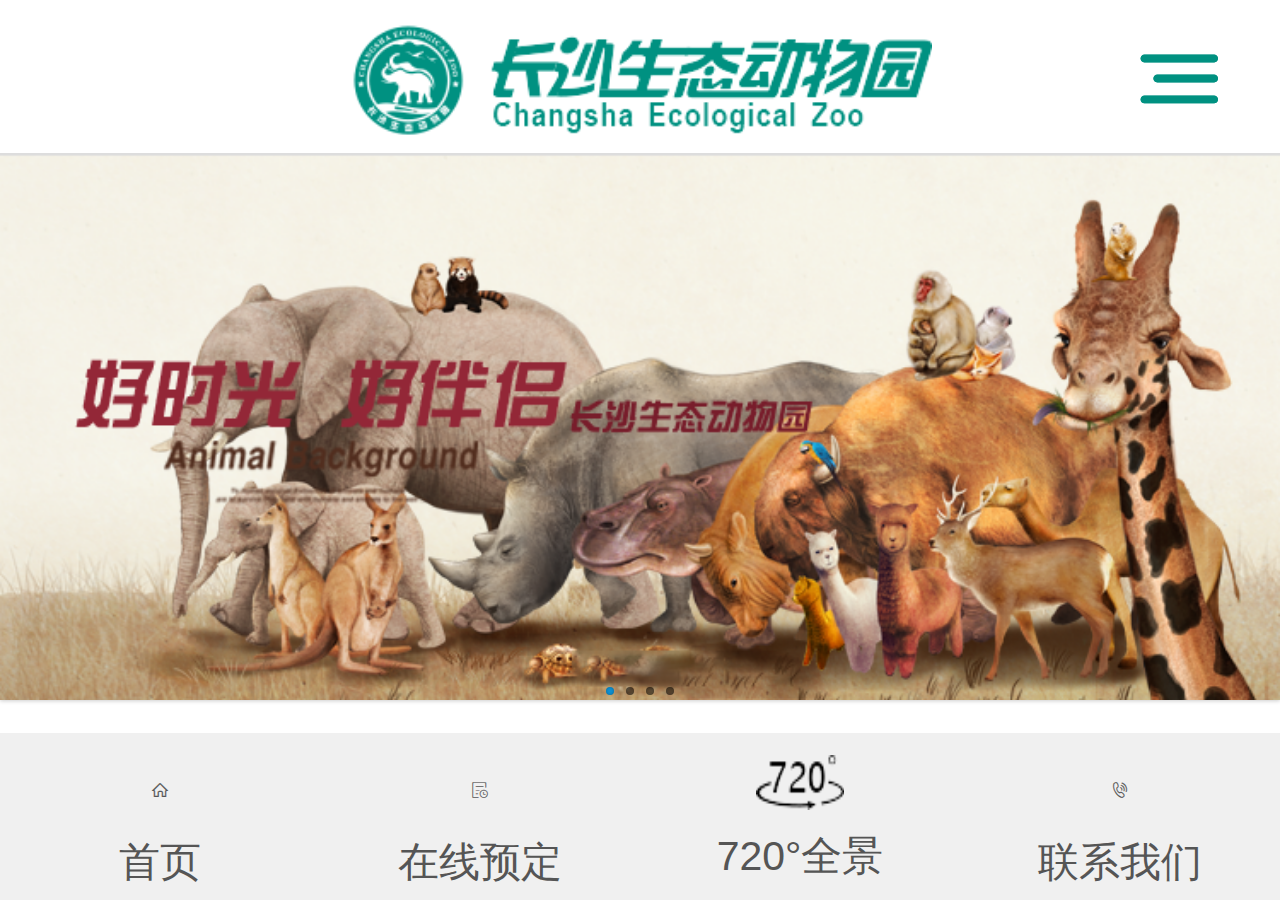
<file: zoo/index.html>
<!DOCTYPE html>
<html lang="en">
    <head>
        <meta charset="utf-8"/>
        <meta content="width=device-width, initial-scale=1.0, maximum-scale=1.0,user-scalable=no" name="viewport"/>
        <meta content="portrait" name="x5-orientation"/>
        <meta content="true" name="x5-fullscreen"/>
        <meta content="portrait" name="screen-orientation"/>
        <meta content="yes" name="full-screen"/>
        <meta content="telephone=no,email=no" name="format-detection"/>
        <meta content="YES" name="apple-touch-fullscreen"/>
        <meta content="yes" name="apple-mobile-web-app-capable"/>
        <meta content="black" name="apple-mobile-web-app-status-bar-style"/>
        <meta content="-1" http-equiv="Expires"/>
        <meta content="no-cache" http-equiv="pragram"/>
        <!-- amazeUi -->
        <meta content="IE=edge" http-equiv="X-UA-Compatible">
        <!-- Set render engine for 360 browser -->
        <meta content="webkit" name="renderer">
        <!-- No Baidu Siteapp-->
        <meta content="no-siteapp" http-equiv="Cache-Control"/>
        <!-- Add to homescreen for Chrome on Android -->
        <meta content="yes" name="mobile-web-app-capable">
        <!-- Add to homescreen for Safari on iOS -->
        <meta content="yes" name="apple-mobile-web-app-capable">
        <meta content="black" name="apple-mobile-web-app-status-bar-style">
        <meta content="Amaze UI" name="apple-mobile-web-app-title"/>
        <meta content="#0e90d2" name="msapplication-TileColor"/>
        <meta name="x5-fullscreen" content="true"/>
        <meta name="screen-orientation" content="portrait"/>
        <meta name="full-screen" content="yes"/>
        <link href="css/amazeui.min.css" rel="stylesheet">
        <title>长沙生态动物园</title>
        <link href="css/index.css" rel="stylesheet"/>
        <script src="js/rem.js"></script>
        <script src="js/jquery-1.12.4.min.js"></script>
        <script>
            window.onload = function () {
                var oBtn = document.getElementById("btn");
                var oDiv = document.getElementById("nav_wrap");
                var flag = 1;

                /*document.addEventListener('touchstart', function (ev) {
                    ev.preventDefault();
                } );*/

                oBtn.addEventListener('touchend', function () {
                    if(flag) {
                        oDiv.style.display = "block";
                        oDiv.addEventListener('touchmove', function () {
                            this.style.display = "none";
                        } )

                    }else {
                        oDiv.style.display = "none";
                    }
                } );
            }
        </script>
                                
    </head>
    <body>
        <!-- header -->
        <div class="header">
            <img class="logo" src="img/logo.png"/>
            <a class="iconfont menu" href="#" id="btn">&#xe696;</a>
        </div>
        <!-- end header -->

        <!-- nav -->
        <div class="nav_wrap" id="nav_wrap" style="display:none;">
            <ul class="nav">
                <li>
                    <a href="javascript:;">
                        <i class="iconfont">&#xe696;</i>
                        <span>
                            导航
                        </span>
                    </a>
                </li>
                <li>
                    <a href="about.html">
                        <i class="iconfont">&#xe60b;</i>
                        <span>
                            园区概况
                        </span>
                    </a>
                </li>
                <li>
                    <a href="tszq.html">
                        <i class="iconfont">&#xe64b;</i>
                        <span>
                            特色展区
                        </span>
                    </a>
                </li>
                <li>
                    <a href="ykfw.html">
                        <i class="iconfont">&#xe88f;</i>
                        <span>
                            游园服务
                        </span>
                    </a>
                </li>
                <!-- <li>
                    <a href="#">
                        <i class="iconfont">&#xe645;</i>
                        <span>
                            餐饮服务
                        </span>
                    </a>
                </li> -->
                <li>
                    <a href="kpjy.html">
                        <i class="iconfont">&#xe71c;</i>
                        <span>
                            科普教育
                        </span>
                    </a>
                </li>
                <li>
                    <a href="yqdt.html">
                        <i class="iconfont">&#xe662;</i>
                        <span>
                            园区动态
                        </span>
                    </a>
                </li>
                <li>
                    <a href="contact.html">
                        <i class="iconfont">&#xe60c;</i>
                        <span>
                            联系我们
                        </span>
                    </a>
                </li>
            </ul>
        </div>
        <!-- end nav -->
        
        <!-- content -->
        <div class="content">

            <!--轮播图 -->
            <div class="am-slider am-slider-a1 show_pic" data-am-slider='{"directionNav":false}' data-am-widget="slider">
                <ul class="am-slides">
                    <li>
                        <img src="img/01.png"/>
                    </li>
                    <li>
                        <img src="img/02.png"/>
                    </li>
                    <li>
                        <img src="img/03.png"/>
                    </li>
                    <li>
                        <img src="img/04.png"/>
                    </li>
                </ul>
            </div>
            <!-- end 轮播图-->
            
            <!-- bar -->
            <ul class="bar clear">
                <li>
                    <a href="ykfw.html">
                        <img alt="01" src="img/bar01.png"/>
                        <span>
                            游园服务
                        </span>
                    </a>
                </li>
                <li>
                    <a href="mpyd.html">
                        <img alt="02" src="img/bar02.png"/>
                        <span>
                            门票预订
                        </span>
                    </a>
                </li>
                <li>
                    <a href="tszq.html">
                        <img alt="03" src="img/bar03.png"/>
                        <span>
                            特色展区
                        </span>
                    </a>
                </li>
                <li>
                    <a href="kpjy.html">
                        <img alt="04" src="img/bar04.png"/>
                        <span>
                            科普教育
                        </span>
                    </a>
                </li>
            </ul>
            <!-- end bar -->

            <!-- 园区动态 -->
            <div class="trends">
                <div class="tre_txt">
                    <p class="tre_main_title">
                        园区动态
                    </p>
                    <p class="tre_sub_title">——<span>ACTIVITY</span>——</p>
                </div>
                <!--园区动态-轮播图 -->
                <div class="am-slider am-slider-default tre_pics" data-am-slider='{"animation":"slide","slideshow":false}' data-am-widget="slider">
                    <ul class="am-slides">
                        <li>
                            <img src="img/trends01.png"/>
                                <div class="am-slider-desc">
                                    一场来自长沙生态动物园的维密秀
                                </div>
                            </img>
                        </li>
                        <li>
                            <img src="img/trends01.png"/>
                                <div class="am-slider-desc">
                                    一场来自长沙生态动物园的维密秀
                                </div>
                            </img>
                        </li>
                        <li>
                            <img src="img/trends01.png"/>
                                <div class="am-slider-desc">
                                    一场来自长沙生态动物园的维密秀
                                </div>
                            </img>
                        </li>
                        <li>
                            <img src="img/trends01.png"/>
                                <div class="am-slider-desc">
                                    一场来自长沙生态动物园的维密秀
                                </div>
                            </img>
                        </li>
                        <li>
                            <img src="img/trends01.png"/>
                                <div class="am-slider-desc">
                                    一场来自长沙生态动物园的维密秀
                                </div>
                            </img>
                        </li>
                    </ul>
                </div>
                <!-- end 园区动态-轮播图 --> 
            </div>
            <!-- end 园区动态 -->

            <!--动物明星 -->
            <div class="animal">
                <p class="animal_title">动物明星</p>
                <ul class="animal_list clear">
                    <li>
                        <a class="al" href="#">
                            <img src="img/animal01.png" alt="白虎">
                            <div class="ani_intro">
                                <p>名   称：白虎</p>
                                <p>英文名：BaiHu</p>
                            </div>
                        </a>
                    </li>
                    <li>
                        <a class="al" href="#">
                            <img src="img/animal02.png" alt="白虎">
                            <div class="ani_intro">
                                <p>名   称：白虎</p>
                                <p>英文名：BaiHu</p>
                            </div>
                        </a>
                    </li>
                    <li>
                        <a class="al" href="#">
                            <img src="img/animal03.png" alt="白虎">
                            <div class="ani_intro">
                                <p>名   称：白虎</p>
                                <p>英文名：BaiHu</p>
                            </div>
                        </a>
                    </li>
                    <li>
                        <a class="al" href="#">
                            <img src="img/animal04.png" alt="白虎">
                            <div class="ani_intro">
                                <p>名   称：白虎</p>
                                <p>英文名：BaiHu</p>
                            </div>
                        </a>
                    </li>
                    <li>
                        <a class="al" href="#">
                            <img src="img/animal05.png" alt="白虎">
                            <div class="ani_intro">
                                <p>名   称：白虎</p>
                                <p>英文名：BaiHu</p>
                            </div>
                        </a>
                    </li>
                    <li>
                        <a class="al" href="#">
                            <img src="img/animal06.png" alt="白虎">
                            <div class="ani_intro">
                                <p>名   称：白虎</p>
                                <p>英文名：BaiHu</p>
                            </div>
                        </a>
                    </li>
                </ul>
                <div class="more_wrap">
                    <a href="#" class="more">更多+</a>
                </div>

            </div>
            <!--end 动物明星 -->
            <!-- 科普教育 -->
            <div class="news">
                <div class="tre_txt">
                    <p class="tre_main_title">科普教育</p>
                    <p class="tre_sub_title">——<span>NEWS</span>——</p>
                </div>
                <ul class="news_list">
                    <li>
                        <img src="img/news01.png" alt="pic01" class="news_pic">
                        <div class="news_list_right">
                            <p class="n_title">一场来自长沙生态动物园的维密秀</p>
                            <p class="n_date">2017-02-17</p>
                            <a class="n_more" href="#">MORE ></a>
                        </div>
                    </li>
                    <li>
                        <img src="img/news02.png" alt="pic02" class="news_pic">
                        <div class="news_list_right">
                            <p class="n_title">大熊猫的家里新添了好多玩具~</p>
                            <p class="n_date">2017-11-17</p>
                            <a class="n_more" href="#">MORE ></a>
                        </div>
                    </li>
                    <li>
                        <img src="img/news03.png" alt="pic03" class="news_pic">
                        <div class="news_list_right">
                            <p class="n_title">感恩节活动入选留言公布~快看...</p>
                            <p class="n_date">2017-11-20</p>
                            <a class="n_more" href="#">MORE ></a>
                        </div>
                    </li>
                    <li>
                        <img src="img/news04.png" alt="pic04" class="news_pic">
                        <div class="news_list_right">
                            <p class="n_title">如果可以，你想变成哪种动物？</p>
                            <p class="n_date">2017-11-20</p>
                            <a class="n_more" href="#">MORE ></a>
                        </div>
                    </li>
                </ul>

                <div class="more_wrap">
                    <a href="kpjy.html" class="more"  style="background:#dd6b0f;">更多+</a>
                </div>
            </div>
            <!-- end 科普教育 -->

            <!-- 特色展区 -->
            <div class="special">
                <div class="tre_txt special_txt">
                    <p class="tre_main_title special_main_title">特色展区</p>
                    <p class="tre_sub_title special_sub_title">——<span>PAVILIONS</span>——</p>
                </div>
                <div class="special_top">
                    <img src="img/special01.png" alt="special01" class="spe_pic">
                    <div class="spe_txt_wrap">
                        <p class="spe_title">车行猛兽区</p>
                        <p class="spe_txt">长沙生态动物园车行放养区位于园区东北部，占地500亩，分为车行猛兽区和车行食草区... </p>
                        <span class="spe_more">more ></span>
                    </div>
                </div>
                <!-- 轮播图-->
                <div class="special_center" id="spe">
                    <ul>
                        <li>
                            <a href="#">
                                <img src="img/index_spe01.jpg" class="spe_left"/>
                                <span class="spe_tit">爬行馆</span>
                                <span class="spe_txt">爬行动物馆占地1510平方米，引进国内一流...</span>
                            </a>
                        </li>
                        <li>
                            <a href="#">
                                <img src="img/index_spe02.jpg" class="spe_left"/>
                                <span class="spe_tit">猴子馆</span>
                                <span class="spe_txt">爬行动物馆占地1510平方米，引进国内一流...</span>
                            </a>
                        </li>
                        <li>
                            <a href="#">
                                <img src="img/index_spe03.jpg" class="spe_left"/>
                                <span class="spe_tit">飞行馆</span>
                                <span class="spe_txt">爬行动物馆占地1510平方米，引进国内一流...</span>
                            </a>
                        </li>
                        <li>
                            <a href="#">
                                <img src="img/index_spe04.jpg" class="spe_left"/>
                                <span class="spe_tit">爬行馆</span>
                                <span class="spe_txt">爬行动物馆占地1510平方米，引进国内一流...</span>
                            </a>
                        </li>
                        <li>
                            <a href="#">
                                <img src="img/index_spe01.jpg" class="spe_left"/>
                                <span class="spe_tit">爬行馆</span>
                                <span class="spe_txt">爬行动物馆占地1510平方米，引进国内一流...</span>
                            </a>
                        </li>
                        
                    </ul>
                </div>
                <!--end  轮播图-->
                <div class="more_wrap">
                    <a href="#" class="more">更多+</a>
                </div>
            </div>
            <!-- end  特色展区 -->

            <!-- 园区概况 -->
            <div class="about">
                <div class="tre_txt">
                    <p class="tre_main_title">园区概况</p>
                    <p class="tre_sub_title">——<span>ABOUT US</span>——</p>
                </div>
                <p class="about_txt">
                    长沙生态动物园位于长沙县暮云镇，地处长沙、株洲、湘潭三市融城的中心地带（全国资源节约型和环境友好型社会建设综合配套改革实验区）,毗邻芙蓉南路和长沙市绕城高速，傍依即将建成的长株潭城际铁路动物园车站，从“三市中心”出发自驾车至生态动物园约需车程30分钟左右，交通十分便利...
                </p>
                <img src="img/about01.png" alt="about" class="about_pic"/>
            </div>
            <!-- end 园区概况 -->
            <!-- footer -->
            <div class="footer">2017-2018©湖南畅旅信息科技有限公司  湘ICP备 08009156号-6</div>
            <!-- end footer -->

        </div>
        <!-- 底部菜单 -->
        <ul class="caidan clear">
            <li>
                <a href="index.html">
                    <p class="c_pic"><i class="iconfont">&#xe636;</i></p>
                    <p class="c_txt">首页</p>
                </a>
            </li>
            <li>
                <a href="mpyd.html">
                    <p class="c_pic"><i class="iconfont">&#xe616;</i></p>
                    <p class="c_txt">在线预定</p>
                </a>
            </li>
            <li>
                <a href="#">
                    <p class="c_pic"><!-- <i class="iconfont">&#xe60f;</i> --> <img src="img/c_03.png" alt=""></p>
                    <p class="c_txt">720°全景</p>
                </a>
            </li>
            <li>
                <a href="contact.html">
                    <p class="c_pic"><i class="iconfont">&#xe60c;</i></p>
                    <p class="c_txt">联系我们</p>
                </a>
            </li>
        </ul>
        <!-- end 底部菜单 -->
        <script src="js/amazeui.min.js"></script>
        <script src="js/jquery.scrollbox.js"></script>
        <script>
            $(function () {
                 $('#spe').scrollbox({

                    direction: 'h',

                    switchItems: 5,

                    distance: 500

                  });
            })
        </script>
    </body>
</html>
</file>
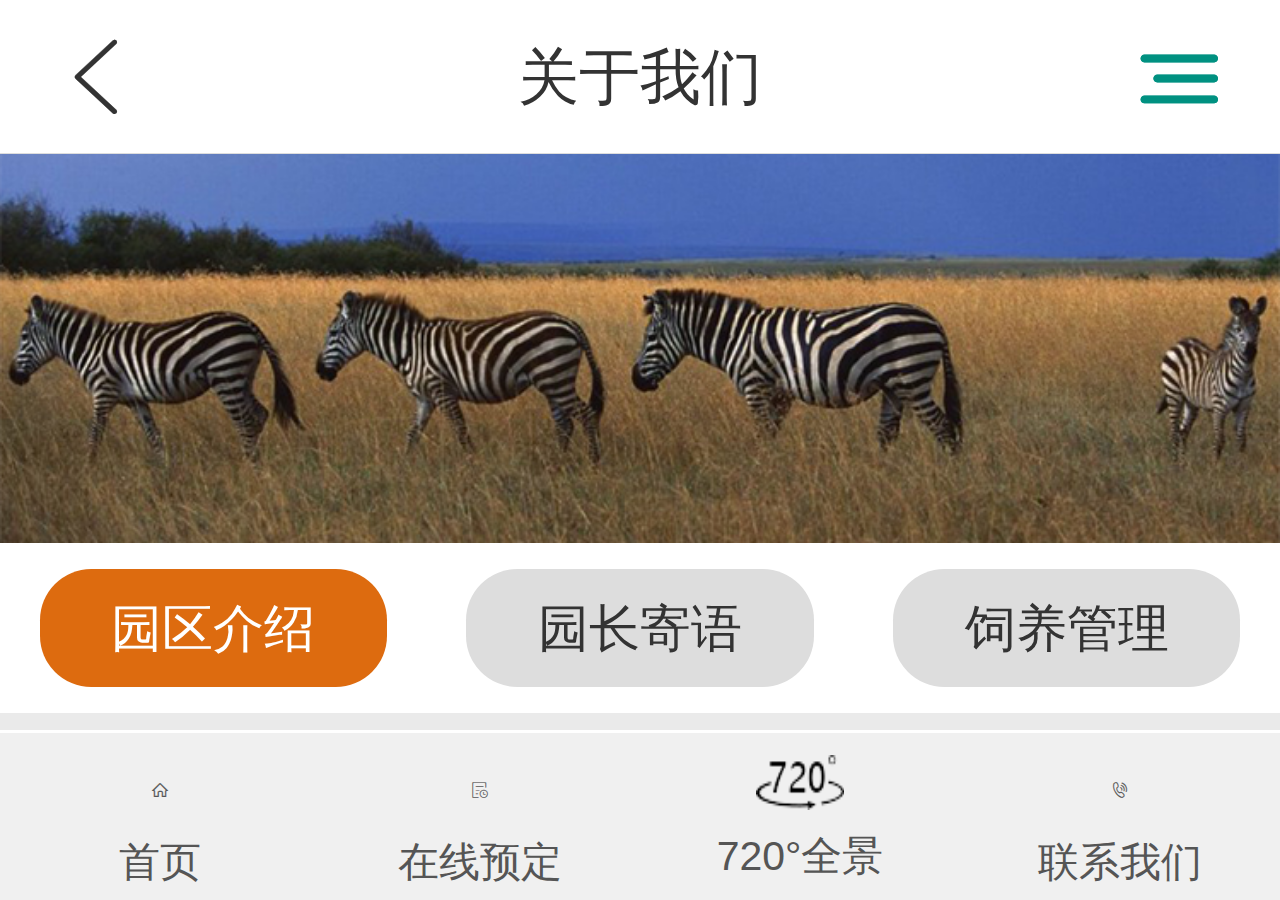
<file: zoo/about.html>
<!DOCTYPE html>
<html lang="en">
    <head>
        <meta charset="utf-8"/>
        <meta content="width=device-width, initial-scale=1.0, maximum-scale=1.0,user-scalable=no" name="viewport"/>
        <meta content="portrait" name="x5-orientation"/>
        <meta content="true" name="x5-fullscreen"/>
        <meta content="portrait" name="screen-orientation"/>
        <meta content="yes" name="full-screen"/>
        <meta content="telephone=no,email=no" name="format-detection"/>
        <meta content="YES" name="apple-touch-fullscreen"/>
        <meta content="yes" name="apple-mobile-web-app-capable"/>
        <meta content="black" name="apple-mobile-web-app-status-bar-style"/>
        <meta content="-1" http-equiv="Expires"/>
        <meta content="no-cache" http-equiv="pragram"/>
        <!-- amazeUi -->
        <meta content="IE=edge" http-equiv="X-UA-Compatible">
        <!-- Set render engine for 360 browser -->
        <meta content="webkit" name="renderer">
        <!-- No Baidu Siteapp-->
        <meta content="no-siteapp" http-equiv="Cache-Control"/>
        <!-- Add to homescreen for Chrome on Android -->
        <meta content="yes" name="mobile-web-app-capable">
        <!-- Add to homescreen for Safari on iOS -->
        <meta content="yes" name="apple-mobile-web-app-capable">
        <meta content="black" name="apple-mobile-web-app-status-bar-style">
        <meta content="Amaze UI" name="apple-mobile-web-app-title"/>
        <meta content="#0e90d2" name="msapplication-TileColor"/>
        <meta name="x5-fullscreen" content="true"/>
        <meta name="screen-orientation" content="portrait"/>
        <meta name="full-screen" content="yes"/>
        <link href="css/amazeui.min.css" rel="stylesheet">
        <title>关于我们</title>
        <link href="css/frame.css" rel="stylesheet"/>
        <script src="js/rem.js"></script>
        <script src="js/jquery-1.12.4.min.js"></script>
        <script>
            window.onload = function () {
				var oBtn = document.getElementById("btn");
				var oDiv = document.getElementById("nav_wrap");
				var flag = 1;

				/*document.addEventListener('touchstart', function (ev) {
					ev.preventDefault();
				} );*/

				oBtn.addEventListener('touchend', function () {
					if(flag) {
						oDiv.style.display = "block";
						oDiv.addEventListener('touchmove', function () {
							this.style.display = "none";
						} )

					}else {
						oDiv.style.display = "none";
					}
				} );
			}
        </script>
                                
    </head>
    <body>
        <!-- header -->
        <div class="header">
            <a href="index.html" class="back"><i class="iconfont">&#xe62b;</i></a>
            <p class="h_title">关于我们</p>
            <a class="iconfont menu" href="#" id="btn">&#xe696;</a>
        </div>
        <!-- end header -->

        <!-- nav -->
        <div class="nav_wrap" id="nav_wrap" style="display:none;">
            <ul class="nav">
                <li>
                    <a href="javascript:;">
                        <i class="iconfont">&#xe696;</i>
                        <span>
                            导航
                        </span>
                    </a>
                </li>
                <li>
                    <a href="about.html">
                        <i class="iconfont">&#xe60b;</i>
                        <span>
                            园区概况
                        </span>
                    </a>
                </li>
                <li>
                    <a href="tszq.html">
                        <i class="iconfont">&#xe64b;</i>
                        <span>
                            特色展区
                        </span>
                    </a>
                </li>
                <li>
                    <a href="ykfw.html">
                        <i class="iconfont">&#xe88f;</i>
                        <span>
                            游园服务
                        </span>
                    </a>
                </li>
                <!-- <li>
                    <a href="#">
                        <i class="iconfont">&#xe645;</i>
                        <span>
                            餐饮服务
                        </span>
                    </a>
                </li> -->
                <li>
                    <a href="kpjy.html">
                        <i class="iconfont">&#xe71c;</i>
                        <span>
                            科普教育
                        </span>
                    </a>
                </li>
                <li>
                    <a href="yqdt.html">
                        <i class="iconfont">&#xe662;</i>
                        <span>
                            园区动态
                        </span>
                    </a>
                </li>
                <li>
                    <a href="contact.html">
                        <i class="iconfont">&#xe60c;</i>
                        <span>
                            联系我们
                        </span>
                    </a>
                </li>
            </ul>
        </div>
        <!-- end nav -->
        
        <!-- content -->
        <div class="content">
            <!-- banner -->
            <img src="img/a01.png" alt="banner" class="a_banner"/>  
            <!-- end banner -->
           
            <!-- 选项卡 -->
            <ul class="a_tab clear">
                <li>
                    <a class="active" href="javascript:;">
                        园区介绍
                    </a>
                </li>
                <li>
                    <a href="about01.html">
                        园长寄语
                    </a>
                </li>
                <li>
                    <a href="about02.html">
                        饲养管理
                    </a>
                </li>
            </ul>
            <!-- end 选项卡 -->
            
            <!-- a_intro -->
            <div class="a_intro">
                <img src="img/a_intro01.png" alt="pic" class="a_intro_pic"/>
                <div class="a_intro_txt">
                    <p class="a_intro_tit">长沙生态动物园简介</p>
                    <p class="a_intro_tit">生态世界 动物乐园</p>
                    <p class="a_intro_p">
                        长沙生态动物园位于长沙县暮云镇，地处长沙、株洲、湘潭三市融城的中心地带（全国资源节约型和环境友好型社会建设综合配套改革实验区）,毗邻芙蓉南路和长沙市绕城高速，傍依即将建成的长株潭城际铁路动物园车站，从“三市中心”出发自驾车至生态动物园约需车程30分钟左右，交通十分便利。
                    </p>
                    <p class="a_intro_p">
                        长沙生态动物园于2010年10月建成开放，其前身为连续开放54年的长沙动物园，现园区面积1500亩，由中日著名设计师参照世界知名动物园标准联合设计，共分为步行圈养区、车行放养区、科普教育区、生态景观区、休闲娱乐区、后勤服务区、建有动物笼舍区和动物行为驯化展示区37个，饲养动物300余种类、约5000余只（羽）。
                    </p>
                    <p class="a_intro_p">
                        长沙生态动物园是湖南省唯一一家经国家林业总局和农业部批准发证，能引进饲养一、二类水陆野生动物的公益性、事业性的专业野生动物饲养和展示单位。建造过程中得到了长沙市委、市政府的高度重视和大力支持，其设计建造理念、动物饲养种类和运营管理方法均处于全国一流动物园领先地位，是市民百姓旅游最佳目的地，全省最大的中小学科普教育基地。
                    </p>
                </div>
            </div>

            <!-- footer -->
            <div class="footer">2017-2018©湖南畅旅信息科技有限公司  湘ICP备 08009156号-6</div>
            <!-- end footer -->

        </div>
        <!-- 底部菜单 -->
        <ul class="caidan clear">
            <li>
                <a href="index.html">
                    <p class="c_pic"><i class="iconfont">&#xe636;</i></p>
                    <p class="c_txt">首页</p>
                </a>
            </li>
            <li>
                <a href="mpyd.html">
                    <p class="c_pic"><i class="iconfont">&#xe616;</i></p>
                    <p class="c_txt">在线预定</p>
                </a>
            </li>
            <li>
                <a href="#">
                    <p class="c_pic"><img src="img/c_03.png" alt=""></p>
                    <p class="c_txt">720°全景</p>
                </a>
            </li>
            <li>
                <a href="contact.html">
                    <p class="c_pic"><i class="iconfont">&#xe60c;</i></p>
                    <p class="c_txt">联系我们</p>
                </a>
            </li>
        </ul>
        <!-- end 底部菜单 -->
    </body>
</html>
</file>
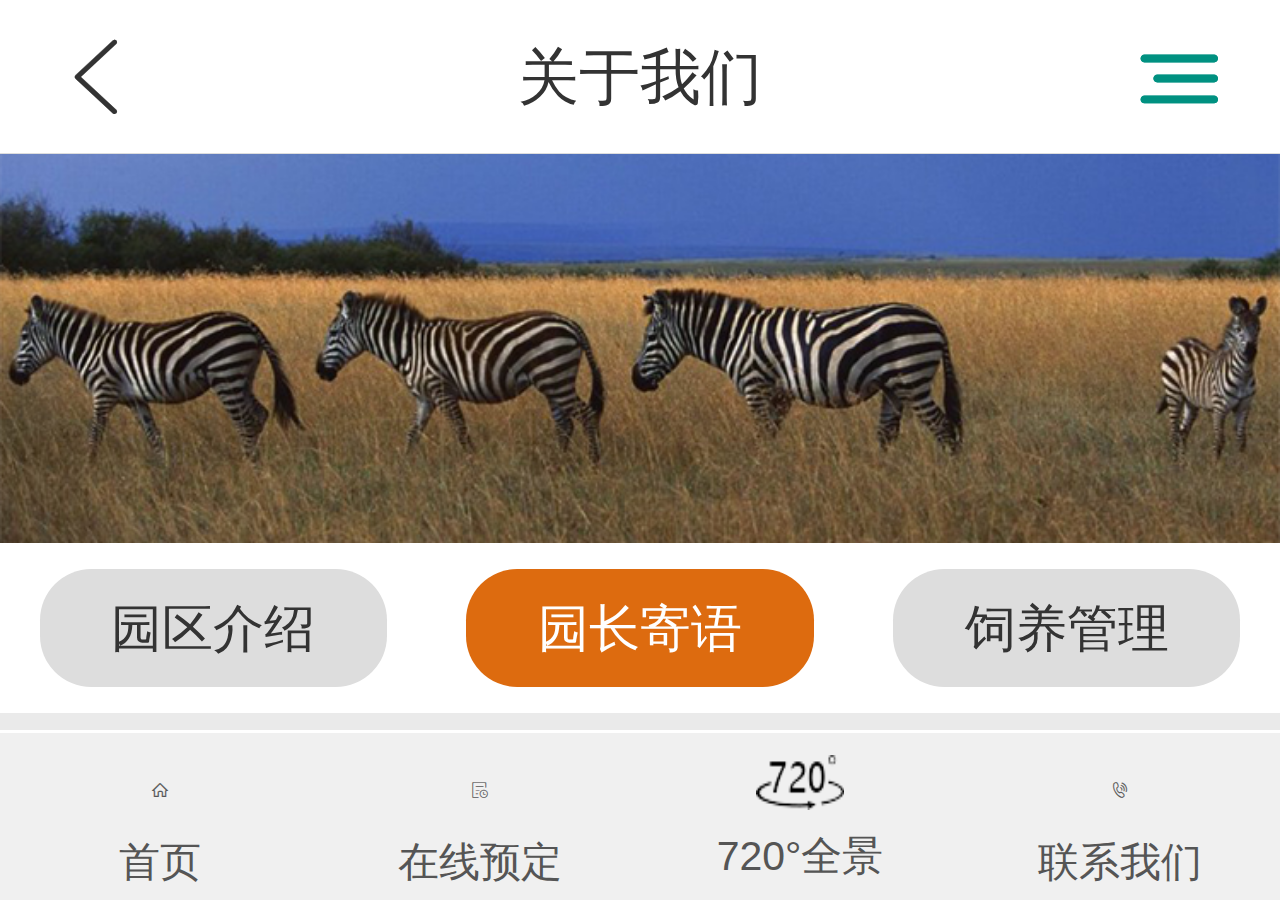
<file: zoo/about01.html>
<!DOCTYPE html>
<html lang="en">
    <head>
        <meta charset="utf-8"/>
        <meta content="width=device-width, initial-scale=1.0, maximum-scale=1.0,user-scalable=no" name="viewport"/>
        <meta content="portrait" name="x5-orientation"/>
        <meta content="true" name="x5-fullscreen"/>
        <meta content="portrait" name="screen-orientation"/>
        <meta content="yes" name="full-screen"/>
        <meta content="telephone=no,email=no" name="format-detection"/>
        <meta content="YES" name="apple-touch-fullscreen"/>
        <meta content="yes" name="apple-mobile-web-app-capable"/>
        <meta content="black" name="apple-mobile-web-app-status-bar-style"/>
        <meta content="-1" http-equiv="Expires"/>
        <meta content="no-cache" http-equiv="pragram"/>
        <!-- amazeUi -->
        <meta content="IE=edge" http-equiv="X-UA-Compatible">
        <!-- Set render engine for 360 browser -->
        <meta content="webkit" name="renderer">
        <!-- No Baidu Siteapp-->
        <meta content="no-siteapp" http-equiv="Cache-Control"/>
        <!-- Add to homescreen for Chrome on Android -->
        <meta content="yes" name="mobile-web-app-capable">
        <!-- Add to homescreen for Safari on iOS -->
        <meta content="yes" name="apple-mobile-web-app-capable">
        <meta content="black" name="apple-mobile-web-app-status-bar-style">
        <meta content="Amaze UI" name="apple-mobile-web-app-title"/>
        <meta content="#0e90d2" name="msapplication-TileColor"/>
        <meta name="x5-fullscreen" content="true"/>
        <meta name="screen-orientation" content="portrait"/>
        <meta name="full-screen" content="yes"/>
        <link href="css/amazeui.min.css" rel="stylesheet">
        <title>关于我们</title>
        <link href="css/frame.css" rel="stylesheet"/>
        <script src="js/rem.js"></script>
        <script src="js/jquery-1.12.4.min.js"></script>
        <script>
            window.onload = function () {
				var oBtn = document.getElementById("btn");
				var oDiv = document.getElementById("nav_wrap");
				var flag = 1;

				/*document.addEventListener('touchstart', function (ev) {
					ev.preventDefault();
				} );*/

				oBtn.addEventListener('touchend', function () {
					if(flag) {
						oDiv.style.display = "block";
						oDiv.addEventListener('touchmove', function () {
							this.style.display = "none";
						} )

					}else {
						oDiv.style.display = "none";
					}
				} );
			}
        </script>
                                
    </head>
    <body>
        <!-- header -->
        <div class="header">
            <a href="index.html" class="back"><i class="iconfont">&#xe62b;</i></a>
            <p class="h_title">关于我们</p>
            <a class="iconfont menu" href="#" id="btn">&#xe696;</a>
        </div>
        <!-- end header -->

        <!-- nav -->
       <div class="nav_wrap" id="nav_wrap" style="display:none;">
            <ul class="nav">
                <li>
                    <a href="javascript:;">
                        <i class="iconfont">&#xe696;</i>
                        <span>
                            导航
                        </span>
                    </a>
                </li>
                <li>
                    <a href="about.html">
                        <i class="iconfont">&#xe60b;</i>
                        <span>
                            园区概况
                        </span>
                    </a>
                </li>
                <li>
                    <a href="tszq.html">
                        <i class="iconfont">&#xe64b;</i>
                        <span>
                            特色展区
                        </span>
                    </a>
                </li>
                <li>
                    <a href="ykfw.html">
                        <i class="iconfont">&#xe88f;</i>
                        <span>
                            游园服务
                        </span>
                    </a>
                </li>
                <!-- <li>
                    <a href="#">
                        <i class="iconfont">&#xe645;</i>
                        <span>
                            餐饮服务
                        </span>
                    </a>
                </li> -->
                <li>
                    <a href="kpjy.html">
                        <i class="iconfont">&#xe71c;</i>
                        <span>
                            科普教育
                        </span>
                    </a>
                </li>
                <li>
                    <a href="yqdt.html">
                        <i class="iconfont">&#xe662;</i>
                        <span>
                            园区动态
                        </span>
                    </a>
                </li>
                <li>
                    <a href="contact.html">
                        <i class="iconfont">&#xe60c;</i>
                        <span>
                            联系我们
                        </span>
                    </a>
                </li>
            </ul>
        </div>
        <!-- end nav -->
        
        <!-- content -->
        <div class="content">
            <!-- banner -->
            <img src="img/a01.png" alt="banner" class="a_banner"/>  
            <!-- end banner -->
           
            <!-- 选项卡 -->
            <ul class="a_tab clear">
                <li>
                    <a href="about.html">
                        园区介绍
                    </a>
                </li>
                <li>
                    <a class="active" href="javascript:;">
                        园长寄语
                    </a>
                </li>
                <li>
                    <a href="about02.html">
                        饲养管理
                    </a>
                </li>
            </ul>
            <!-- end 选项卡 -->
            
            <!-- a_intro -->
            <div class="a_intro">
                <img src="img/a_intro01.png" alt="pic" class="a_intro_pic"/>
                <div class="a_intro_txt">
                    <p class="a_intro_tit">长沙生态动物园简介</p>
                    <p class="a_intro_tit">生态世界 动物乐园</p>
                    <p class="a_intro_p">
                        长沙生态动物园位于长沙县暮云镇，地处长沙、株洲、湘潭三市融城的中心地带（全国资源节约型和环境友好型社会建设综合配套改革实验区）,毗邻芙蓉南路和长沙市绕城高速，傍依即将建成的长株潭城际铁路动物园车站，从“三市中心”出发自驾车至生态动物园约需车程30分钟左右，交通十分便利。
                    </p>
                    <p class="a_intro_p">
                        长沙生态动物园于2010年10月建成开放，其前身为连续开放54年的长沙动物园，现园区面积1500亩，由中日著名设计师参照世界知名动物园标准联合设计，共分为步行圈养区、车行放养区、科普教育区、生态景观区、休闲娱乐区、后勤服务区、建有动物笼舍区和动物行为驯化展示区37个，饲养动物300余种类、约5000余只（羽）。
                    </p>
                    <p class="a_intro_p">
                        长沙生态动物园是湖南省唯一一家经国家林业总局和农业部批准发证，能引进饲养一、二类水陆野生动物的公益性、事业性的专业野生动物饲养和展示单位。建造过程中得到了长沙市委、市政府的高度重视和大力支持，其设计建造理念、动物饲养种类和运营管理方法均处于全国一流动物园领先地位，是市民百姓旅游最佳目的地，全省最大的中小学科普教育基地。
                    </p>
                </div>
            </div>

            <!-- footer -->
            <div class="footer">2017-2018©湖南畅旅信息科技有限公司  湘ICP备 08009156号-6</div>
            <!-- end footer -->

        </div>
        <!-- 底部菜单 -->
        <ul class="caidan clear">
            <li>
                <a href="index.html">
                    <p class="c_pic"><i class="iconfont">&#xe636;</i></p>
                    <p class="c_txt">首页</p>
                </a>
            </li>
            <li>
                <a href="mpyd.html">
                    <p class="c_pic"><i class="iconfont">&#xe616;</i></p>
                    <p class="c_txt">在线预定</p>
                </a>
            </li>
            <li>
                <a href="#">
                    <p class="c_pic"><img src="img/c_03.png" alt=""></p>
                    <p class="c_txt">720°全景</p>
                </a>
            </li>
            <li>
                <a href="contact.html">
                    <p class="c_pic"><i class="iconfont">&#xe60c;</i></p>
                    <p class="c_txt">联系我们</p>
                </a>
            </li>
        </ul>
        <!-- end 底部菜单 -->
    </body>
</html>
</file>
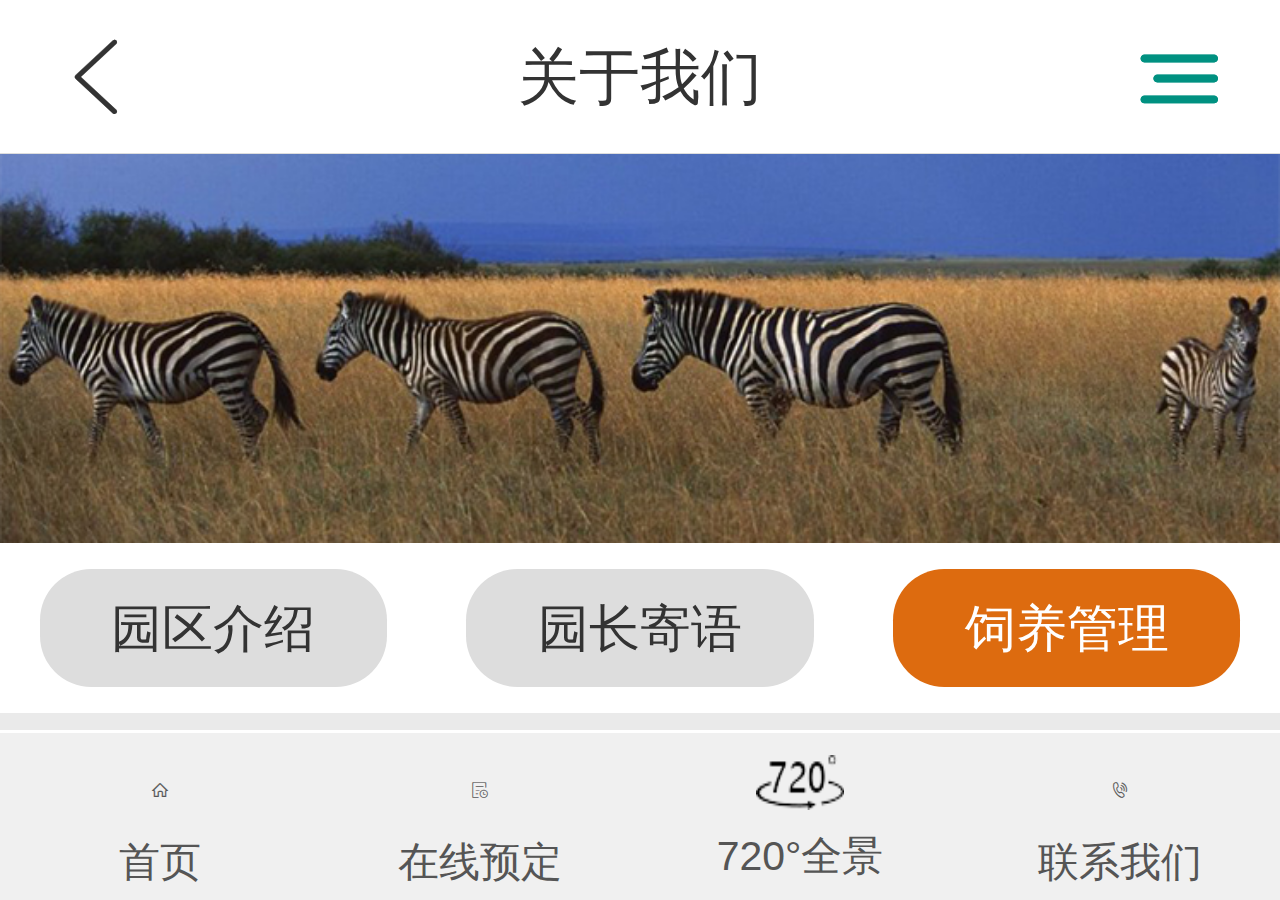
<file: zoo/about02.html>
<!DOCTYPE html>
<html lang="en">
    <head>
        <meta charset="utf-8"/>
        <meta content="width=device-width, initial-scale=1.0, maximum-scale=1.0,user-scalable=no" name="viewport"/>
        <meta content="portrait" name="x5-orientation"/>
        <meta content="true" name="x5-fullscreen"/>
        <meta content="portrait" name="screen-orientation"/>
        <meta content="yes" name="full-screen"/>
        <meta content="telephone=no,email=no" name="format-detection"/>
        <meta content="YES" name="apple-touch-fullscreen"/>
        <meta content="yes" name="apple-mobile-web-app-capable"/>
        <meta content="black" name="apple-mobile-web-app-status-bar-style"/>
        <meta content="-1" http-equiv="Expires"/>
        <meta content="no-cache" http-equiv="pragram"/>
        <!-- amazeUi -->
        <meta content="IE=edge" http-equiv="X-UA-Compatible">
        <!-- Set render engine for 360 browser -->
        <meta content="webkit" name="renderer">
        <!-- No Baidu Siteapp-->
        <meta content="no-siteapp" http-equiv="Cache-Control"/>
        <!-- Add to homescreen for Chrome on Android -->
        <meta content="yes" name="mobile-web-app-capable">
        <!-- Add to homescreen for Safari on iOS -->
        <meta content="yes" name="apple-mobile-web-app-capable">
        <meta content="black" name="apple-mobile-web-app-status-bar-style">
        <meta content="Amaze UI" name="apple-mobile-web-app-title"/>
        <meta content="#0e90d2" name="msapplication-TileColor"/>
        <meta name="x5-fullscreen" content="true"/>
        <meta name="screen-orientation" content="portrait"/>
        <meta name="full-screen" content="yes"/>
        <link href="css/amazeui.min.css" rel="stylesheet">
        <title>关于我们</title>
        <link href="css/frame.css" rel="stylesheet"/>
        <script src="js/rem.js"></script>
        <script src="js/jquery-1.12.4.min.js"></script>
        <script>
            window.onload = function () {
				var oBtn = document.getElementById("btn");
				var oDiv = document.getElementById("nav_wrap");
				var flag = 1;

				/*document.addEventListener('touchstart', function (ev) {
					ev.preventDefault();
				} );*/

				oBtn.addEventListener('touchend', function () {
					if(flag) {
						oDiv.style.display = "block";
						oDiv.addEventListener('touchmove', function () {
							this.style.display = "none";
						} )

					}else {
						oDiv.style.display = "none";
					}
				} );
			}
        </script>
                                
    </head>
    <body>
        <!-- header -->
        <div class="header">
            <a href="index.html" class="back"><i class="iconfont">&#xe62b;</i></a>
            <p class="h_title">关于我们</p>
            <a class="iconfont menu" href="#" id="btn">&#xe696;</a>
        </div>
        <!-- end header -->

        <!-- nav -->
        <div class="nav_wrap" id="nav_wrap" style="display:none;">
            <ul class="nav">
                <li>
                    <a href="javascript:;">
                        <i class="iconfont">&#xe696;</i>
                        <span>
                            导航
                        </span>
                    </a>
                </li>
                <li>
                    <a href="about.html">
                        <i class="iconfont">&#xe60b;</i>
                        <span>
                            园区概况
                        </span>
                    </a>
                </li>
                <li>
                    <a href="tszq.html">
                        <i class="iconfont">&#xe64b;</i>
                        <span>
                            特色展区
                        </span>
                    </a>
                </li>
                <li>
                    <a href="ykfw.html">
                        <i class="iconfont">&#xe88f;</i>
                        <span>
                            游园服务
                        </span>
                    </a>
                </li>
                <!-- <li>
                    <a href="#">
                        <i class="iconfont">&#xe645;</i>
                        <span>
                            餐饮服务
                        </span>
                    </a>
                </li> -->
                <li>
                    <a href="kpjy.html">
                        <i class="iconfont">&#xe71c;</i>
                        <span>
                            科普教育
                        </span>
                    </a>
                </li>
                <li>
                    <a href="yqdt.html">
                        <i class="iconfont">&#xe662;</i>
                        <span>
                            园区动态
                        </span>
                    </a>
                </li>
                <li>
                    <a href="contact.html">
                        <i class="iconfont">&#xe60c;</i>
                        <span>
                            联系我们
                        </span>
                    </a>
                </li>
            </ul>
        </div>
        <!-- end nav -->
        
        <!-- content -->
        <div class="content">
            <!-- banner -->
            <img src="img/a01.png" alt="banner" class="a_banner"/>  
            <!-- end banner -->
           
            <!-- 选项卡 -->
            <ul class="a_tab clear">
                <li>
                    <a href="about.html">
                        园区介绍
                    </a>
                </li>
                <li>
                    <a href="about01.html">
                        园长寄语
                    </a>
                </li>
                <li>
                    <a class="active" href="javascript:;">
                        饲养管理
                    </a>
                </li>
            </ul>
            <!-- end 选项卡 -->
            
            <!-- a_intro -->
            <div class="a_intro">
                <img src="img/a_intro01.png" alt="pic" class="a_intro_pic"/>
                <div class="a_intro_txt">
                    <p class="a_intro_tit">长沙生态动物园简介</p>
                    <p class="a_intro_tit">生态世界 动物乐园</p>
                    <p class="a_intro_p">
                        长沙生态动物园位于长沙县暮云镇，地处长沙、株洲、湘潭三市融城的中心地带（全国资源节约型和环境友好型社会建设综合配套改革实验区）,毗邻芙蓉南路和长沙市绕城高速，傍依即将建成的长株潭城际铁路动物园车站，从“三市中心”出发自驾车至生态动物园约需车程30分钟左右，交通十分便利。
                    </p>
                    <p class="a_intro_p">
                        长沙生态动物园于2010年10月建成开放，其前身为连续开放54年的长沙动物园，现园区面积1500亩，由中日著名设计师参照世界知名动物园标准联合设计，共分为步行圈养区、车行放养区、科普教育区、生态景观区、休闲娱乐区、后勤服务区、建有动物笼舍区和动物行为驯化展示区37个，饲养动物300余种类、约5000余只（羽）。
                    </p>
                    <p class="a_intro_p">
                        长沙生态动物园是湖南省唯一一家经国家林业总局和农业部批准发证，能引进饲养一、二类水陆野生动物的公益性、事业性的专业野生动物饲养和展示单位。建造过程中得到了长沙市委、市政府的高度重视和大力支持，其设计建造理念、动物饲养种类和运营管理方法均处于全国一流动物园领先地位，是市民百姓旅游最佳目的地，全省最大的中小学科普教育基地。
                    </p>
                </div>
            </div>

            <!-- footer -->
            <div class="footer">2017-2018©湖南畅旅信息科技有限公司  湘ICP备 08009156号-6</div>
            <!-- end footer -->

        </div>
        <!-- 底部菜单 -->
        <ul class="caidan clear">
            <li>
                <a href="index.html">
                    <p class="c_pic"><i class="iconfont">&#xe636;</i></p>
                    <p class="c_txt">首页</p>
                </a>
            </li>
            <li>
                <a href="mpyd.html">
                    <p class="c_pic"><i class="iconfont">&#xe616;</i></p>
                    <p class="c_txt">在线预定</p>
                </a>
            </li>
            <li>
                <a href="#">
                    <p class="c_pic"><img src="img/c_03.png" alt=""></p>
                    <p class="c_txt">720°全景</p>
                </a>
            </li>
            <li>
                <a href="contact.html">
                    <p class="c_pic"><i class="iconfont">&#xe60c;</i></p>
                    <p class="c_txt">联系我们</p>
                </a>
            </li>
        </ul>
        <!-- end 底部菜单 -->
    </body>
</html>
</file>
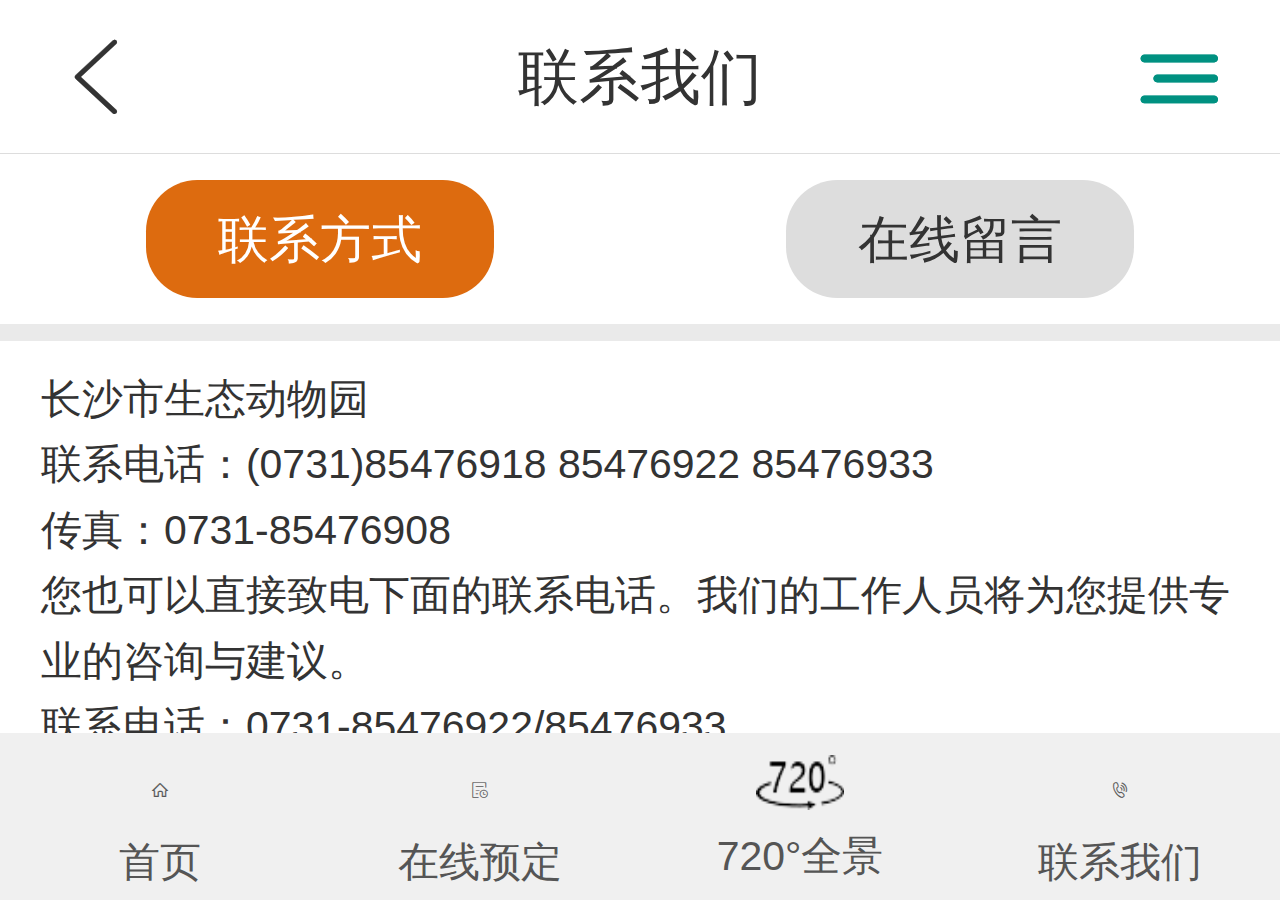
<file: zoo/contact.html>
<!DOCTYPE html>
<html lang="en">
    <head>
        <meta charset="utf-8"/>
        <meta content="width=device-width, initial-scale=1.0, maximum-scale=1.0,user-scalable=no" name="viewport"/>
        <meta content="portrait" name="x5-orientation"/>
        <meta content="true" name="x5-fullscreen"/>
        <meta content="portrait" name="screen-orientation"/>
        <meta content="yes" name="full-screen"/>
        <meta content="telephone=no,email=no" name="format-detection"/>
        <meta content="YES" name="apple-touch-fullscreen"/>
        <meta content="yes" name="apple-mobile-web-app-capable"/>
        <meta content="black" name="apple-mobile-web-app-status-bar-style"/>
        <meta content="-1" http-equiv="Expires"/>
        <meta content="no-cache" http-equiv="pragram"/>
        <!-- amazeUi -->
        <meta content="IE=edge" http-equiv="X-UA-Compatible">
        <!-- Set render engine for 360 browser -->
        <meta content="webkit" name="renderer">
        <!-- No Baidu Siteapp-->
        <meta content="no-siteapp" http-equiv="Cache-Control"/>
        <!-- Add to homescreen for Chrome on Android -->
        <meta content="yes" name="mobile-web-app-capable">
        <!-- Add to homescreen for Safari on iOS -->
        <meta content="yes" name="apple-mobile-web-app-capable">
        <meta content="black" name="apple-mobile-web-app-status-bar-style">
        <meta content="Amaze UI" name="apple-mobile-web-app-title"/>
        <meta content="#0e90d2" name="msapplication-TileColor"/>
        <meta name="x5-fullscreen" content="true"/>
        <meta name="screen-orientation" content="portrait"/>
        <meta name="full-screen" content="yes"/>
        <link href="css/amazeui.min.css" rel="stylesheet">
        <title>联系我们</title>
        <link href="css/frame.css" rel="stylesheet"/>
        <script src="js/rem.js"></script>
        <script type="text/javascript" src="http://api.map.baidu.com/api?key=&v=1.1&services=true"></script>
        <script src="js/jquery-1.12.4.min.js"></script>
        <script>
            window.onload = function () {
				var oBtn = document.getElementById("btn");
				var oDiv = document.getElementById("nav_wrap");
				var flag = 1;

				/*document.addEventListener('touchstart', function (ev) {
					ev.preventDefault();
				} );*/

				oBtn.addEventListener('touchend', function () {
					if(flag) {
						oDiv.style.display = "block";
						oDiv.addEventListener('touchmove', function () {
							this.style.display = "none";
						} )

					}else {
						oDiv.style.display = "none";
					}
				} );
			}
        </script>
                                
    </head>
    <body>
        <!-- header -->
        <div class="header">
            <a href="index.html" class="back"><i class="iconfont">&#xe62b;</i></a>
            <p class="h_title">联系我们</p>
            <a class="iconfont menu" href="#" id="btn">&#xe696;</a>
        </div>
        <!-- end header -->

        <!-- nav -->
        <div class="nav_wrap" id="nav_wrap" style="display:none;">
            <ul class="nav">
                <li>
                    <a href="javascript:;">
                        <i class="iconfont">&#xe696;</i>
                        <span>
                            导航
                        </span>
                    </a>
                </li>
                <li>
                    <a href="about.html">
                        <i class="iconfont">&#xe60b;</i>
                        <span>
                            园区概况
                        </span>
                    </a>
                </li>
                <li>
                    <a href="tszq.html">
                        <i class="iconfont">&#xe64b;</i>
                        <span>
                            特色展区
                        </span>
                    </a>
                </li>
                <li>
                    <a href="ykfw.html">
                        <i class="iconfont">&#xe88f;</i>
                        <span>
                            游园服务
                        </span>
                    </a>
                </li>
                <!-- <li>
                    <a href="#">
                        <i class="iconfont">&#xe645;</i>
                        <span>
                            餐饮服务
                        </span>
                    </a>
                </li> -->
                <li>
                    <a href="kpjy.html">
                        <i class="iconfont">&#xe71c;</i>
                        <span>
                            科普教育
                        </span>
                    </a>
                </li>
                <li>
                    <a href="yqdt.html">
                        <i class="iconfont">&#xe662;</i>
                        <span>
                            园区动态
                        </span>
                    </a>
                </li>
                <li>
                    <a href="contact.html">
                        <i class="iconfont">&#xe60c;</i>
                        <span>
                            联系我们
                        </span>
                    </a>
                </li>
            </ul>
        </div>
        <!-- end nav -->
        
        <!-- content -->
        <div class="content">
            <!-- 选项卡 -->
            <ul class="contact_tab clear">
                <li>
                    <a class="active" href="javascript:;">
                        联系方式
                    </a>
                </li>
                <li>
                    <a href="zxly.html">
                        在线留言
                    </a>
                </li>
            </ul>
            <!-- end 选项卡 -->
            <!--联系我们内容区-->
            <div class="contact_wrap">
                <div class="contact_wrap_txt">
                    <p class="contact_txt_tit">长沙市生态动物园</p>
                    <p class="contact_p">联系电话：(0731)85476918 85476922 85476933</p>
                    <p class="contact_p">传真：0731-85476908</p>
                    <p class="contact_p">您也可以直接致电下面的联系电话。我们的工作人员将为您提供专业的咨询与建议。</p>
                    <p class="contact_p">联系电话：0731-85476922/85476933</p>
                    <p class="contact_p">游客服务：0731-85476906</p>
                    <p class="contact_p">投诉电话：0731-85476906</p>
                    <p class="contact_p">园长信箱：csstdwy@126.com</p>
                    <p class="contact_p">地址：湖南省长沙市长沙县暮云镇西湖村(芙蓉南路)</p>
                </div>
                <!--百度地图容器-->
                <div class="contact_map" id="dituContent"></div>
                
            </div>
            <!--end 联系我们内容区-->

            <!-- footer -->
            <div class="footer">2017-2018©湖南畅旅信息科技有限公司  湘ICP备 08009156号-6</div>
            <!-- end footer -->

        </div>
       <!-- 底部菜单 -->
        <ul class="caidan clear">
            <li>
                <a href="index.html">
                    <p class="c_pic"><i class="iconfont">&#xe636;</i></p>
                    <p class="c_txt">首页</p>
                </a>
            </li>
            <li>
                <a href="mpyd.html">
                    <p class="c_pic"><i class="iconfont">&#xe616;</i></p>
                    <p class="c_txt">在线预定</p>
                </a>
            </li>
            <li>
                <a href="#">
                    <p class="c_pic"><img src="img/c_03.png" alt=""></p>
                    <p class="c_txt">720°全景</p>
                </a>
            </li>
            <li>
                <a href="contact.html">
                    <p class="c_pic"><i class="iconfont">&#xe60c;</i></p>
                    <p class="c_txt">联系我们</p>
                </a>
            </li>
        </ul>
        <!-- end 底部菜单 -->
       
        <script type="text/javascript">
                   //创建和初始化地图函数：
                    function initMap(){
                        createMap();//创建地图
                        setMapEvent();//设置地图事件
                        addMapControl();//向地图添加控件
                    }
                    
                    //创建地图函数：
                    function createMap(){
                        var map = new BMap.Map("dituContent");//在百度地图容器中创建一个地图
                        var point = new BMap.Point(113.010512,28.040095);//定义一个中心点坐标
                        map.centerAndZoom(point,16);//设定地图的中心点和坐标并将地图显示在地图容器中
                        window.map = map;//将map变量存储在全局
                    }
                    
                    //地图事件设置函数：
                    function setMapEvent(){
                        map.enableDragging();//启用地图拖拽事件，默认启用(可不写)
                        map.enableScrollWheelZoom();//启用地图滚轮放大缩小
                        map.enableDoubleClickZoom();//启用鼠标双击放大，默认启用(可不写)
                        map.enableKeyboard();//启用键盘上下左右键移动地图
                        map.enablePinchToZoom();
                        map.enableInertialDragging();
                    }
                    
                   /* //地图控件添加函数：
                    function addMapControl(){
                        //向地图中添加缩放控件
                    var ctrl_nav = new BMap.NavigationControl({anchor:BMAP_ANCHOR_TOP_LEFT,type:BMAP_NAVIGATION_CONTROL_LARGE});
                    map.addControl(ctrl_nav);
                        //向地图中添加缩略图控件
                    var ctrl_ove = new BMap.OverviewMapControl({anchor:BMAP_ANCHOR_BOTTOM_RIGHT,isOpen:1});
                    map.addControl(ctrl_ove);
                        //向地图中添加比例尺控件
                    var ctrl_sca = new BMap.ScaleControl({anchor:BMAP_ANCHOR_BOTTOM_LEFT});
                    map.addControl(ctrl_sca);
                    }*/
                    
                    
                   initMap();//创建和初始化地图*/

                </script>
    </body>
</html>
</file>
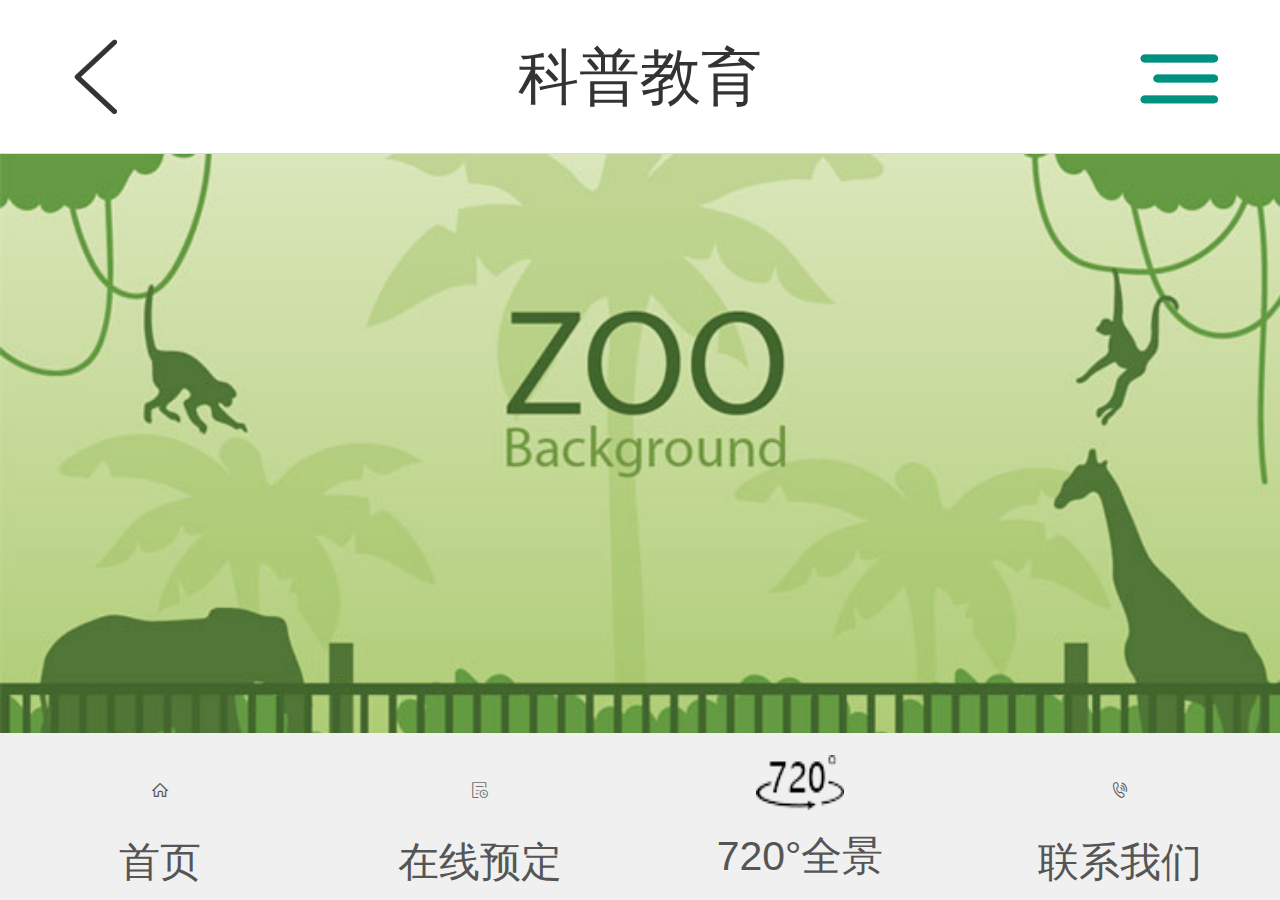
<file: zoo/kpjy.html>
<!DOCTYPE html>
<html lang="en">
    <head>
        <meta charset="utf-8"/>
        <meta content="width=device-width, initial-scale=1.0, maximum-scale=1.0,user-scalable=no" name="viewport"/>
        <meta content="portrait" name="x5-orientation"/>
        <meta content="true" name="x5-fullscreen"/>
        <meta content="portrait" name="screen-orientation"/>
        <meta content="yes" name="full-screen"/>
        <meta content="telephone=no,email=no" name="format-detection"/>
        <meta content="YES" name="apple-touch-fullscreen"/>
        <meta content="yes" name="apple-mobile-web-app-capable"/>
        <meta content="black" name="apple-mobile-web-app-status-bar-style"/>
        <meta content="-1" http-equiv="Expires"/>
        <meta content="no-cache" http-equiv="pragram"/>
        <!-- amazeUi -->
        <meta content="IE=edge" http-equiv="X-UA-Compatible">
        <!-- Set render engine for 360 browser -->
        <meta content="webkit" name="renderer">
        <!-- No Baidu Siteapp-->
        <meta content="no-siteapp" http-equiv="Cache-Control"/>
        <!-- Add to homescreen for Chrome on Android -->
        <meta content="yes" name="mobile-web-app-capable">
        <!-- Add to homescreen for Safari on iOS -->
        <meta content="yes" name="apple-mobile-web-app-capable">
        <meta content="black" name="apple-mobile-web-app-status-bar-style">
        <meta content="Amaze UI" name="apple-mobile-web-app-title"/>
        <meta content="#0e90d2" name="msapplication-TileColor"/>
        <meta name="x5-fullscreen" content="true"/>
        <meta name="screen-orientation" content="portrait"/>
        <meta name="full-screen" content="yes"/>
        <link href="css/amazeui.min.css" rel="stylesheet">
        <title>科普教育</title>
        <link href="css/frame.css" rel="stylesheet"/>
        <script src="js/rem.js"></script>
        <script src="js/jquery-1.12.4.min.js"></script>
        <script>
            window.onload = function () {
				var oBtn = document.getElementById("btn");
				var oDiv = document.getElementById("nav_wrap");
				var flag = 1;

				/*document.addEventListener('touchstart', function (ev) {
					ev.preventDefault();
				} );*/

				oBtn.addEventListener('touchend', function () {
					if(flag) {
						oDiv.style.display = "block";
						oDiv.addEventListener('touchmove', function () {
							this.style.display = "none";
						} )

					}else {
						oDiv.style.display = "none";
					}
				} );
			}
        </script>
                                
    </head>
    <body>
        <!-- header -->
        <div class="header">
            <a href="index.html" class="back"><i class="iconfont">&#xe62b;</i></a>
            <p class="h_title">科普教育</p>
            <a class="iconfont menu" href="#" id="btn">&#xe696;</a>
        </div>
        <!-- end header -->

        <!-- nav -->
        <div class="nav_wrap" id="nav_wrap" style="display:none;">
            <ul class="nav">
                <li>
                    <a href="javascript:;">
                        <i class="iconfont">&#xe696;</i>
                        <span>
                            导航
                        </span>
                    </a>
                </li>
                <li>
                    <a href="about.html">
                        <i class="iconfont">&#xe60b;</i>
                        <span>
                            园区概况
                        </span>
                    </a>
                </li>
                <li>
                    <a href="tszq.html">
                        <i class="iconfont">&#xe64b;</i>
                        <span>
                            特色展区
                        </span>
                    </a>
                </li>
                <li>
                    <a href="ykfw.html">
                        <i class="iconfont">&#xe88f;</i>
                        <span>
                            游园服务
                        </span>
                    </a>
                </li>
                <!-- <li>
                    <a href="#">
                        <i class="iconfont">&#xe645;</i>
                        <span>
                            餐饮服务
                        </span>
                    </a>
                </li> -->
                <li>
                    <a href="kpjy.html">
                        <i class="iconfont">&#xe71c;</i>
                        <span>
                            科普教育
                        </span>
                    </a>
                </li>
                <li>
                    <a href="yqdt.html">
                        <i class="iconfont">&#xe662;</i>
                        <span>
                            园区动态
                        </span>
                    </a>
                </li>
                <li>
                    <a href="contact.html">
                        <i class="iconfont">&#xe60c;</i>
                        <span>
                            联系我们
                        </span>
                    </a>
                </li>
            </ul>
        </div>
        <!-- end nav -->
        
        <!-- content -->
        <div class="content">
            <!-- banner -->
            <img src="img/kpjy01.jpg" alt="banner" class="kpjy_banner"/>  
            <!-- end banner -->
           
            <!-- 选项卡 -->
            <ul class="a_tab clear">
                <li>
                    <a class="active" href="javascript:;">
                        科普活动
                    </a>
                </li>
                <li>
                    <a href="kpjy01.html">
                        动物明星
                    </a>
                </li>
                <li>
                    <a href="kpjy02.html">
                        志愿者天地 
                    </a>
                </li>
            </ul>
            <!-- end 选项卡 -->
            
            <!-- 科普活动列表-->
            <ul class="kphd_list">
                <li>
                    <a href="kpjy_detail.html" class="kphd_list_link">
                        <img src="img/kpjy02.jpg" alt="02.jpg">
                        <div class="kphd_wrap">
                            <p class="kphd_wrap_tit">满满童心-你养过哪些蠢萌的...</p>
                            <p class="kphd_wrap_txt">看完了港囧，是时候来长沙生态动物园来看看"ZOO囧"，同样让你笑翻天，不信？有图有真相..</p>
                        </div>
                    </a>
                </li>
                <li>
                    <a href="kpjy_detail.html" class="kphd_list_link">
                        <img src="img/kpjy03.jpg" alt="03.jpg">
                        <div class="kphd_wrap">
                            <p class="kphd_wrap_tit">ZOO囧</p>
                            <p class="kphd_wrap_txt">看完了港囧，是时候来长沙生态动物园来看看"ZOO囧"，同样让你笑翻天，不信？有图有真相..</p>
                        </div>
                    </a>
                </li>
                <li>
                    <a href="kpjy_detail.html" class="kphd_list_link">
                        <img src="img/kpjy04.jpg" alt="04.jpg">
                        <div class="kphd_wrap">
                            <p class="kphd_wrap_tit">动物的特写肖像</p>
                            <p class="kphd_wrap_txt">看完了港囧，是时候来长沙生态动物园来看看"ZOO囧"，同样让你笑翻天，不信？有图有真相..</p>
                        </div>
                    </a>
                </li>
                <li>
                    <a href="kpjy_detail.html" class="kphd_list_link">
                        <img src="img/kpjy05.jpg" alt="05.jpg">
                        <div class="kphd_wrap">
                            <p class="kphd_wrap_tit">2015全球首对大熊猫双胞胎在...</p>
                            <p class="kphd_wrap_txt">看完了港囧，是时候来长沙生态动物园来看看"ZOO囧"，同样让你笑翻天，不信？有图有真相..</p>
                        </div>
                    </a>
                </li>
                <li>
                    <a href="kpjy_detail.html" class="kphd_list_link">
                        <img src="img/kpjy06.jpg" alt="06.jpg">
                        <div class="kphd_wrap">
                            <p class="kphd_wrap_tit">满满童心-你养过哪些蠢萌的...</p>
                            <p class="kphd_wrap_txt">看完了港囧，是时候来长沙生态动物园来看看"ZOO囧"，同样让你笑翻天，不信？有图有真相..</p>
                        </div>
                    </a>
                </li>
                <li>
                    <a href="kpjy_detail.html" class="kphd_list_link">
                        <img src="img/kpjy03.jpg" alt="03.jpg">
                        <div class="kphd_wrap">
                            <p class="kphd_wrap_tit">满满童心-你养过哪些蠢萌的...</p>
                            <p class="kphd_wrap_txt">看完了港囧，是时候来长沙生态动物园来看看"ZOO囧"，同样让你笑翻天，不信？有图有真相..</p>
                        </div>
                    </a>
                </li>
                <li>
                    <a href="kpjy_detail.html" class="kphd_list_link">
                        <img src="img/kpjy02.jpg" alt="02.jpg">
                        <div class="kphd_wrap">
                            <p class="kphd_wrap_tit">满满童心-你养过哪些蠢萌的...</p>
                            <p class="kphd_wrap_txt">看完了港囧，是时候来长沙生态动物园来看看"ZOO囧"，同样让你笑翻天，不信？有图有真相..</p>
                        </div>
                    </a>
                </li>
            </ul>

            <!-- footer -->
            <div class="footer">2017-2018©湖南畅旅信息科技有限公司  湘ICP备 08009156号-6</div>
            <!-- end footer -->

        </div>
        <!-- 底部菜单 -->
        <ul class="caidan clear">
            <li>
                <a href="index.html">
                    <p class="c_pic"><i class="iconfont">&#xe636;</i></p>
                    <p class="c_txt">首页</p>
                </a>
            </li>
            <li>
                <a href="mpyd.html">
                    <p class="c_pic"><i class="iconfont">&#xe616;</i></p>
                    <p class="c_txt">在线预定</p>
                </a>
            </li>
            <li>
                <a href="#">
                    <p class="c_pic"><img src="img/c_03.png" alt=""></p>
                    <p class="c_txt">720°全景</p>
                </a>
            </li>
            <li>
                <a href="contact.html">
                    <p class="c_pic"><i class="iconfont">&#xe60c;</i></p>
                    <p class="c_txt">联系我们</p>
                </a>
            </li>
        </ul>
        <!-- end 底部菜单 -->
    </body>
</html>
</file>
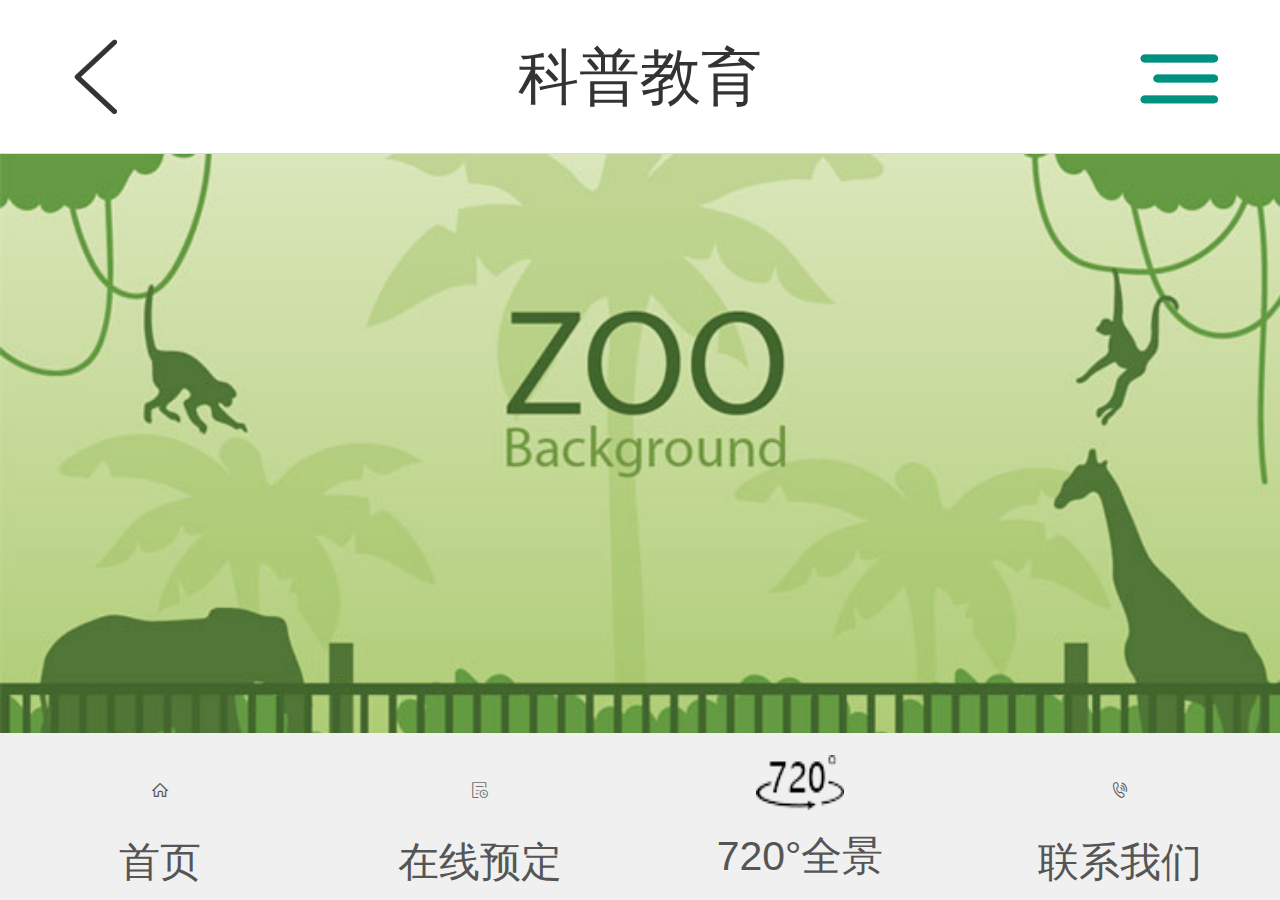
<file: zoo/kpjy01.html>
<!DOCTYPE html>
<html lang="en">
    <head>
        <meta charset="utf-8"/>
        <meta content="width=device-width, initial-scale=1.0, maximum-scale=1.0,user-scalable=no" name="viewport"/>
        <meta content="portrait" name="x5-orientation"/>
        <meta content="true" name="x5-fullscreen"/>
        <meta content="portrait" name="screen-orientation"/>
        <meta content="yes" name="full-screen"/>
        <meta content="telephone=no,email=no" name="format-detection"/>
        <meta content="YES" name="apple-touch-fullscreen"/>
        <meta content="yes" name="apple-mobile-web-app-capable"/>
        <meta content="black" name="apple-mobile-web-app-status-bar-style"/>
        <meta content="-1" http-equiv="Expires"/>
        <meta content="no-cache" http-equiv="pragram"/>
        <!-- amazeUi -->
        <meta content="IE=edge" http-equiv="X-UA-Compatible">
        <!-- Set render engine for 360 browser -->
        <meta content="webkit" name="renderer">
        <!-- No Baidu Siteapp-->
        <meta content="no-siteapp" http-equiv="Cache-Control"/>
        <!-- Add to homescreen for Chrome on Android -->
        <meta content="yes" name="mobile-web-app-capable">
        <!-- Add to homescreen for Safari on iOS -->
        <meta content="yes" name="apple-mobile-web-app-capable">
        <meta content="black" name="apple-mobile-web-app-status-bar-style">
        <meta content="Amaze UI" name="apple-mobile-web-app-title"/>
        <meta content="#0e90d2" name="msapplication-TileColor"/>
        <meta name="x5-fullscreen" content="true"/>
        <meta name="screen-orientation" content="portrait"/>
        <meta name="full-screen" content="yes"/>
        <link href="css/amazeui.min.css" rel="stylesheet">
        <title>科普教育</title>
        <link href="css/frame.css" rel="stylesheet"/>
        <script src="js/rem.js"></script>
        <script src="js/jquery-1.12.4.min.js"></script>
        <script>
            window.onload = function () {
				var oBtn = document.getElementById("btn");
				var oDiv = document.getElementById("nav_wrap");
				var flag = 1;

				/*document.addEventListener('touchstart', function (ev) {
					ev.preventDefault();
				} );*/

				oBtn.addEventListener('touchend', function () {
					if(flag) {
						oDiv.style.display = "block";
						oDiv.addEventListener('touchmove', function () {
							this.style.display = "none";
						} )

					}else {
						oDiv.style.display = "none";
					}
				} );
			}
        </script>
                                
    </head>
    <body>
        <!-- header -->
        <div class="header">
            <a href="index.html" class="back"><i class="iconfont">&#xe62b;</i></a>
            <p class="h_title">科普教育</p>
            <a class="iconfont menu" href="#" id="btn">&#xe696;</a>
        </div>
        <!-- end header -->

        <!-- nav -->
        <div class="nav_wrap" id="nav_wrap" style="display:none;">
            <ul class="nav">
                <li>
                    <a href="javascript:;">
                        <i class="iconfont">&#xe696;</i>
                        <span>
                            导航
                        </span>
                    </a>
                </li>
                <li>
                    <a href="about.html">
                        <i class="iconfont">&#xe60b;</i>
                        <span>
                            园区概况
                        </span>
                    </a>
                </li>
                <li>
                    <a href="tszq.html">
                        <i class="iconfont">&#xe64b;</i>
                        <span>
                            特色展区
                        </span>
                    </a>
                </li>
                <li>
                    <a href="ykfw.html">
                        <i class="iconfont">&#xe88f;</i>
                        <span>
                            游园服务
                        </span>
                    </a>
                </li>
                <!-- <li>
                    <a href="#">
                        <i class="iconfont">&#xe645;</i>
                        <span>
                            餐饮服务
                        </span>
                    </a>
                </li> -->
                <li>
                    <a href="kpjy.html">
                        <i class="iconfont">&#xe71c;</i>
                        <span>
                            科普教育
                        </span>
                    </a>
                </li>
                <li>
                    <a href="yqdt.html">
                        <i class="iconfont">&#xe662;</i>
                        <span>
                            园区动态
                        </span>
                    </a>
                </li>
                <li>
                    <a href="contact.html">
                        <i class="iconfont">&#xe60c;</i>
                        <span>
                            联系我们
                        </span>
                    </a>
                </li>
            </ul>
        </div>
        <!-- end nav -->
        
        <!-- content -->
        <div class="content">
            <!-- banner -->
            <img src="img/kpjy01.jpg" alt="banner" class="kpjy_banner"/>  
            <!-- end banner -->
           
            <!-- 选项卡 -->
            <ul class="a_tab clear">
                <li>
                    <a href="kpjy.html">
                        科普活动
                    </a>
                </li>
                <li>
                    <a class="active" href="javascript:;">
                        动物明星
                    </a>
                </li>
                <li>
                    <a href="kpjy02.html">
                        志愿者天地 
                    </a>
                </li>
            </ul>
            <!-- end 选项卡 -->
            
            <!-- 科普活动列表-->
            <ul class="kphd_list">
                <li>
                    <a href="#" class="kphd_list_link">
                        <img src="img/kpjy02.jpg" alt="02.jpg">
                        <div class="kphd_wrap">
                            <p class="kphd_wrap_tit">满满童心-你养过哪些蠢萌的...</p>
                            <p class="kphd_wrap_txt">看完了港囧，是时候来长沙生态动物园来看看"ZOO囧"，同样让你笑翻天，不信？有图有真相..</p>
                        </div>
                    </a>
                </li>
                <li>
                    <a href="#" class="kphd_list_link">
                        <img src="img/kpjy03.jpg" alt="03.jpg">
                        <div class="kphd_wrap">
                            <p class="kphd_wrap_tit">ZOO囧</p>
                            <p class="kphd_wrap_txt">看完了港囧，是时候来长沙生态动物园来看看"ZOO囧"，同样让你笑翻天，不信？有图有真相..</p>
                        </div>
                    </a>
                </li>
                <li>
                    <a href="#" class="kphd_list_link">
                        <img src="img/kpjy04.jpg" alt="04.jpg">
                        <div class="kphd_wrap">
                            <p class="kphd_wrap_tit">动物的特写肖像</p>
                            <p class="kphd_wrap_txt">看完了港囧，是时候来长沙生态动物园来看看"ZOO囧"，同样让你笑翻天，不信？有图有真相..</p>
                        </div>
                    </a>
                </li>
                <li>
                    <a href="#" class="kphd_list_link">
                        <img src="img/kpjy05.jpg" alt="05.jpg">
                        <div class="kphd_wrap">
                            <p class="kphd_wrap_tit">2015全球首对大熊猫双胞胎在...</p>
                            <p class="kphd_wrap_txt">看完了港囧，是时候来长沙生态动物园来看看"ZOO囧"，同样让你笑翻天，不信？有图有真相..</p>
                        </div>
                    </a>
                </li>
                <li>
                    <a href="#" class="kphd_list_link">
                        <img src="img/kpjy06.jpg" alt="06.jpg">
                        <div class="kphd_wrap">
                            <p class="kphd_wrap_tit">满满童心-你养过哪些蠢萌的...</p>
                            <p class="kphd_wrap_txt">看完了港囧，是时候来长沙生态动物园来看看"ZOO囧"，同样让你笑翻天，不信？有图有真相..</p>
                        </div>
                    </a>
                </li>
                <li>
                    <a href="#" class="kphd_list_link">
                        <img src="img/kpjy03.jpg" alt="03.jpg">
                        <div class="kphd_wrap">
                            <p class="kphd_wrap_tit">满满童心-你养过哪些蠢萌的...</p>
                            <p class="kphd_wrap_txt">看完了港囧，是时候来长沙生态动物园来看看"ZOO囧"，同样让你笑翻天，不信？有图有真相..</p>
                        </div>
                    </a>
                </li>
                <li>
                    <a href="#" class="kphd_list_link">
                        <img src="img/kpjy02.jpg" alt="02.jpg">
                        <div class="kphd_wrap">
                            <p class="kphd_wrap_tit">满满童心-你养过哪些蠢萌的...</p>
                            <p class="kphd_wrap_txt">看完了港囧，是时候来长沙生态动物园来看看"ZOO囧"，同样让你笑翻天，不信？有图有真相..</p>
                        </div>
                    </a>
                </li>
            </ul>

            <!-- footer -->
            <div class="footer">2017-2018©湖南畅旅信息科技有限公司  湘ICP备 08009156号-6</div>
            <!-- end footer -->

        </div>
        <!-- 底部菜单 -->
        <ul class="caidan clear">
            <li>
                <a href="index.html">
                    <p class="c_pic"><i class="iconfont">&#xe636;</i></p>
                    <p class="c_txt">首页</p>
                </a>
            </li>
            <li>
                <a href="mpyd.html">
                    <p class="c_pic"><i class="iconfont">&#xe616;</i></p>
                    <p class="c_txt">在线预定</p>
                </a>
            </li>
            <li>
                <a href="#">
                    <p class="c_pic"><img src="img/c_03.png" alt=""></p>
                    <p class="c_txt">720°全景</p>
                </a>
            </li>
            <li>
                <a href="contact.html">
                    <p class="c_pic"><i class="iconfont">&#xe60c;</i></p>
                    <p class="c_txt">联系我们</p>
                </a>
            </li>
        </ul>
        <!-- end 底部菜单 -->
    </body>
</html>
</file>
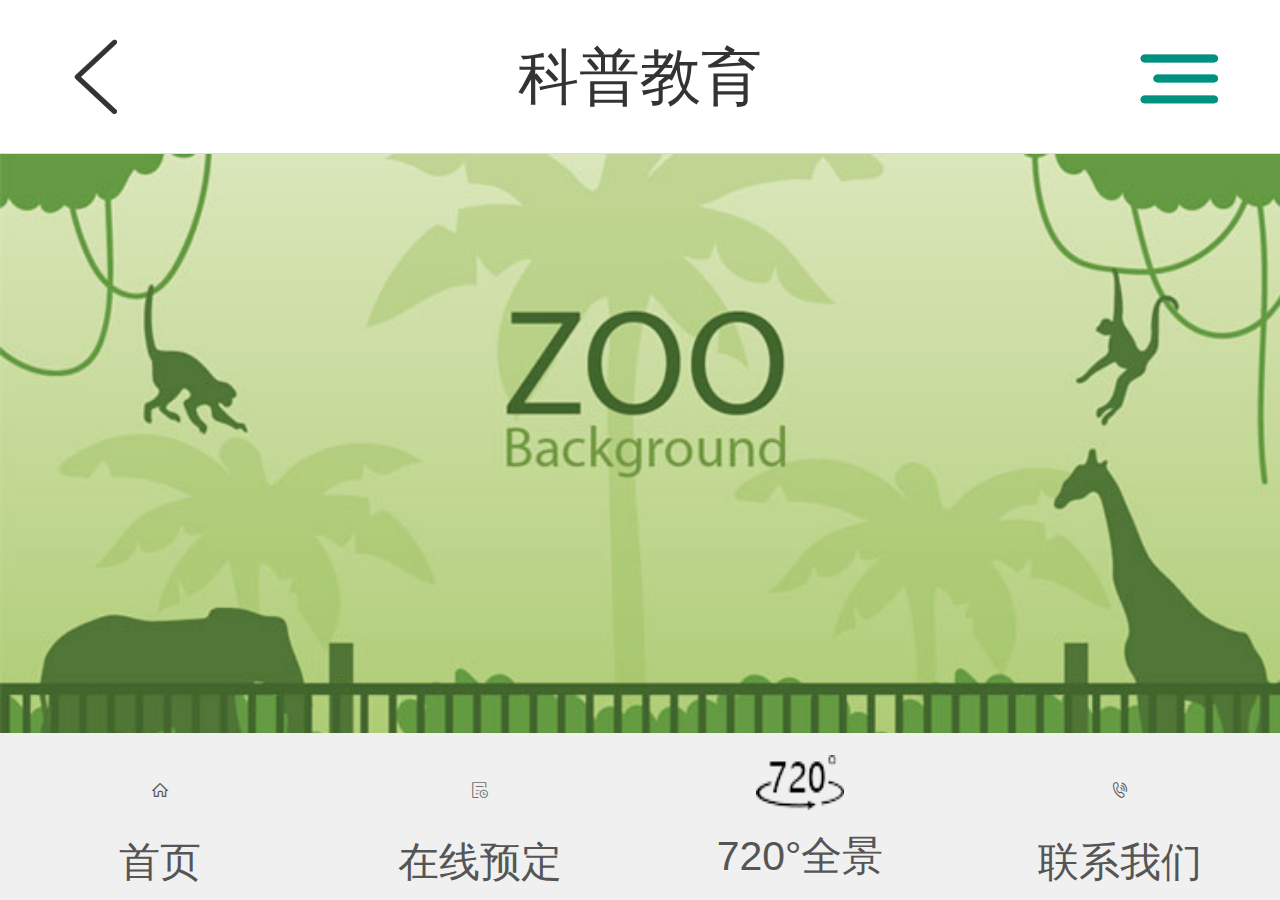
<file: zoo/kpjy02.html>
<!DOCTYPE html>
<html lang="en">
    <head>
        <meta charset="utf-8"/>
        <meta content="width=device-width, initial-scale=1.0, maximum-scale=1.0,user-scalable=no" name="viewport"/>
        <meta content="portrait" name="x5-orientation"/>
        <meta content="true" name="x5-fullscreen"/>
        <meta content="portrait" name="screen-orientation"/>
        <meta content="yes" name="full-screen"/>
        <meta content="telephone=no,email=no" name="format-detection"/>
        <meta content="YES" name="apple-touch-fullscreen"/>
        <meta content="yes" name="apple-mobile-web-app-capable"/>
        <meta content="black" name="apple-mobile-web-app-status-bar-style"/>
        <meta content="-1" http-equiv="Expires"/>
        <meta content="no-cache" http-equiv="pragram"/>
        <!-- amazeUi -->
        <meta content="IE=edge" http-equiv="X-UA-Compatible">
        <!-- Set render engine for 360 browser -->
        <meta content="webkit" name="renderer">
        <!-- No Baidu Siteapp-->
        <meta content="no-siteapp" http-equiv="Cache-Control"/>
        <!-- Add to homescreen for Chrome on Android -->
        <meta content="yes" name="mobile-web-app-capable">
        <!-- Add to homescreen for Safari on iOS -->
        <meta content="yes" name="apple-mobile-web-app-capable">
        <meta content="black" name="apple-mobile-web-app-status-bar-style">
        <meta content="Amaze UI" name="apple-mobile-web-app-title"/>
        <meta content="#0e90d2" name="msapplication-TileColor"/>
        <meta name="x5-fullscreen" content="true"/>
        <meta name="screen-orientation" content="portrait"/>
        <meta name="full-screen" content="yes"/>
        <link href="css/amazeui.min.css" rel="stylesheet">
        <title>科普教育</title>
        <link href="css/frame.css" rel="stylesheet"/>
        <script src="js/rem.js"></script>
        <script src="js/jquery-1.12.4.min.js"></script>
        <script>
            window.onload = function () {
				var oBtn = document.getElementById("btn");
				var oDiv = document.getElementById("nav_wrap");
				var flag = 1;

				/*document.addEventListener('touchstart', function (ev) {
					ev.preventDefault();
				} );*/

				oBtn.addEventListener('touchend', function () {
					if(flag) {
						oDiv.style.display = "block";
						oDiv.addEventListener('touchmove', function () {
							this.style.display = "none";
						} )

					}else {
						oDiv.style.display = "none";
					}
				} );
			}
        </script>
                                
    </head>
    <body>
        <!-- header -->
        <div class="header">
            <a href="index.html" class="back"><i class="iconfont">&#xe62b;</i></a>
            <p class="h_title">科普教育</p>
            <a class="iconfont menu" href="#" id="btn">&#xe696;</a>
        </div>
        <!-- end header -->

        <!-- nav -->
        <div class="nav_wrap" id="nav_wrap" style="display:none;">
            <ul class="nav">
                <li>
                    <a href="javascript:;">
                        <i class="iconfont">&#xe696;</i>
                        <span>
                            导航
                        </span>
                    </a>
                </li>
                <li>
                    <a href="about.html">
                        <i class="iconfont">&#xe60b;</i>
                        <span>
                            园区概况
                        </span>
                    </a>
                </li>
                <li>
                    <a href="tszq.html">
                        <i class="iconfont">&#xe64b;</i>
                        <span>
                            特色展区
                        </span>
                    </a>
                </li>
                <li>
                    <a href="ykfw.html">
                        <i class="iconfont">&#xe88f;</i>
                        <span>
                            游园服务
                        </span>
                    </a>
                </li>
                <!-- <li>
                    <a href="#">
                        <i class="iconfont">&#xe645;</i>
                        <span>
                            餐饮服务
                        </span>
                    </a>
                </li> -->
                <li>
                    <a href="kpjy.html">
                        <i class="iconfont">&#xe71c;</i>
                        <span>
                            科普教育
                        </span>
                    </a>
                </li>
                <li>
                    <a href="yqdt.html">
                        <i class="iconfont">&#xe662;</i>
                        <span>
                            园区动态
                        </span>
                    </a>
                </li>
                <li>
                    <a href="contact.html">
                        <i class="iconfont">&#xe60c;</i>
                        <span>
                            联系我们
                        </span>
                    </a>
                </li>
            </ul>
        </div>
        <!-- end nav -->
        
        <!-- content -->
        <div class="content">
            <!-- banner -->
            <img src="img/kpjy01.jpg" alt="banner" class="kpjy_banner"/>  
            <!-- end banner -->
           
            <!-- 选项卡 -->
            <ul class="a_tab clear">
                <li>
                    <a href="kpjy.html">
                        科普活动
                    </a>
                </li>
                <li>
                    <a href="kpjy01.html">
                        动物明星
                    </a>
                </li>
                <li>
                    <a class="active" href="javascript:;">
                        志愿者天地 
                    </a>
                </li>
            </ul>
            <!-- end 选项卡 -->
            
            <!-- 科普活动列表-->
            <ul class="kphd_list">
                <li>
                    <a href="#" class="kphd_list_link">
                        <img src="img/kpjy02.jpg" alt="02.jpg">
                        <div class="kphd_wrap">
                            <p class="kphd_wrap_tit">满满童心-你养过哪些蠢萌的...</p>
                            <p class="kphd_wrap_txt">看完了港囧，是时候来长沙生态动物园来看看"ZOO囧"，同样让你笑翻天，不信？有图有真相..</p>
                        </div>
                    </a>
                </li>
                <li>
                    <a href="#" class="kphd_list_link">
                        <img src="img/kpjy03.jpg" alt="03.jpg">
                        <div class="kphd_wrap">
                            <p class="kphd_wrap_tit">ZOO囧</p>
                            <p class="kphd_wrap_txt">看完了港囧，是时候来长沙生态动物园来看看"ZOO囧"，同样让你笑翻天，不信？有图有真相..</p>
                        </div>
                    </a>
                </li>
                <li>
                    <a href="#" class="kphd_list_link">
                        <img src="img/kpjy04.jpg" alt="04.jpg">
                        <div class="kphd_wrap">
                            <p class="kphd_wrap_tit">动物的特写肖像</p>
                            <p class="kphd_wrap_txt">看完了港囧，是时候来长沙生态动物园来看看"ZOO囧"，同样让你笑翻天，不信？有图有真相..</p>
                        </div>
                    </a>
                </li>
                <li>
                    <a href="#" class="kphd_list_link">
                        <img src="img/kpjy05.jpg" alt="05.jpg">
                        <div class="kphd_wrap">
                            <p class="kphd_wrap_tit">2015全球首对大熊猫双胞胎在...</p>
                            <p class="kphd_wrap_txt">看完了港囧，是时候来长沙生态动物园来看看"ZOO囧"，同样让你笑翻天，不信？有图有真相..</p>
                        </div>
                    </a>
                </li>
                <li>
                    <a href="#" class="kphd_list_link">
                        <img src="img/kpjy06.jpg" alt="06.jpg">
                        <div class="kphd_wrap">
                            <p class="kphd_wrap_tit">满满童心-你养过哪些蠢萌的...</p>
                            <p class="kphd_wrap_txt">看完了港囧，是时候来长沙生态动物园来看看"ZOO囧"，同样让你笑翻天，不信？有图有真相..</p>
                        </div>
                    </a>
                </li>
                <li>
                    <a href="#" class="kphd_list_link">
                        <img src="img/kpjy03.jpg" alt="03.jpg">
                        <div class="kphd_wrap">
                            <p class="kphd_wrap_tit">满满童心-你养过哪些蠢萌的...</p>
                            <p class="kphd_wrap_txt">看完了港囧，是时候来长沙生态动物园来看看"ZOO囧"，同样让你笑翻天，不信？有图有真相..</p>
                        </div>
                    </a>
                </li>
                <li>
                    <a href="#" class="kphd_list_link">
                        <img src="img/kpjy02.jpg" alt="02.jpg">
                        <div class="kphd_wrap">
                            <p class="kphd_wrap_tit">满满童心-你养过哪些蠢萌的...</p>
                            <p class="kphd_wrap_txt">看完了港囧，是时候来长沙生态动物园来看看"ZOO囧"，同样让你笑翻天，不信？有图有真相..</p>
                        </div>
                    </a>
                </li>
            </ul>

            <!-- footer -->
            <div class="footer">2017-2018©湖南畅旅信息科技有限公司  湘ICP备 08009156号-6</div>
            <!-- end footer -->

        </div>
        <!-- 底部菜单 -->
        <ul class="caidan clear">
            <li>
                <a href="index.html">
                    <p class="c_pic"><i class="iconfont">&#xe636;</i></p>
                    <p class="c_txt">首页</p>
                </a>
            </li>
            <li>
                <a href="mpyd.html">
                    <p class="c_pic"><i class="iconfont">&#xe616;</i></p>
                    <p class="c_txt">在线预定</p>
                </a>
            </li>
            <li>
                <a href="#">
                    <p class="c_pic"><img src="img/c_03.png" alt=""></p>
                    <p class="c_txt">720°全景</p>
                </a>
            </li>
            <li>
                <a href="contact.html">
                    <p class="c_pic"><i class="iconfont">&#xe60c;</i></p>
                    <p class="c_txt">联系我们</p>
                </a>
            </li>
        </ul>
        <!-- end 底部菜单 -->
    </body>
</html>
</file>
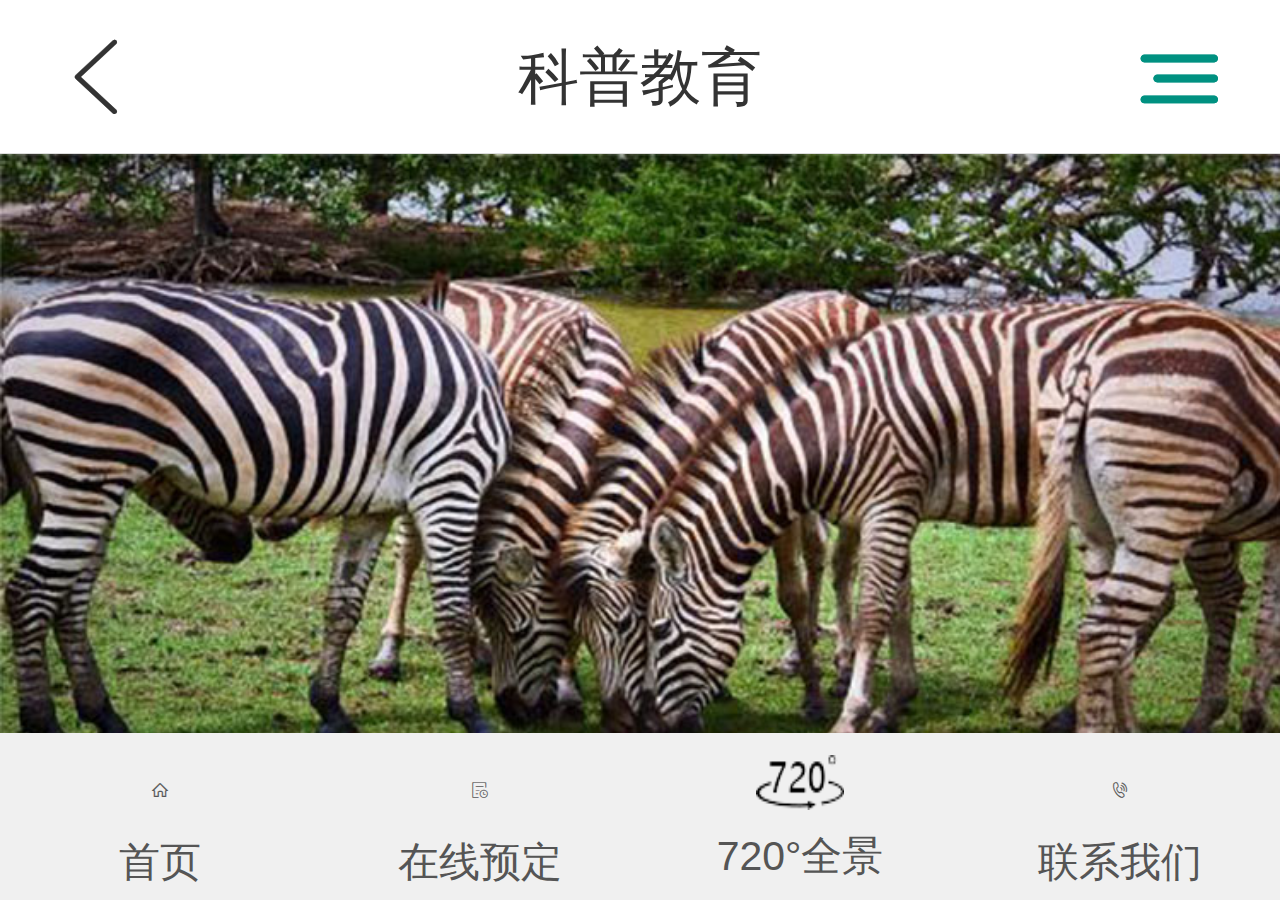
<file: zoo/kpjy_detail.html>
<!DOCTYPE html>
<html lang="en">
    <head>
        <meta charset="utf-8"/>
        <meta content="width=device-width, initial-scale=1.0, maximum-scale=1.0,user-scalable=no" name="viewport"/>
        <meta content="portrait" name="x5-orientation"/>
        <meta content="true" name="x5-fullscreen"/>
        <meta content="portrait" name="screen-orientation"/>
        <meta content="yes" name="full-screen"/>
        <meta content="telephone=no,email=no" name="format-detection"/>
        <meta content="YES" name="apple-touch-fullscreen"/>
        <meta content="yes" name="apple-mobile-web-app-capable"/>
        <meta content="black" name="apple-mobile-web-app-status-bar-style"/>
        <meta content="-1" http-equiv="Expires"/>
        <meta content="no-cache" http-equiv="pragram"/>
        <!-- amazeUi -->
        <meta content="IE=edge" http-equiv="X-UA-Compatible">
        <!-- Set render engine for 360 browser -->
        <meta content="webkit" name="renderer">
        <!-- No Baidu Siteapp-->
        <meta content="no-siteapp" http-equiv="Cache-Control"/>
        <!-- Add to homescreen for Chrome on Android -->
        <meta content="yes" name="mobile-web-app-capable">
        <!-- Add to homescreen for Safari on iOS -->
        <meta content="yes" name="apple-mobile-web-app-capable">
        <meta content="black" name="apple-mobile-web-app-status-bar-style">
        <meta content="Amaze UI" name="apple-mobile-web-app-title"/>
        <meta content="#0e90d2" name="msapplication-TileColor"/>
        <meta name="x5-fullscreen" content="true"/>
        <meta name="screen-orientation" content="portrait"/>
        <meta name="full-screen" content="yes"/>
        <link href="css/amazeui.min.css" rel="stylesheet">
        <title>科普教育</title>
        <link href="css/frame.css" rel="stylesheet"/>
        <script src="js/rem.js"></script>
        <script src="js/jquery-1.12.4.min.js"></script>
        <script>
            window.onload = function () {
				var oBtn = document.getElementById("btn");
				var oDiv = document.getElementById("nav_wrap");
				var flag = 1;

				/*document.addEventListener('touchstart', function (ev) {
					ev.preventDefault();
				} );*/

				oBtn.addEventListener('touchend', function () {
					if(flag) {
						oDiv.style.display = "block";
						oDiv.addEventListener('touchmove', function () {
							this.style.display = "none";
						} )

					}else {
						oDiv.style.display = "none";
					}
				} );
			}
        </script>
                                
    </head>
    <body>
        <!-- header -->
        <div class="header">
            <a href="kpjy.html" class="back"><i class="iconfont">&#xe62b;</i></a>
            <p class="h_title">科普教育</p>
            <a class="iconfont menu" href="#" id="btn">&#xe696;</a>
        </div>
        <!-- end header -->

        <!-- nav -->
       <div class="nav_wrap" id="nav_wrap" style="display:none;">
            <ul class="nav">
                <li>
                    <a href="javascript:;">
                        <i class="iconfont">&#xe696;</i>
                        <span>
                            导航
                        </span>
                    </a>
                </li>
                <li>
                    <a href="about.html">
                        <i class="iconfont">&#xe60b;</i>
                        <span>
                            园区概况
                        </span>
                    </a>
                </li>
                <li>
                    <a href="tszq.html">
                        <i class="iconfont">&#xe64b;</i>
                        <span>
                            特色展区
                        </span>
                    </a>
                </li>
                <li>
                    <a href="ykfw.html">
                        <i class="iconfont">&#xe88f;</i>
                        <span>
                            游园服务
                        </span>
                    </a>
                </li>
                <!-- <li>
                    <a href="#">
                        <i class="iconfont">&#xe645;</i>
                        <span>
                            餐饮服务
                        </span>
                    </a>
                </li> -->
                <li>
                    <a href="kpjy.html">
                        <i class="iconfont">&#xe71c;</i>
                        <span>
                            科普教育
                        </span>
                    </a>
                </li>
                <li>
                    <a href="yqdt.html">
                        <i class="iconfont">&#xe662;</i>
                        <span>
                            园区动态
                        </span>
                    </a>
                </li>
                <li>
                    <a href="contact.html">
                        <i class="iconfont">&#xe60c;</i>
                        <span>
                            联系我们
                        </span>
                    </a>
                </li>
            </ul>
        </div>
        <!-- end nav -->
        
        <!-- content -->
        <div class="content" style="background:#fff;">
            <!-- 轮播图 -->
            <div data-am-widget="slider" class="am-slider am-slider-default" data-am-slider='{}' >
                  <ul class="am-slides">
                      <li>
                            <img src="img/kpjy_de01.jpg">
                      </li>
                      <li>
                            <img src="img/kpjy_de02.jpg">
                      </li>
                      <li>
                            <img src="img/kpjy_de03.jpg">
                      </li>
                      <li>
                            <img src="img/kpjy_de04.jpg">
                      </li>
                  </ul>
            </div>
            <!-- 轮播图 -->
           
           
            <!-- 标题 -->
            <div class="kpjy_wrap">
                <p class="kpjy_p"><span class="kpjy_tit">满满童心-你养过哪些蠢萌的动物？</span><span class="kpjy_share"><i class="iconfont">&#xe66c;</i></span></p>
                <p class="kpjy_subtit"><span>英文名：</span><span>ManManTongXin_NiYangGuoNaXieChunMengDeDongWu</span></p>
            </div>

            <!-- a_intro -->
            <div class="a_intro">
                <div class="a_intro_txt">
                    <p class="a_intro_p">
                        近日在英国发生了一只母猫与一只母鸡轮流照看鸡蛋的趣事，令人感到惊奇又温馨，吸引了当地不少小学生驻足观看。据报导，在母鸡外出时，猫妈妈带领着它的孩子趴在鸡蛋上“孵蛋”，给鸡蛋保暖。而当母鸡回来继续孵蛋时，猫妈妈便领着小猫们外出玩耍。
                    </p>
                    <p class="a_intro_p">
                        小学老师安吉称从未见过这样的事，猫与鸡配合得如此有序。她还说小学生们见到此景非常兴奋，都很好奇猫妈妈是如何“孵蛋”的。
                    </p>
                    <p class="a_intro_p">
                        新加坡《海峡时报》11日报导，英国伦敦大学心理学系研究员发现，无论对方是它的主人还是陌生人，宠物狗都能够对哭泣的人表达出同情心。
                    </p>
                    <p class="a_intro_p">
                        伦敦大学科学家近日对18只不同年龄和血统的宠物狗进行了测试，让他们的主人或陌生人假装哭泣、发出奇怪的哼哼声，或者闲谈，以测试这些狗是否会辨认人的情绪，并作出相对的反应。
                    </p>
                    <p class="a_intro_p">测试结果显示，当有人哭泣的时候，许多狗会注视、接近或触碰哭泣者。而对于发出奇怪的哼哼声的人，少数狗也会作出上述反应。对于在闲聊的人，所有狗都没有理睬。</p>
                </div>
            </div>

            <!--上一篇 下一篇-->
            <div class="page_wrap">
                <p class="page">
                    <a href="#" class="prev"><i class="iconfont">&#xe72e;</i>上一篇</a>
                    <a href="#" class="next">下一篇<i class="iconfont">&#xe72f;</i></a>
                </p>
            </div>
            <!-- end 上一篇 下一篇-->

            <!-- footer -->
            <div class="footer" style="background:#eaeaea;">2017-2018©湖南畅旅信息科技有限公司  湘ICP备 08009156号-6</div>
            <!-- end footer -->

        </div>
        <!-- 底部菜单 -->
        <ul class="caidan clear">
            <li>
                <a href="index.html">
                    <p class="c_pic"><i class="iconfont">&#xe636;</i></p>
                    <p class="c_txt">首页</p>
                </a>
            </li>
            <li>
                <a href="mpyd.html">
                    <p class="c_pic"><i class="iconfont">&#xe616;</i></p>
                    <p class="c_txt">在线预定</p>
                </a>
            </li>
            <li>
                <a href="#">
                    <p class="c_pic"><img src="img/c_03.png" alt=""></p>
                    <p class="c_txt">720°全景</p>
                </a>
            </li>
            <li>
                <a href="contact.html">
                    <p class="c_pic"><i class="iconfont">&#xe60c;</i></p>
                    <p class="c_txt">联系我们</p>
                </a>
            </li>
        </ul>
        <!-- end 底部菜单 -->
       
        <script src="js/amazeui.min.js"></script>
    </body>
</html>
</file>
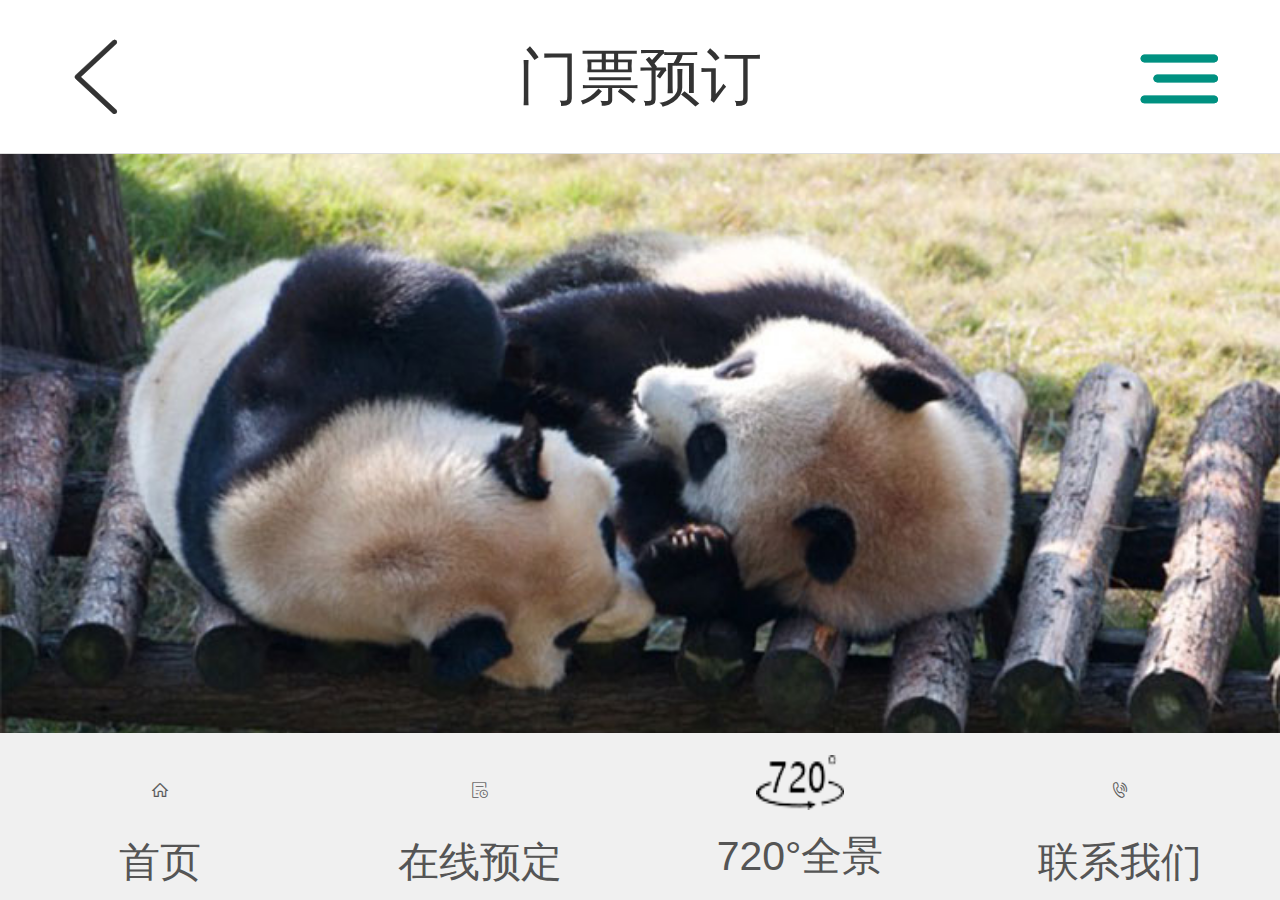
<file: zoo/mpyd.html>
<!DOCTYPE html>
<html lang="en">
    <head>
        <meta charset="utf-8"/>
        <meta content="width=device-width, initial-scale=1.0, maximum-scale=1.0,user-scalable=no" name="viewport"/>
        <meta content="portrait" name="x5-orientation"/>
        <meta content="true" name="x5-fullscreen"/>
        <meta content="portrait" name="screen-orientation"/>
        <meta content="yes" name="full-screen"/>
        <meta content="telephone=no,email=no" name="format-detection"/>
        <meta content="YES" name="apple-touch-fullscreen"/>
        <meta content="yes" name="apple-mobile-web-app-capable"/>
        <meta content="black" name="apple-mobile-web-app-status-bar-style"/>
        <meta content="-1" http-equiv="Expires"/>
        <meta content="no-cache" http-equiv="pragram"/>
        <!-- amazeUi -->
        <meta content="IE=edge" http-equiv="X-UA-Compatible">
        <!-- Set render engine for 360 browser -->
        <meta content="webkit" name="renderer">
        <!-- No Baidu Siteapp-->
        <meta content="no-siteapp" http-equiv="Cache-Control"/>
        <!-- Add to homescreen for Chrome on Android -->
        <meta content="yes" name="mobile-web-app-capable">
        <!-- Add to homescreen for Safari on iOS -->
        <meta content="yes" name="apple-mobile-web-app-capable">
        <meta content="black" name="apple-mobile-web-app-status-bar-style">
        <meta content="Amaze UI" name="apple-mobile-web-app-title"/>
        <meta content="#0e90d2" name="msapplication-TileColor"/>
        <meta name="x5-fullscreen" content="true"/>
        <meta name="screen-orientation" content="portrait"/>
        <meta name="full-screen" content="yes"/>
        <link href="css/amazeui.min.css" rel="stylesheet">
        <title>门票预订</title>
        <link href="css/frame.css" rel="stylesheet"/>
        <script src="js/rem.js"></script>
        <script src="js/jquery-1.12.4.min.js"></script>
        <script>
            window.onload = function () {
				var oBtn = document.getElementById("btn");
				var oDiv = document.getElementById("nav_wrap");
				var flag = 1;

				/*document.addEventListener('touchstart', function (ev) {
					ev.preventDefault();
				} );*/

				oBtn.addEventListener('touchend', function () {
					if(flag) {
						oDiv.style.display = "block";
						oDiv.addEventListener('touchmove', function () {
							this.style.display = "none";
						} )

					}else {
						oDiv.style.display = "none";
					}
				} );
			}
        </script>
                                
    </head>
    <body>
        <!-- header -->
        <div class="header">
            <a href="index.html" class="back"><i class="iconfont">&#xe62b;</i></a>
            <p class="h_title">门票预订</p>
            <a class="iconfont menu" href="#" id="btn">&#xe696;</a>
        </div>
        <!-- end header -->

        <!-- nav -->
       <div class="nav_wrap" id="nav_wrap" style="display:none;">
            <ul class="nav">
                <li>
                    <a href="javascript:;">
                        <i class="iconfont">&#xe696;</i>
                        <span>
                            导航
                        </span>
                    </a>
                </li>
                <li>
                    <a href="about.html">
                        <i class="iconfont">&#xe60b;</i>
                        <span>
                            园区概况
                        </span>
                    </a>
                </li>
                <li>
                    <a href="tszq.html">
                        <i class="iconfont">&#xe64b;</i>
                        <span>
                            特色展区
                        </span>
                    </a>
                </li>
                <li>
                    <a href="ykfw.html">
                        <i class="iconfont">&#xe88f;</i>
                        <span>
                            游园服务
                        </span>
                    </a>
                </li>
                <!-- <li>
                    <a href="#">
                        <i class="iconfont">&#xe645;</i>
                        <span>
                            餐饮服务
                        </span>
                    </a>
                </li> -->
                <li>
                    <a href="kpjy.html">
                        <i class="iconfont">&#xe71c;</i>
                        <span>
                            科普教育
                        </span>
                    </a>
                </li>
                <li>
                    <a href="yqdt.html">
                        <i class="iconfont">&#xe662;</i>
                        <span>
                            园区动态
                        </span>
                    </a>
                </li>
                <li>
                    <a href="contact.html">
                        <i class="iconfont">&#xe60c;</i>
                        <span>
                            联系我们
                        </span>
                    </a>
                </li>
            </ul>
        </div>
        <!-- end nav -->
        
        <!-- content -->
        <div class="mpyd_content">
            <!-- banner -->
            <img src="img/mpyd01.jpg" alt="banner" class="mpyd_banner"/>  
            <!-- end banner -->
            <ul class="mpyd_list">
                <li>
                    <a href="mpyd01.html" class="mpyd_li_link">
                        <img src="img/mpyd_li01.png" class="mpyd_li_lft">
                        <span class="mpyd_li_rgt">
                            <span class="mpyd_price">¥ 30/人</span>
                            <span class="mpyd_buy">立即购买 ></span>
                        </span>
                    </a>
                </li>
                <li>
                    <a href="mpyd01.html" class="mpyd_li_link">
                        <img src="img/mpyd_li02.png" class="mpyd_li_lft">
                        <span class="mpyd_li_rgt">
                            <span class="mpyd_price">¥ 30/人</span>
                            <span class="mpyd_buy">立即购买 ></span>
                        </span>
                    </a>
                </li>
                <li>
                    <a href="mpyd01.html" class="mpyd_li_link">
                        <img src="img/mpyd_li03.png" class="mpyd_li_lft">
                        <span class="mpyd_li_rgt">
                            <span class="mpyd_price">¥ 30/人</span>
                            <span class="mpyd_buy">立即购买 ></span>
                        </span>
                    </a>
                </li>
            </ul>
            <p class="mpyd_more">
                <a href="mpyd01.html" class="mpyd_more_link">更多+</a>
            </p>
           

            <!-- footer -->
            <div class="footer">2017-2018©湖南畅旅信息科技有限公司  湘ICP备 08009156号-6</div>
            <!-- end footer -->

        </div>
       <!-- 底部菜单 -->
        <ul class="caidan clear">
            <li>
                <a href="index.html">
                    <p class="c_pic"><i class="iconfont">&#xe636;</i></p>
                    <p class="c_txt">首页</p>
                </a>
            </li>
            <li>
                <a href="mpyd.html">
                    <p class="c_pic"><i class="iconfont">&#xe616;</i></p>
                    <p class="c_txt">在线预定</p>
                </a>
            </li>
            <li>
                <a href="#">
                    <p class="c_pic"><img src="img/c_03.png" alt=""></p>
                    <p class="c_txt">720°全景</p>
                </a>
            </li>
            <li>
                <a href="contact.html">
                    <p class="c_pic"><i class="iconfont">&#xe60c;</i></p>
                    <p class="c_txt">联系我们</p>
                </a>
            </li>
        </ul>
        <!-- end 底部菜单 -->
    </body>
</html>
</file>
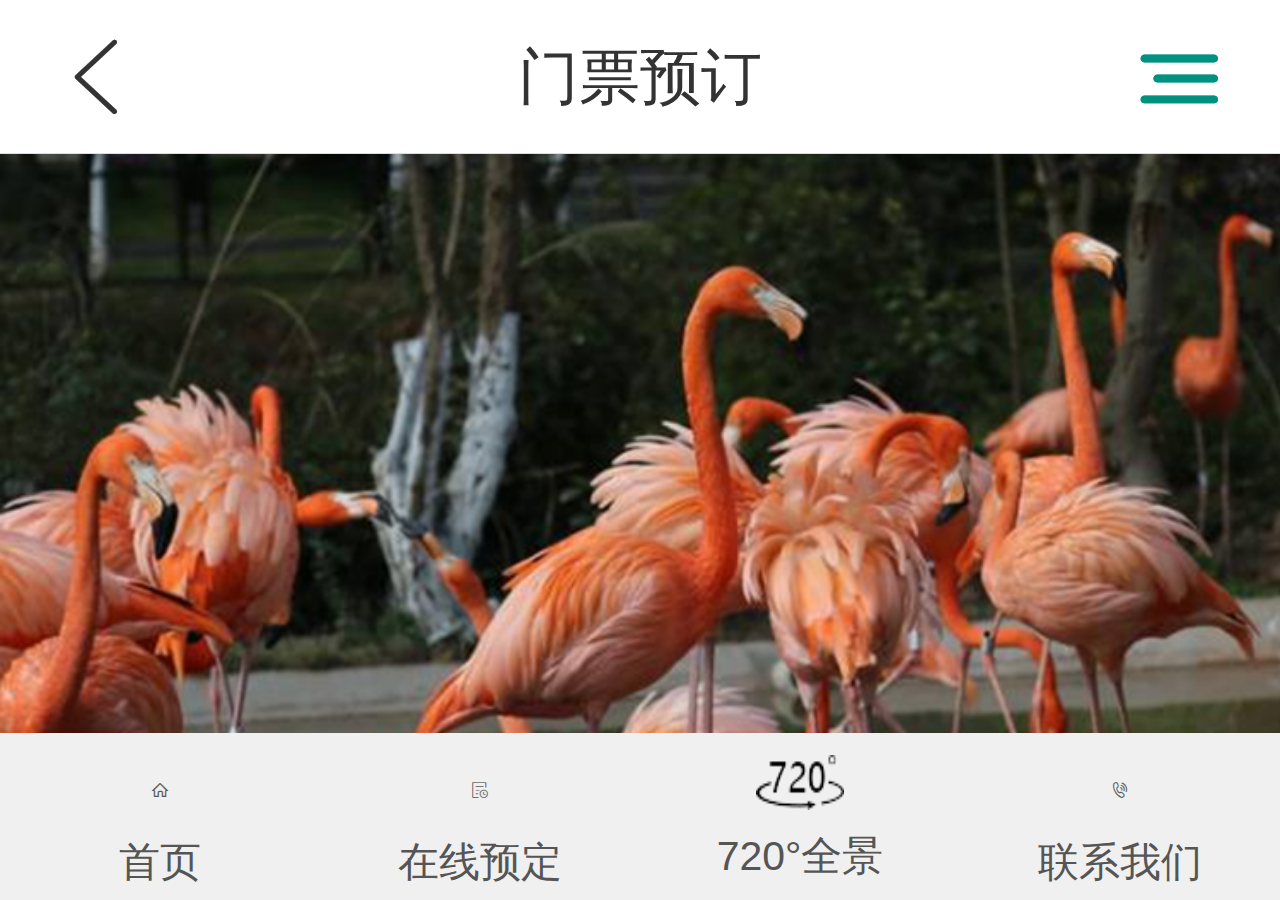
<file: zoo/mpyd01.html>
<!DOCTYPE html>
<html lang="en">
    <head>
        <meta charset="utf-8"/>
        <meta content="width=device-width, initial-scale=1.0, maximum-scale=1.0,user-scalable=no" name="viewport"/>
        <meta content="portrait" name="x5-orientation"/>
        <meta content="true" name="x5-fullscreen"/>
        <meta content="portrait" name="screen-orientation"/>
        <meta content="yes" name="full-screen"/>
        <meta content="telephone=no,email=no" name="format-detection"/>
        <meta content="YES" name="apple-touch-fullscreen"/>
        <meta content="yes" name="apple-mobile-web-app-capable"/>
        <meta content="black" name="apple-mobile-web-app-status-bar-style"/>
        <meta content="-1" http-equiv="Expires"/>
        <meta content="no-cache" http-equiv="pragram"/>
        <!-- amazeUi -->
        <meta content="IE=edge" http-equiv="X-UA-Compatible">
        <!-- Set render engine for 360 browser -->
        <meta content="webkit" name="renderer">
        <!-- No Baidu Siteapp-->
        <meta content="no-siteapp" http-equiv="Cache-Control"/>
        <!-- Add to homescreen for Chrome on Android -->
        <meta content="yes" name="mobile-web-app-capable">
        <!-- Add to homescreen for Safari on iOS -->
        <meta content="yes" name="apple-mobile-web-app-capable">
        <meta content="black" name="apple-mobile-web-app-status-bar-style">
        <meta content="Amaze UI" name="apple-mobile-web-app-title"/>
        <meta content="#0e90d2" name="msapplication-TileColor"/>
        <meta name="x5-fullscreen" content="true"/>
        <meta name="screen-orientation" content="portrait"/>
        <meta name="full-screen" content="yes"/>
        <link href="css/amazeui.min.css" rel="stylesheet">
        <title>门票预订</title>
        <link href="css/frame.css" rel="stylesheet"/>
        <link rel="stylesheet" href="css/accordion02.css"/>
        <link rel="stylesheet" href="css/accordion.css"/>
        <script src="js/rem.js"></script>
        <script src="js/jquery-1.12.4.min.js"></script>
        <link href="css/font-awesome.min.css" rel="stylesheet">
        <script>
            window.onload = function () {
				var oBtn = document.getElementById("btn");
				var oDiv = document.getElementById("nav_wrap");
				var flag = 1;

				/*document.addEventListener('touchstart', function (ev) {
					ev.preventDefault();
				} );*/

				oBtn.addEventListener('touchend', function () {
					if(flag) {
						oDiv.style.display = "block";
						oDiv.addEventListener('touchmove', function () {
							this.style.display = "none";
						} )

					}else {
						oDiv.style.display = "none";
					}
				} );

               

			}
        </script>              
    </head>
    <body>
        <!-- header -->
        <div class="header">
            <a href="mpyd.html" class="back"><i class="iconfont">&#xe62b;</i></a>
            <p class="h_title">门票预订</p>
            <a class="iconfont menu" href="#" id="btn">&#xe696;</a>
        </div>
        <!-- end header -->

        <!-- nav -->
        <div class="nav_wrap" id="nav_wrap" style="display:none;">
            <ul class="nav">
                <li>
                    <a href="javascript:;">
                        <i class="iconfont">&#xe696;</i>
                        <span>
                            导航
                        </span>
                    </a>
                </li>
                <li>
                    <a href="about.html">
                        <i class="iconfont">&#xe60b;</i>
                        <span>
                            园区概况
                        </span>
                    </a>
                </li>
                <li>
                    <a href="tszq.html">
                        <i class="iconfont">&#xe64b;</i>
                        <span>
                            特色展区
                        </span>
                    </a>
                </li>
                <li>
                    <a href="ykfw.html">
                        <i class="iconfont">&#xe88f;</i>
                        <span>
                            游园服务
                        </span>
                    </a>
                </li>
                <!-- <li>
                    <a href="#">
                        <i class="iconfont">&#xe645;</i>
                        <span>
                            餐饮服务
                        </span>
                    </a>
                </li> -->
                <li>
                    <a href="kpjy.html">
                        <i class="iconfont">&#xe71c;</i>
                        <span>
                            科普教育
                        </span>
                    </a>
                </li>
                <li>
                    <a href="yqdt.html">
                        <i class="iconfont">&#xe662;</i>
                        <span>
                            园区动态
                        </span>
                    </a>
                </li>
                <li>
                    <a href="contact.html">
                        <i class="iconfont">&#xe60c;</i>
                        <span>
                            联系我们
                        </span>
                    </a>
                </li>
            </ul>
        </div>
        <!-- end nav -->
        
        <!-- content -->
        <div class="content">
            
            <!-- 图片轮播 -->
            <div data-am-widget="slider" class="am-slider am-slider-c2 mpyd_det_pic" data-am-slider='{&quot;directionNav&quot;:false}' >
                  <ul class="am-slides">
                      <li>
                          <img src="img/mpyd01_01.png"/>
                          <div class="am-slider-desc">销量：635       推荐：325</div>
                      </li>
                      <li>
                          <img src="img/mpyd01_02.jpg"/>
                          <div class="am-slider-desc">销量：635       推荐：325</div>
                      </li>
                      <li>
                          <img src="img/mpyd01_03.jpg"/>
                          <div class="am-slider-desc">销量：635       推荐：325</div>
                      </li>
                  </ul>
            </div>
            <!-- end 图片轮播 -->
            <!-- 门票信息 -->
            <div class="ticket_message">
                <div class="ticket_mes_head">
                    <p class="ticket_mes_tit">步行区动物园门票</p>
                    <p class="ticket_mes_time">园区营业时间：9:00-20:00  周六日：8:00-22:00</p>
                </div>
                <!-- Contenedor -->
                <ul id="accordion02" class="accordion02">
                    <li>
                        <div class="link02"><i class="fa fa-map-marker"></i>香港特别行政区荃湾区大屿山香港迪士尼乐园<i class="fa fa-angle-right"></i></div>
                        <!-- <div class="submenu02">
                            <p class="mpyd_det_intro">香港迪士尼乐园（Hong Kong Disneyland）位于香港新界大屿山，占地126公顷，在2005年9月12日正式开幕，由香港政府及华特迪士尼公司联合经营的香港国际主题乐园有限公司建设及营运，是全球第5座、亚洲第2座，中国第1座迪士尼乐园。</p>
                        </div>  -->
                    </li>
                    <li>
                        <div class="link02"><i class="fa fa-phone"></i>0755-2882205<i class="fa fa-angle-right"></i></div>
                        <!-- <div class="submenu02">
                            <p class="mpyd_det_intro">香港迪士尼乐园（Hong Kong Disneyland）位于香港新界大屿山，占地126公顷，在2005年9月12日正式开幕，由香港政府及华特迪士尼公司联合经营的香港国际主题乐园有限公司建设及营运，是全球第5座、亚洲第2座，中国第1座迪士尼乐园。</p>
                        </div>  -->
                    </li>
                    <li>
                        <div class="link02"><i class="fa fa-file-text"></i>景点基础信息<i class="fa fa-angle-right"></i></div>
                        <!-- <div class="submenu02">
                            <p class="mpyd_det_intro">香港迪士尼乐园（Hong Kong Disneyland）位于香港新界大屿山，占地126公顷，在2005年9月12日正式开幕，由香港政府及华特迪士尼公司联合经营的香港国际主题乐园有限公司建设及营运，是全球第5座、亚洲第2座，中国第1座迪士尼乐园。</p>
                        </div>  -->
                    </li>
                </ul>
                <!-- end Contenedor -->
            </div>
            <!-- end 门票信息 -->

            <!-- 预定门票-->
            <div class="reserve">
                <p class="reserve_tit"><i class="fa fa-file-text"></i>预订（3）</p>
                <!-- accordion-->
                <ul id="accordion" class="accordion" style="margin-bottom:0;">
                    <li>
                        <div class="link">成人票<i class="fa fa-chevron-down"></i></div>
                        <div class="submenu">
                            <ul class="ticket01">
                                <li>
                                    <span class="ticket01_left_tit">香港迪士尼乐园景区手机智能导游门票电子导游 不含景区门票</span>
                                    <span class="ticket01_left_exp">费用说明 ></span>
                                    <span class="ticket01_right_price">¥ 2567</span>
                                    <a href="javascript:;" class="ticket01_right_reserve yudin">预订</a>
                                </li>
                                <li>
                                    <span class="ticket01_left_tit">香港迪士尼乐园景区2日长者（老人）电子票扫码入园  不含景区门票</span>
                                    <span class="ticket01_left_exp">费用说明 ></span>
                                    <span class="ticket01_right_price">¥ 2567</span>
                                    <a href="javascript:;" class="ticket01_right_reserve yudin">预订</a>
                                </li>
                            </ul>
                        </div>   
                    </li>
                    <li>
                        <div class="link">儿童票<i class="fa fa-chevron-down"></i></div>
                        <div class="submenu">
                            <ul class="ticket01">
                                <li>
                                    <span class="ticket01_left_tit">香港迪士尼乐园景区手机智能导游门票电子导游 不含景区门票</span>
                                    <span class="ticket01_left_exp">费用说明 ></span>
                                    <span class="ticket01_right_price">¥ 2567</span>
                                    <a href="javascript:;" class="ticket01_right_reserve yudin">预订</a>
                                </li>
                            </ul>
                        </div>   
                    </li>
                    <li>
                        <div class="link">学生票<i class="fa fa-chevron-down"></i></div>
                        <div class="submenu">
                            <ul class="ticket01">
                                <li>
                                    <span class="ticket01_left_tit">香港迪士尼乐园景区手机智能导游门票电子导游 不含景区门票</span>
                                    <span class="ticket01_left_exp">费用说明 ></span>
                                    <span class="ticket01_right_price">¥ 2567</span>
                                    <a href="javascript:;" class="ticket01_right_reserve yudin" >预订</a>
                                </li>
                            </ul>
                        </div>   
                    </li>
                </ul>
            <!-- end accordion -->

            </div>
            <!-- end 预定门票-->
            
            <!-- 门票预订说明 -->
            <div class="reserve_intro">
                <p class="reserve_intro_tit">门票预订说明</p>
                <div class="reserve_intro_txt">
                    <p class="reserve_t01"><i class="iconfont">&#xe619;</i>长沙生态动物园预订说明：</p>
                    <p class="reserve_t01">①预订门票为长沙生态动物园游览门票。</p>
                    <p class="reserve_t01">②预订门票使用不步骤：</p>
                    <p class="reserve_t01"><span style="margin-right:0.4rem;"><i class="iconfont">&#xe619;</i>温馨提示</span><span><i class="iconfont">&#xe619;</i>特殊说明</span></p>
                </div>
            </div>
            <!-- end 门票预订说明 -->

            <!-- footer -->
            <div class="footer">2017-2018©湖南畅旅信息科技有限公司  湘ICP备 08009156号-6</div>
            <!-- end footer -->

        </div>
       <!-- 底部菜单 -->
        <ul class="caidan clear">
            <li>
                <a href="index.html">
                    <p class="c_pic"><i class="iconfont">&#xe636;</i></p>
                    <p class="c_txt">首页</p>
                </a>
            </li>
            <li>
                <a href="mpyd.html">
                    <p class="c_pic"><i class="iconfont">&#xe616;</i></p>
                    <p class="c_txt">在线预定</p>
                </a>
            </li>
            <li>
                <a href="#">
                    <p class="c_pic"><img src="img/c_03.png" alt=""></p>
                    <p class="c_txt">720°全景</p>
                </a>
            </li>
            <li>
                <a href="contact.html">
                    <p class="c_pic"><i class="iconfont">&#xe60c;</i></p>
                    <p class="c_txt">联系我们</p>
                </a>
            </li>
        </ul>
        <!-- end 底部菜单 -->
        <!-- 点击预定弹出对话框 -->
        <div class="yd_cover" id="yd_cover" style="display:none;">
            <div class="ticket_win">
                <p class="ticket_win_tit">门票信息</p>
                <p class="ticket_win_cnt">您选择的是“长沙生态动物园日套票（2大1小或2大1长者）”，日期：2018-01-15，确认无误后再进行预订。</p>
                <p class="ticket_win_num">
                    <span class="tw_num">门票数量</span>
                    <span class="sf">
                        <span class="del">-</span>
                        <span class="buy_num">1</span>
                        <span class="add">+</span>
                    </span>
                </p>
                <p class="yd_btn_wrap"><a href="qrdd.html" class="yd_btn">立即预订</a></p>
                <span class="yd_close">X</span>
            </div>
        </div>
        <!-- end 点击预定弹出对话框 -->
        <script>
            var oLink = document.getElement
        </script>
        <script src="js/accordion.js"></script>
        <script src="js/accordion02.js"></script>
        <script src="js/amazeui.min.js"></script>
        <script src="js/yudin.js"></script>
    </body>
</html>
</file>
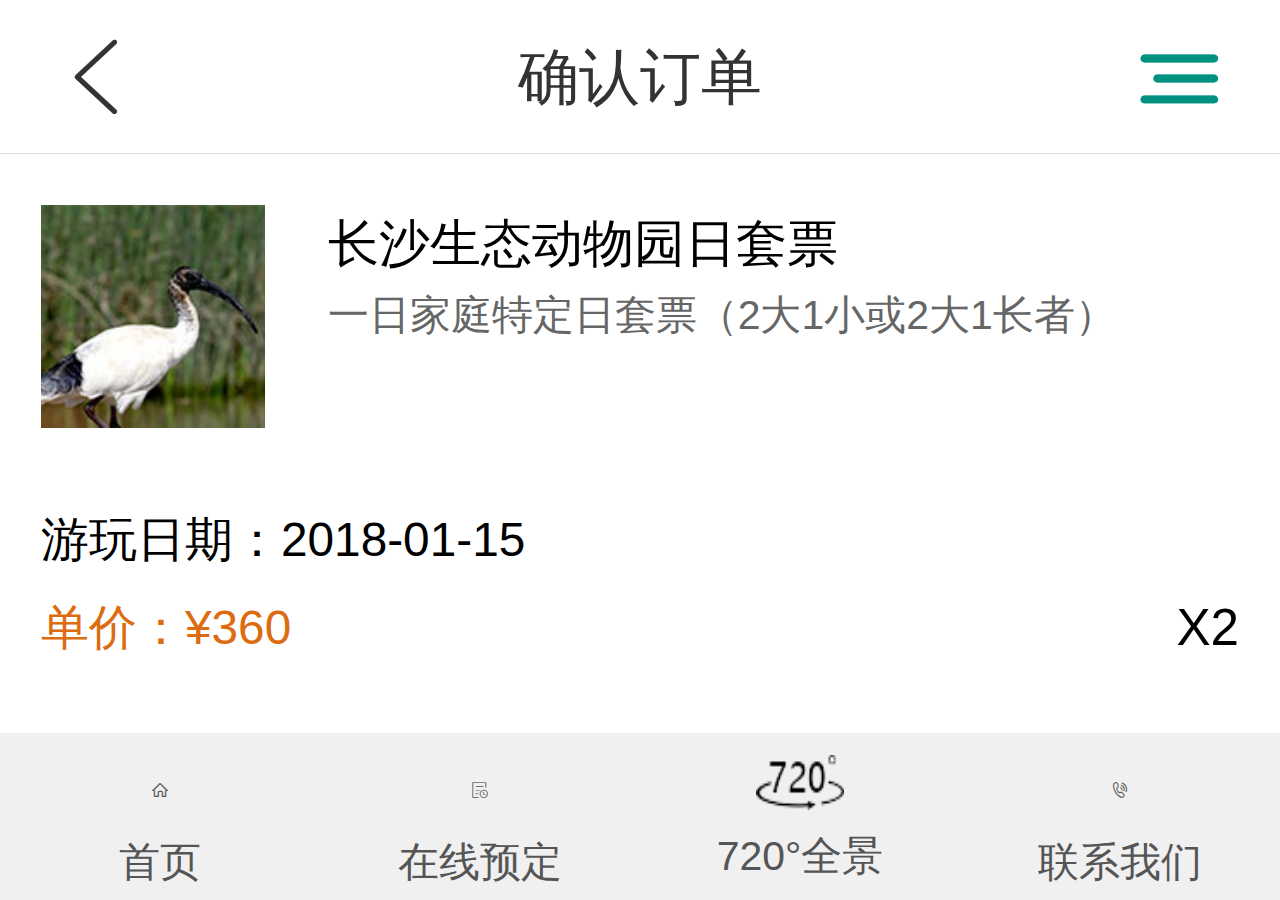
<file: zoo/qrdd.html>
<!DOCTYPE html>
<html lang="en">
    <head>
        <meta charset="utf-8"/>
        <meta content="width=device-width, initial-scale=1.0, maximum-scale=1.0,user-scalable=no" name="viewport"/>
        <meta content="portrait" name="x5-orientation"/>
        <meta content="true" name="x5-fullscreen"/>
        <meta content="portrait" name="screen-orientation"/>
        <meta content="yes" name="full-screen"/>
        <meta content="telephone=no,email=no" name="format-detection"/>
        <meta content="YES" name="apple-touch-fullscreen"/>
        <meta content="yes" name="apple-mobile-web-app-capable"/>
        <meta content="black" name="apple-mobile-web-app-status-bar-style"/>
        <meta content="-1" http-equiv="Expires"/>
        <meta content="no-cache" http-equiv="pragram"/>
        <!-- amazeUi -->
        <meta content="IE=edge" http-equiv="X-UA-Compatible">
        <!-- Set render engine for 360 browser -->
        <meta content="webkit" name="renderer">
        <!-- No Baidu Siteapp-->
        <meta content="no-siteapp" http-equiv="Cache-Control"/>
        <!-- Add to homescreen for Chrome on Android -->
        <meta content="yes" name="mobile-web-app-capable">
        <!-- Add to homescreen for Safari on iOS -->
        <meta content="yes" name="apple-mobile-web-app-capable">
        <meta content="black" name="apple-mobile-web-app-status-bar-style">
        <meta content="Amaze UI" name="apple-mobile-web-app-title"/>
        <meta content="#0e90d2" name="msapplication-TileColor"/>
        <meta name="x5-fullscreen" content="true"/>
        <meta name="screen-orientation" content="portrait"/>
        <meta name="full-screen" content="yes"/>
        <link href="css/amazeui.min.css" rel="stylesheet">
        <title>确认订单</title>
        <link href="css/frame.css" rel="stylesheet"/>
        <link rel="stylesheet" href="css/accordion02.css"/>
        <link rel="stylesheet" href="css/accordion.css"/>
        <script src="js/rem.js"></script>
        <script src="js/jquery-1.12.4.min.js"></script>
        <link href="css/font-awesome.min.css" rel="stylesheet">
        <script>
            window.onload = function () {
				var oBtn = document.getElementById("btn");
				var oDiv = document.getElementById("nav_wrap");
				var flag = 1;

				/*document.addEventListener('touchstart', function (ev) {
					ev.preventDefault();
				} );*/

				oBtn.addEventListener('touchend', function () {
					if(flag) {
						oDiv.style.display = "block";
						oDiv.addEventListener('touchmove', function () {
							this.style.display = "none";
						} )

					}else {
						oDiv.style.display = "none";
					}
				} );

               

			}
        </script>
                                
    </head>
    <body>
        <!-- header -->
        <div class="header">
            <a href="mpyd01.html" class="back"><i class="iconfont">&#xe62b;</i></a>
            <p class="h_title">确认订单</p>
            <a class="iconfont menu" href="#" id="btn">&#xe696;</a>
        </div>
        <!-- end header -->

        <!-- nav -->
        <div class="nav_wrap" id="nav_wrap" style="display:none;">
            <ul class="nav">
                <li>
                    <a href="javascript:;">
                        <i class="iconfont">&#xe696;</i>
                        <span>
                            导航
                        </span>
                    </a>
                </li>
                <li>
                    <a href="about.html">
                        <i class="iconfont">&#xe60b;</i>
                        <span>
                            园区概况
                        </span>
                    </a>
                </li>
                <li>
                    <a href="tszq.html">
                        <i class="iconfont">&#xe64b;</i>
                        <span>
                            特色展区
                        </span>
                    </a>
                </li>
                <li>
                    <a href="ykfw.html">
                        <i class="iconfont">&#xe88f;</i>
                        <span>
                            游园服务
                        </span>
                    </a>
                </li>
                <!-- <li>
                    <a href="#">
                        <i class="iconfont">&#xe645;</i>
                        <span>
                            餐饮服务
                        </span>
                    </a>
                </li> -->
                <li>
                    <a href="kpjy.html">
                        <i class="iconfont">&#xe71c;</i>
                        <span>
                            科普教育
                        </span>
                    </a>
                </li>
                <li>
                    <a href="yqdt.html">
                        <i class="iconfont">&#xe662;</i>
                        <span>
                            园区动态
                        </span>
                    </a>
                </li>
                <li>
                    <a href="contact.html">
                        <i class="iconfont">&#xe60c;</i>
                        <span>
                            联系我们
                        </span>
                    </a>
                </li>
            </ul>
        </div>
        <!-- end nav -->
        
        <!-- content -->
        <div class="content">
            
            <!-- 订单简介-->
            <div class="order_intro">
                <div class="order_top">
                    <img src="img/qrdd01.jpg" class="order_top_left">
                    <div class="order_top_right">
                        <p class="order_name">长沙生态动物园日套票</p>
                        <p class="order_cnt">一日家庭特定日套票（2大1小或2大1长者）</p>
                    </div>
                </div>
                <div class="order_bottom">
                     <p class="order_date">游玩日期：2018-01-15</p>
                     <p class="order_price">单价：¥360 <span class="order_num">X2</span></p>
                </div>
            </div>
            <!-- end 订单简介-->

            <!-- 取票信息-->
            <div class="take_ticket">
                <p class="take_tit">取票信息</p>
                <form class="take_mes">
                    <p class="take_user_wrap"><span class="star">*</span>取票人<input type="text" placeholder="需填写一个取票人" class="take_user"/></p>
                    <p class="take_user_wrap"><span class="star">*</span>联系手机<input type="text" placeholder="接收确认短信" class="take_user"/></p>
                    <p class="take_user_wrap">邮箱<input type="text" placeholder="接收确认短信" class="take_user"/></p>
                </form>
            </div>
             <!-- end 取票信息-->
             <div class="scale">
                <p class="take_tit">优惠信息</p>
                <p class="yh_ticket"><span class="yh_t">优惠券</span><span class="yh_num">暂无可用券</span></p>
             </div>

             <div class="order_total">
                <p class="order_jine_wrap"><span class="jine_name">订单金额</span><span class="jine">￥360.00</span></p>
                <p class="order_zhekou_wrap"><span class="zhekou_name">折扣</span><span class="zhekou">-￥0.00</span></p>
                <p class="order_youhui_wrap"><span class="youhui_name">优惠</span><span class="youhui">-0.00</span></p>
             </div>

             <p class="ydxz">已经阅读并同意《预订须知》</p>

             <div class="tips">
                <p>温馨提示：</p>
                <p>1、有票一经确认，即时成交，不可退换；</p>
                <p>2、请仔细填写手机号码，订单付款成功后，取票凭证码将会以短信形式发送。</p>
             </div>

             <p class="tijiao"><span class="tj_left">实付金额：￥360.00</span><span class="tj_right">提交订单</span></p>

            <!-- footer -->
            <div class="footer">2017-2018©湖南畅旅信息科技有限公司  湘ICP备 08009156号-6</div>
            <!-- end footer -->

        </div>
       <!-- 底部菜单 -->
        <ul class="caidan clear">
            <li>
                <a href="index.html">
                    <p class="c_pic"><i class="iconfont">&#xe636;</i></p>
                    <p class="c_txt">首页</p>
                </a>
            </li>
            <li>
                <a href="mpyd.html">
                    <p class="c_pic"><i class="iconfont">&#xe616;</i></p>
                    <p class="c_txt">在线预定</p>
                </a>
            </li>
            <li>
                <a href="#">
                    <p class="c_pic"><img src="img/c_03.png" alt=""></p>
                    <p class="c_txt">720°全景</p>
                </a>
            </li>
            <li>
                <a href="contact.html">
                    <p class="c_pic"><i class="iconfont">&#xe60c;</i></p>
                    <p class="c_txt">联系我们</p>
                </a>
            </li>
        </ul>
        <!-- end 底部菜单 -->
        <!-- 点击预定弹出对话框 -->
        <div class="yd_cover" id="yd_cover" style="display:none;">
            <div class="ticket_win">
                <p class="ticket_win_tit">门票信息</p>
                <p class="ticket_win_cnt">您选择的是“长沙生态动物园日套票（2大1小或2大1长者）”，日期：2018-01-15，确认无误后再进行预订。</p>
                <p class="ticket_win_num">
                    <span class="tw_num">门票数量</span>
                    <span class="sf">
                        <span class="del">-</span>
                        <span class="buy_num">1</span>
                        <span class="add">+</span>
                    </span>
                </p>
                <p class="yd_btn_wrap"><a href="#" class="yd_btn">立即预订</a></p>
                <span class="yd_close">X</span>
            </div>
        </div>
        <script src="js/accordion.js"></script>
        <script src="js/accordion02.js"></script>
        <script src="js/amazeui.min.js"></script>
    </body>
</html>
</file>
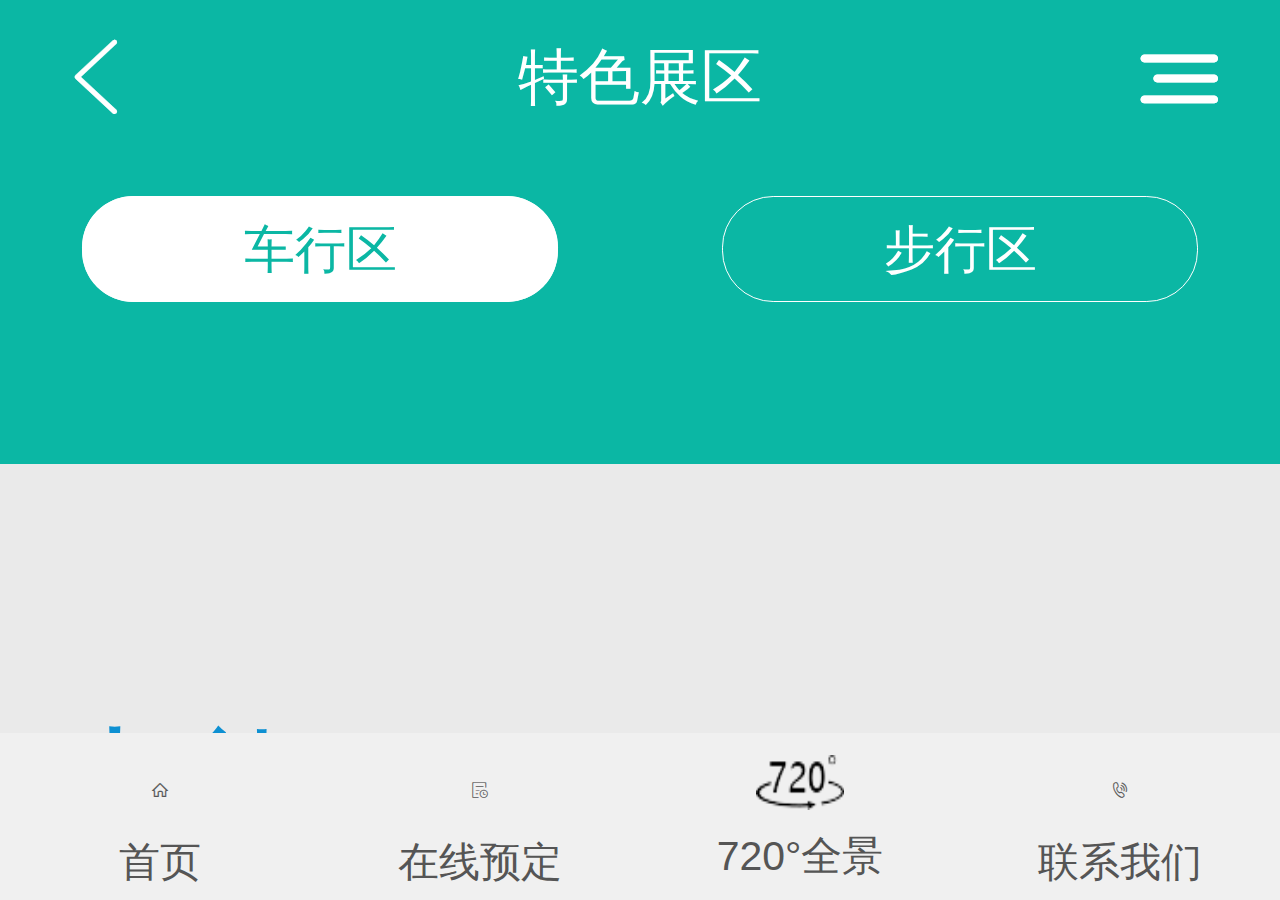
<file: zoo/test.html>
<!DOCTYPE html>
<html lang="en">
    <head>
        <meta charset="utf-8"/>
        <meta content="width=device-width, initial-scale=1.0, maximum-scale=1.0,user-scalable=no" name="viewport"/>
        <meta content="portrait" name="x5-orientation"/>
        <meta content="true" name="x5-fullscreen"/>
        <meta content="portrait" name="screen-orientation"/>
        <meta content="yes" name="full-screen"/>
        <meta content="telephone=no,email=no" name="format-detection"/>
        <meta content="YES" name="apple-touch-fullscreen"/>
        <meta content="yes" name="apple-mobile-web-app-capable"/>
        <meta content="black" name="apple-mobile-web-app-status-bar-style"/>
        <meta content="-1" http-equiv="Expires"/>
        <meta content="no-cache" http-equiv="pragram"/>
        <!-- amazeUi -->
        <meta content="IE=edge" http-equiv="X-UA-Compatible">
        <!-- Set render engine for 360 browser -->
        <meta content="webkit" name="renderer">
        <!-- No Baidu Siteapp-->
        <meta content="no-siteapp" http-equiv="Cache-Control"/>
        <!-- Add to homescreen for Chrome on Android -->
        <meta content="yes" name="mobile-web-app-capable">
        <!-- Add to homescreen for Safari on iOS -->
        <meta content="yes" name="apple-mobile-web-app-capable">
        <meta content="black" name="apple-mobile-web-app-status-bar-style">
        <meta content="Amaze UI" name="apple-mobile-web-app-title"/>
        <meta content="#0e90d2" name="msapplication-TileColor"/>
        <meta name="x5-fullscreen" content="true"/>
        <meta name="screen-orientation" content="portrait"/>
        <meta name="full-screen" content="yes"/>
        <link href="css/amazeui.min.css" rel="stylesheet">
        <title>特色展区</title>
        <link href="css/frame.css" rel="stylesheet"/>
        <script src="js/rem.js"></script>
        <script src="js/jquery-1.12.4.min.js"></script>
        <script>
            window.onload = function () {
                var oBtn = document.getElementById("btn");
                var oDiv = document.getElementById("nav_wrap");
                var flag = 1;

                /*document.addEventListener('touchstart', function (ev) {
                    ev.preventDefault();
                } );*/

                oBtn.addEventListener('touchend', function () {
                    if(flag) {
                        oDiv.style.display = "block";
                        oDiv.addEventListener('touchmove', function () {
                            this.style.display = "none";
                        } )

                    }else {
                        oDiv.style.display = "none";
                    }
                } );
            }
        </script>
                                
    </head>
    <body>
        <!-- header -->
        <div class="t_header">
            <a href="index.html" class="t_back"><i class="iconfont">&#xe62b;</i></a>
            <p class="t_title">特色展区</p>
            <a class="iconfont t_menu" href="#" id="btn">&#xe696;</a>
        </div>
        <!-- end header -->

        <!-- nav -->
        <div class="nav_wrap" id="nav_wrap" style="display:none;">
            <ul class="nav">
                <li>
                    <a href="javascript:;">
                        <i class="iconfont">&#xe696;</i>
                        <span>
                            导航
                        </span>
                    </a>
                </li>
                <li>
                    <a href="about.html">
                        <i class="iconfont">&#xe60b;</i>
                        <span>
                            园区概况
                        </span>
                    </a>
                </li>
                <li>
                    <a href="tszq.html">
                        <i class="iconfont">&#xe64b;</i>
                        <span>
                            特色展区
                        </span>
                    </a>
                </li>
                <li>
                    <a href="ykfw.html">
                        <i class="iconfont">&#xe88f;</i>
                        <span>
                            游园服务
                        </span>
                    </a>
                </li>
                <!-- <li>
                    <a href="#">
                        <i class="iconfont">&#xe645;</i>
                        <span>
                            餐饮服务
                        </span>
                    </a>
                </li> -->
                <li>
                    <a href="kpjy.html">
                        <i class="iconfont">&#xe71c;</i>
                        <span>
                            科普教育
                        </span>
                    </a>
                </li>
                <li>
                    <a href="yqdt.html">
                        <i class="iconfont">&#xe662;</i>
                        <span>
                            园区动态
                        </span>
                    </a>
                </li>
                <li>
                    <a href="contact.html">
                        <i class="iconfont">&#xe60c;</i>
                        <span>
                            联系我们
                        </span>
                    </a>
                </li>
            </ul>
        </div>
        <!-- end nav -->
        
        <!-- content -->
        <div class="content">
            <!-- 选项卡 -->
            <ul class="t_tab clear">
                <li>
                    <a class="t_active" href="javascript:;">
                        车行区
                    </a>
                </li>
                <li>
                    <a href="tszq01.html">
                        步行区
                    </a>
                </li>
            </ul>
            <!-- end 选项卡 -->
            <div class="t_color"></div>
            
            <!-- loop -->
                <div id="focus_Box">
                    <span class="prev">&nbsp;</span>
                    <span class="next">&nbsp;</span>
                    <ul>
                        <li>
                            <a href="#">
                                <img width="8.9rem" height="6.16rem" src="img/1.jpg" class="focus_pic"/>
                                <span class="focus_tit">大熊猫馆</span>
                            </a>
                        </li>
                        <li>
                            <a href="#">
                                <img width="8.9rem" height="6.16rem" src="img/2.jpg" class="focus_pic"/>
                                <span class="focus_tit">大熊猫馆</span>
                            </a>
                        </li>
                        <li>
                            <a href="#">
                                <img width="8.9rem" height="6.16rem"  src="img/3.jpg" class="focus_pic"/>
                                <span class="focus_tit">大熊猫馆</span>
                            </a>
                        </li>
                        <li>
                            <a href="#">
                                <img width="8.9rem" height="6.16rem"  src="img/4.jpg" class="focus_pic"/>
                                <span class="focus_tit">大熊猫馆</span>
                            </a>
                        </li>
                        <li>
                            <a href="#">
                                <img width="8.9rem" height="6.16rem"  src="img/5.jpg" class="focus_pic"/>
                                <span class="focus_tit">大熊猫馆</span>
                            </a>
                        </li>
                    </ul>
                </div>
            <!-- end loop -->

            <!-- 热门攻略 -->
            <div class="t_raiders">
                <p class="t_title">热门攻略</p>
                <ul class="t_list">
                    <li>
                        <a href="tszq_detail.html" class="t_li_link">
                            <img src="img/tszq01.png" alt="animal01">
                            <span class="t_li_tit">车行猛兽区</span>
                            <p class="t_li_date">
                                <span class="t_view"><i class="iconfont">&#xe68a;</i>500</span>
                                <span class="t_zan"><i class="iconfont">&#xe60d;</i>52</span>
                                <span class="t_time">发表日期：017-12-21</span>
                            </p>
                        </a>
                    </li>
                    <li>
                        <a href="tszq_detail.html" class="t_li_link">
                            <img src="img/tszq02.png" alt="animal01">
                            <span class="t_li_tit">车行食草区</span>
                            <p class="t_li_date">
                                <span class="t_view"><i class="iconfont">&#xe68a;</i>500</span>
                                <span class="t_zan"><i class="iconfont">&#xe60d;</i>52</span>
                                <span class="t_time">发表日期：017-12-21</span>
                            </p>
                        </a>
                    </li>
                    <li>
                        <a href="tszq_detail.html" class="t_li_link">
                            <img src="img/tszq03.png" alt="animal01">
                            <span class="t_li_tit">步行区鳄鱼馆</span>
                            <p class="t_li_date">
                                <span class="t_view"><i class="iconfont">&#xe68a;</i>500</span>
                                <span class="t_zan"><i class="iconfont">&#xe60d;</i>52</span>
                                <span class="t_time">发表日期：017-12-21</span>
                            </p>
                        </a>
                    </li>
                </ul>
                <div class="more_wrap">
                    <a href="tszq_detail.html" class="more"  style="background:#dd6b0f;">更多+</a>
                </div>

            </div>

            <!-- footer -->
            <div class="t_footer">2017-2018©湖南畅旅信息科技有限公司  湘ICP备 08009156号-6</div>
            <!-- end footer -->

        </div> 
        <!-- end content -->

        <!-- 底部菜单 -->
        <ul class="caidan clear">
            <li>
                <a href="index.html">
                    <p class="c_pic"><i class="iconfont">&#xe636;</i></p>
                    <p class="c_txt">首页</p>
                </a>
            </li>
            <li>
                <a href="#">
                    <p class="c_pic"><i class="iconfont">&#xe616;</i></p>
                    <p class="c_txt">在线预定</p>
                </a>
            </li>
            <li>
                <a href="#">
                    <p class="c_pic"><img src="img/c_03.png" alt=""></p>
                    <p class="c_txt">720°全景</p>
                </a>
            </li>
            <li>
                <a href="#">
                    <p class="c_pic"><i class="iconfont">&#xe60c;</i></p>
                    <p class="c_txt">联系我们</p>
                </a>
            </li>
        </ul>
       
        <script src="js/ZoomPic.js"></script>
    </body>
</html>
</file>
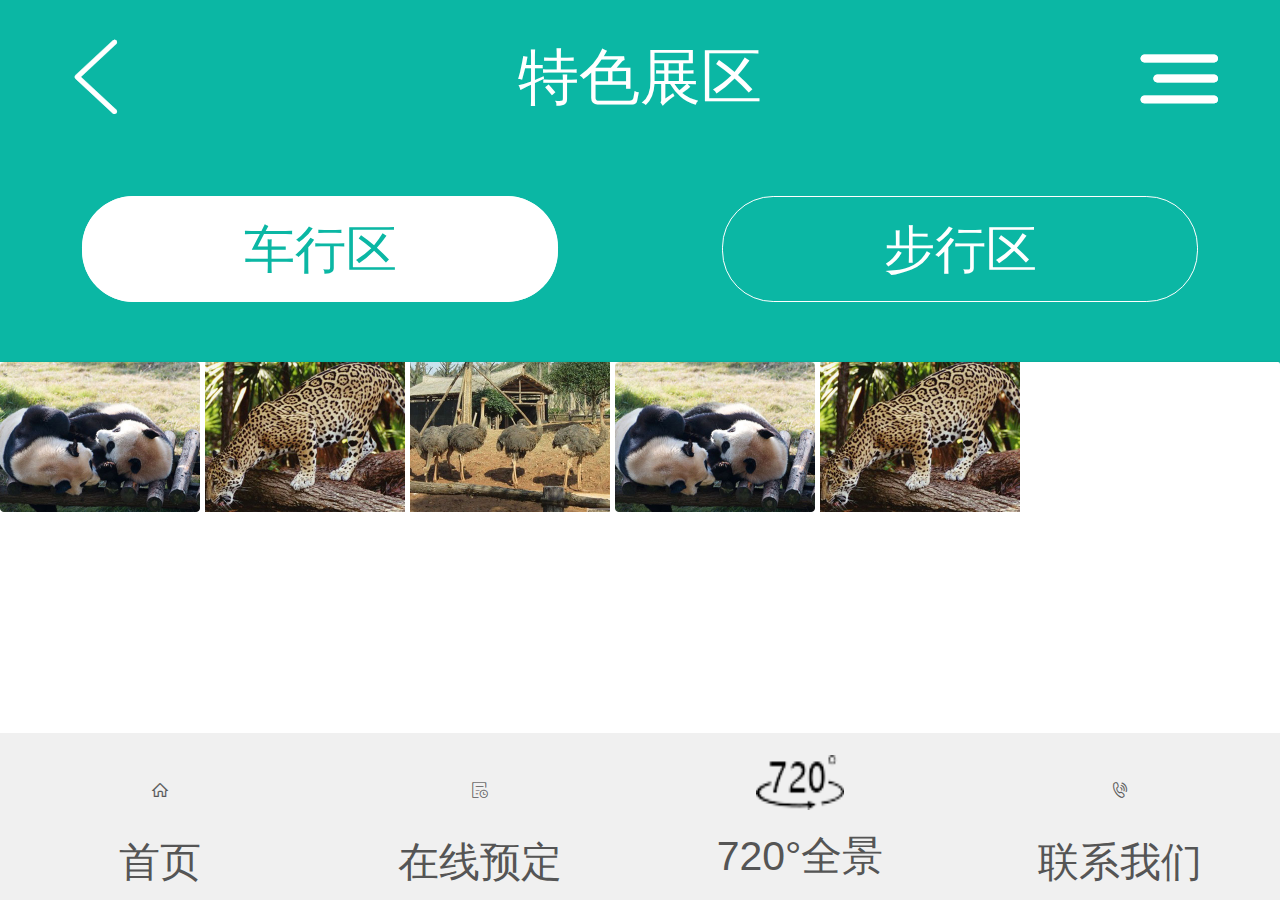
<file: zoo/tszq.html>
<!DOCTYPE html>
<html lang="en">
    <head>
        <meta charset="utf-8"/>
        <meta content="width=device-width, initial-scale=1.0, maximum-scale=1.0,user-scalable=no" name="viewport"/>
        <meta content="portrait" name="x5-orientation"/>
        <meta content="true" name="x5-fullscreen"/>
        <meta content="portrait" name="screen-orientation"/>
        <meta content="yes" name="full-screen"/>
        <meta content="telephone=no,email=no" name="format-detection"/>
        <meta content="YES" name="apple-touch-fullscreen"/>
        <meta content="yes" name="apple-mobile-web-app-capable"/>
        <meta content="black" name="apple-mobile-web-app-status-bar-style"/>
        <meta content="-1" http-equiv="Expires"/>
        <meta content="no-cache" http-equiv="pragram"/>
        <!-- amazeUi -->
        <meta content="IE=edge" http-equiv="X-UA-Compatible">
        <!-- Set render engine for 360 browser -->
        <meta content="webkit" name="renderer">
        <!-- No Baidu Siteapp-->
        <meta content="no-siteapp" http-equiv="Cache-Control"/>
        <!-- Add to homescreen for Chrome on Android -->
        <meta content="yes" name="mobile-web-app-capable">
        <!-- Add to homescreen for Safari on iOS -->
        <meta content="yes" name="apple-mobile-web-app-capable">
        <meta content="black" name="apple-mobile-web-app-status-bar-style">
        <meta content="Amaze UI" name="apple-mobile-web-app-title"/>
        <meta content="#0e90d2" name="msapplication-TileColor"/>
        <meta name="x5-fullscreen" content="true"/>
        <meta name="screen-orientation" content="portrait"/>
        <meta name="full-screen" content="yes"/>
        <link href="css/amazeui.min.css" rel="stylesheet">
        <title>特色展区</title>
        <link href="css/frame.css" rel="stylesheet"/>
        <script src="js/rem.js"></script>
        <script src="js/jquery-1.12.4.min.js"></script>
        <script>
            window.onload = function () {
				var oBtn = document.getElementById("btn");
				var oDiv = document.getElementById("nav_wrap");
				var flag = 1;

				/*document.addEventListener('touchstart', function (ev) {
					ev.preventDefault();
				} );*/

				oBtn.addEventListener('touchend', function () {
					if(flag) {
						oDiv.style.display = "block";
						oDiv.addEventListener('touchmove', function () {
							this.style.display = "none";
						} )

					}else {
						oDiv.style.display = "none";
					}
				} );
			}
        </script>
                                
    </head>
    <body>
        <!-- header -->
        <div class="t_header">
            <a href="index.html" class="t_back"><i class="iconfont">&#xe62b;</i></a>
            <p class="t_title">特色展区</p>
            <a class="iconfont t_menu" href="#" id="btn">&#xe696;</a>
        </div>
        <!-- end header -->

        <!-- nav -->
        <div class="nav_wrap" id="nav_wrap" style="display:none;">
            <ul class="nav">
                <li>
                    <a href="javascript:;">
                        <i class="iconfont">&#xe696;</i>
                        <span>
                            导航
                        </span>
                    </a>
                </li>
                <li>
                    <a href="about.html">
                        <i class="iconfont">&#xe60b;</i>
                        <span>
                            园区概况
                        </span>
                    </a>
                </li>
                <li>
                    <a href="tszq.html">
                        <i class="iconfont">&#xe64b;</i>
                        <span>
                            特色展区
                        </span>
                    </a>
                </li>
                <li>
                    <a href="ykfw.html">
                        <i class="iconfont">&#xe88f;</i>
                        <span>
                            游园服务
                        </span>
                    </a>
                </li>
                <!-- <li>
                    <a href="#">
                        <i class="iconfont">&#xe645;</i>
                        <span>
                            餐饮服务
                        </span>
                    </a>
                </li> -->
                <li>
                    <a href="kpjy.html">
                        <i class="iconfont">&#xe71c;</i>
                        <span>
                            科普教育
                        </span>
                    </a>
                </li>
                <li>
                    <a href="yqdt.html">
                        <i class="iconfont">&#xe662;</i>
                        <span>
                            园区动态
                        </span>
                    </a>
                </li>
                <li>
                    <a href="contact.html">
                        <i class="iconfont">&#xe60c;</i>
                        <span>
                            联系我们
                        </span>
                    </a>
                </li>
            </ul>
        </div>
        <!-- end nav -->
        
        <!-- content -->
        <div class="content">
            <!-- 选项卡 -->
            <ul class="t_tab clear">
                <li>
                    <a class="t_active" href="javascript:;">
                        车行区
                    </a>
                </li>
                <li>
                    <a href="tszq01.html">
                        步行区
                    </a>
                </li>
            </ul>
            <!-- end 选项卡 -->
            <div class="t_color"></div>
            
            <!-- loop -->
            <div data-am-widget="slider" class="am-slider am-slider-default t_loop" data-am-slider='{&quot;animation&quot;:&quot;slide&quot;,&quot;animationLoop&quot;:false,&quot;itemWidth&quot;:200,&quot;itemMargin&quot;:5}' >
          <ul class="am-slides">
              <li>
                    <img src="img/tszq_foc01.jpg">
                 
              </li>
              <li>
                    <img src="img/tszq_foc02.jpg">
                 
              </li>
              <li>
                    <img src="img/tszq_foc03.jpg">
                 
              </li>
              <li>
                    <img src="img/tszq_foc01.jpg">
                 
              </li>
              <li>
                    <img src="img/tszq_foc02.jpg">
                 
              </li>
          </ul>
        </div>

            <!-- end loop -->

            <!-- 热门攻略 -->
            <div class="t_raiders">
                <p class="t_title">热门攻略</p>
                <ul class="t_list">
                    <li>
                        <a href="tszq_detail.html" class="t_li_link">
                            <img src="img/tszq01.png" alt="animal01">
                            <span class="t_li_tit">车行猛兽区</span>
                            <p class="t_li_date">
                                <span class="t_view"><i class="iconfont">&#xe68a;</i>500</span>
                                <span class="t_zan"><i class="iconfont">&#xe60d;</i>52</span>
                                <span class="t_time">发表日期：017-12-21</span>
                            </p>
                        </a>
                    </li>
                    <li>
                        <a href="tszq_detail.html" class="t_li_link">
                            <img src="img/tszq02.png" alt="animal01">
                            <span class="t_li_tit">车行食草区</span>
                            <p class="t_li_date">
                                <span class="t_view"><i class="iconfont">&#xe68a;</i>500</span>
                                <span class="t_zan"><i class="iconfont">&#xe60d;</i>52</span>
                                <span class="t_time">发表日期：017-12-21</span>
                            </p>
                        </a>
                    </li>
                    <li>
                        <a href="tszq_detail.html" class="t_li_link">
                            <img src="img/tszq03.png" alt="animal01">
                            <span class="t_li_tit">步行区鳄鱼馆</span>
                            <p class="t_li_date">
                                <span class="t_view"><i class="iconfont">&#xe68a;</i>500</span>
                                <span class="t_zan"><i class="iconfont">&#xe60d;</i>52</span>
                                <span class="t_time">发表日期：017-12-21</span>
                            </p>
                        </a>
                    </li>
                </ul>
                <div class="more_wrap">
                    <a href="tszq_detail.html" class="more"  style="background:#dd6b0f;">更多+</a>
                </div>

            </div>

            <!-- footer -->
            <div class="t_footer">2017-2018©湖南畅旅信息科技有限公司  湘ICP备 08009156号-6</div>
            <!-- end footer -->

        </div> 
        <!-- end content -->

        <!-- 底部菜单 -->
        <ul class="caidan clear">
            <li>
                <a href="index.html">
                    <p class="c_pic"><i class="iconfont">&#xe636;</i></p>
                    <p class="c_txt">首页</p>
                </a>
            </li>
            <li>
                <a href="mpyd.html">
                    <p class="c_pic"><i class="iconfont">&#xe616;</i></p>
                    <p class="c_txt">在线预定</p>
                </a>
            </li>
            <li>
                <a href="#">
                    <p class="c_pic"><img src="img/c_03.png" alt=""></p>
                    <p class="c_txt">720°全景</p>
                </a>
            </li>
            <li>
                <a href="contact.html">
                    <p class="c_pic"><i class="iconfont">&#xe60c;</i></p>
                    <p class="c_txt">联系我们</p>
                </a>
            </li>
        </ul>
        <!-- end 底部菜单 -->
       
        <script src="js/amazeui.min.js"></script>
    </body>
</html>
</file>
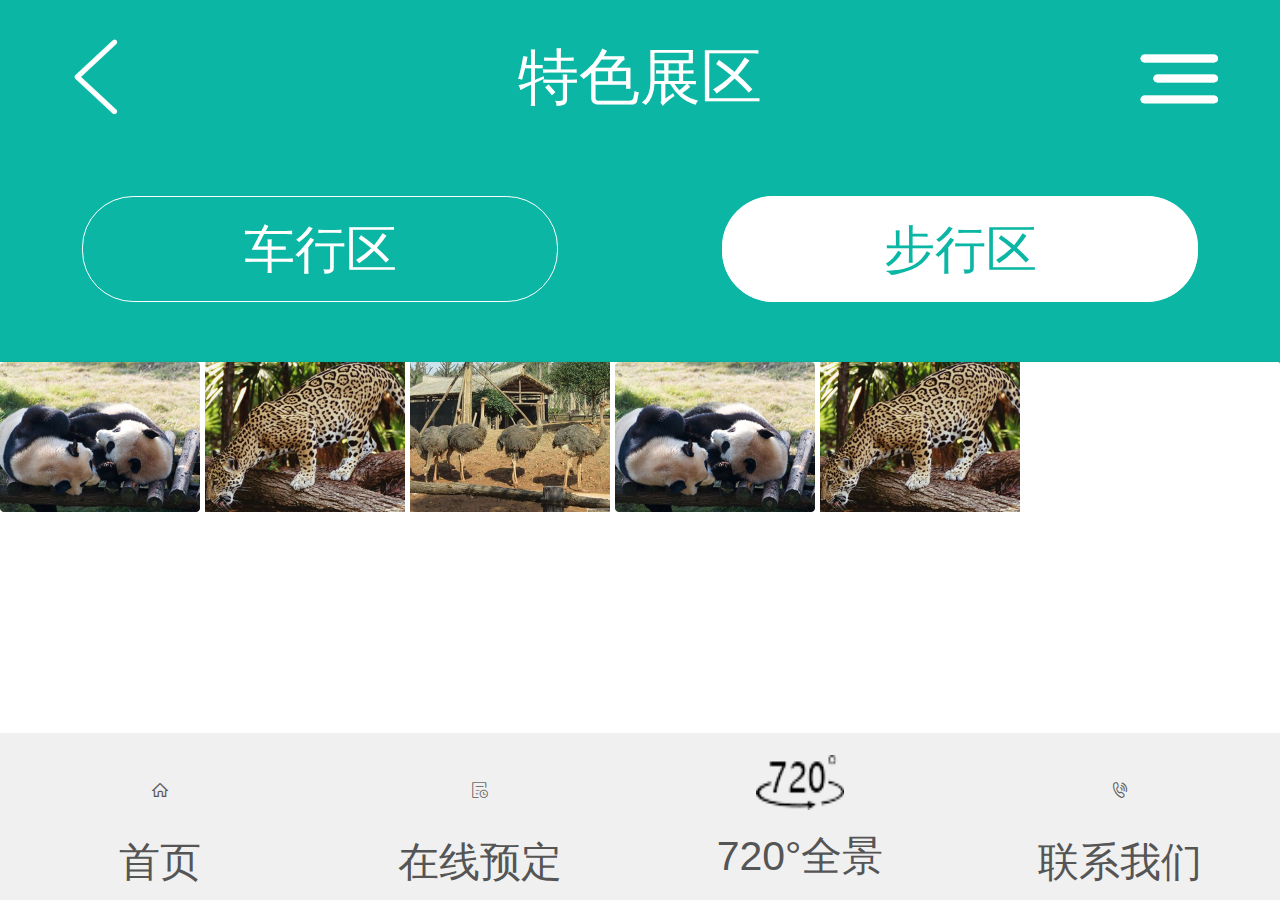
<file: zoo/tszq01.html>
<!DOCTYPE html>
<html lang="en">
    <head>
        <meta charset="utf-8"/>
        <meta content="width=device-width, initial-scale=1.0, maximum-scale=1.0,user-scalable=no" name="viewport"/>
        <meta content="portrait" name="x5-orientation"/>
        <meta content="true" name="x5-fullscreen"/>
        <meta content="portrait" name="screen-orientation"/>
        <meta content="yes" name="full-screen"/>
        <meta content="telephone=no,email=no" name="format-detection"/>
        <meta content="YES" name="apple-touch-fullscreen"/>
        <meta content="yes" name="apple-mobile-web-app-capable"/>
        <meta content="black" name="apple-mobile-web-app-status-bar-style"/>
        <meta content="-1" http-equiv="Expires"/>
        <meta content="no-cache" http-equiv="pragram"/>
        <!-- amazeUi -->
        <meta content="IE=edge" http-equiv="X-UA-Compatible">
        <!-- Set render engine for 360 browser -->
        <meta content="webkit" name="renderer">
        <!-- No Baidu Siteapp-->
        <meta content="no-siteapp" http-equiv="Cache-Control"/>
        <!-- Add to homescreen for Chrome on Android -->
        <meta content="yes" name="mobile-web-app-capable">
        <!-- Add to homescreen for Safari on iOS -->
        <meta content="yes" name="apple-mobile-web-app-capable">
        <meta content="black" name="apple-mobile-web-app-status-bar-style">
        <meta content="Amaze UI" name="apple-mobile-web-app-title"/>
        <meta content="#0e90d2" name="msapplication-TileColor"/>
        <meta name="x5-fullscreen" content="true"/>
        <meta name="screen-orientation" content="portrait"/>
        <meta name="full-screen" content="yes"/>
        <link href="css/amazeui.min.css" rel="stylesheet">
        <title>特色展区</title>
        <link href="css/frame.css" rel="stylesheet"/>
        <script src="js/rem.js"></script>
        <script src="js/jquery-1.12.4.min.js"></script>
        <script>
            window.onload = function () {
                var oBtn = document.getElementById("btn");
                var oDiv = document.getElementById("nav_wrap");
                var flag = 1;

                /*document.addEventListener('touchstart', function (ev) {
                    ev.preventDefault();
                } );*/

                oBtn.addEventListener('touchend', function () {
                    if(flag) {
                        oDiv.style.display = "block";
                        oDiv.addEventListener('touchmove', function () {
                            this.style.display = "none";
                        } )

                    }else {
                        oDiv.style.display = "none";
                    }
                } );
            }
        </script>
                                
    </head>
    <body>
        <!-- header -->
        <div class="t_header">
            <a href="index.html" class="t_back"><i class="iconfont">&#xe62b;</i></a>
            <p class="t_title">特色展区</p>
            <a class="iconfont t_menu" href="#" id="btn">&#xe696;</a>
        </div>
        <!-- end header -->

        <!-- nav -->
        <div class="nav_wrap" id="nav_wrap" style="display:none;">
            <ul class="nav">
                <li>
                    <a href="javascript:;">
                        <i class="iconfont">&#xe696;</i>
                        <span>
                            导航
                        </span>
                    </a>
                </li>
                <li>
                    <a href="about.html">
                        <i class="iconfont">&#xe60b;</i>
                        <span>
                            园区概况
                        </span>
                    </a>
                </li>
                <li>
                    <a href="tszq.html">
                        <i class="iconfont">&#xe64b;</i>
                        <span>
                            特色展区
                        </span>
                    </a>
                </li>
                <li>
                    <a href="ykfw.html">
                        <i class="iconfont">&#xe88f;</i>
                        <span>
                            游园服务
                        </span>
                    </a>
                </li>
                <!-- <li>
                    <a href="#">
                        <i class="iconfont">&#xe645;</i>
                        <span>
                            餐饮服务
                        </span>
                    </a>
                </li> -->
                <li>
                    <a href="kpjy.html">
                        <i class="iconfont">&#xe71c;</i>
                        <span>
                            科普教育
                        </span>
                    </a>
                </li>
                <li>
                    <a href="yqdt.html">
                        <i class="iconfont">&#xe662;</i>
                        <span>
                            园区动态
                        </span>
                    </a>
                </li>
                <li>
                    <a href="contact.html">
                        <i class="iconfont">&#xe60c;</i>
                        <span>
                            联系我们
                        </span>
                    </a>
                </li>
            </ul>
        </div>
        <!-- end nav -->
        
        <!-- content -->
        <div class="content">
            <!-- 选项卡 -->
            <ul class="t_tab clear">
                <li>
                    <a href="tszq.html">
                        车行区
                    </a>
                </li>
                <li>
                    <a class="t_active" href="javascript:;">
                        步行区
                    </a>
                </li>
            </ul>
            <!-- end 选项卡 -->
            <div class="t_color"></div>
            
            <!-- loop -->
            <div data-am-widget="slider" class="am-slider am-slider-default t_loop" data-am-slider='{&quot;animation&quot;:&quot;slide&quot;,&quot;animationLoop&quot;:false,&quot;itemWidth&quot;:200,&quot;itemMargin&quot;:5}' >
          <ul class="am-slides">
              <li>
                    <img src="img/tszq_foc01.jpg">
                 
              </li>
              <li>
                    <img src="img/tszq_foc02.jpg">
                 
              </li>
              <li>
                    <img src="img/tszq_foc03.jpg">
                 
              </li>
              <li>
                    <img src="img/tszq_foc01.jpg">
                 
              </li>
              <li>
                    <img src="img/tszq_foc02.jpg">
                 
              </li>
          </ul>
        </div>

            <!-- end loop -->

            <!-- 热门攻略 -->
            <div class="t_raiders">
                <p class="t_title">热门攻略</p>
                <ul class="t_list">
                    <li>
                        <a href="tszq_detail.html" class="t_li_link">
                            <img src="img/tszq01.png" alt="animal01">
                            <span class="t_li_tit">车行猛兽区</span>
                            <p class="t_li_date">
                                <span class="t_view"><i class="iconfont">&#xe68a;</i>500</span>
                                <span class="t_zan"><i class="iconfont">&#xe60d;</i>52</span>
                                <span class="t_time">发表日期：017-12-21</span>
                            </p>
                        </a>
                    </li>
                    <li>
                        <a href="tszq_detail.html" class="t_li_link">
                            <img src="img/tszq02.png" alt="animal01">
                            <span class="t_li_tit">车行食草区</span>
                            <p class="t_li_date">
                                <span class="t_view"><i class="iconfont">&#xe68a;</i>500</span>
                                <span class="t_zan"><i class="iconfont">&#xe60d;</i>52</span>
                                <span class="t_time">发表日期：017-12-21</span>
                            </p>
                        </a>
                    </li>
                    <li>
                        <a href="tszq_detail.html" class="t_li_link">
                            <img src="img/tszq03.png" alt="animal01">
                            <span class="t_li_tit">步行区鳄鱼馆</span>
                            <p class="t_li_date">
                                <span class="t_view"><i class="iconfont">&#xe68a;</i>500</span>
                                <span class="t_zan"><i class="iconfont">&#xe60d;</i>52</span>
                                <span class="t_time">发表日期：017-12-21</span>
                            </p>
                        </a>
                    </li>
                </ul>
                <div class="more_wrap">
                    <a href="tszq_detail.html" class="more"  style="background:#dd6b0f;">更多+</a>
                </div>

            </div>

            <!-- footer -->
            <div class="t_footer">2017-2018©湖南畅旅信息科技有限公司  湘ICP备 08009156号-6</div>
            <!-- end footer -->

        </div> 
        <!-- end content -->

       <!-- 底部菜单 -->
        <ul class="caidan clear">
            <li>
                <a href="index.html">
                    <p class="c_pic"><i class="iconfont">&#xe636;</i></p>
                    <p class="c_txt">首页</p>
                </a>
            </li>
            <li>
                <a href="mpyd.html">
                    <p class="c_pic"><i class="iconfont">&#xe616;</i></p>
                    <p class="c_txt">在线预定</p>
                </a>
            </li>
            <li>
                <a href="#">
                    <p class="c_pic"><img src="img/c_03.png" alt=""></p>
                    <p class="c_txt">720°全景</p>
                </a>
            </li>
            <li>
                <a href="contact.html">
                    <p class="c_pic"><i class="iconfont">&#xe60c;</i></p>
                    <p class="c_txt">联系我们</p>
                </a>
            </li>
        </ul>
        <!-- end 底部菜单 -->
       
        <script src="js/amazeui.min.js"></script>
    </body>
</html>
</file>
<file: zoo/css/accordion02.css>
/* accordion */

 .accordion02 {
 	width: 100%;
 	height:auto;
 	background: #fff;
 	-webkit-border-radius:0.08rem;
 	-moz-border-radius: 0.08rem;
 	border-radius: 0.08rem;
 }
.accordion02 .link02 {
	display: block;
	padding: 0.58rem 0.7rem 0.58rem 1.5rem;
	color: #4D4D4D;
	font-size:0.52rem;
 	border-bottom: 1px solid #ddd;
	position: relative;
	-webkit-transition: all 0.4s ease;
	-o-transition: all 0.4s ease;
	transition: all 0.4s ease;
	position:relative;
}
.accordion02 li:last-child .link {
	border-bottom: 0;
}

.accordion02 .link02 i {
	position: absolute;
	top:0.72rem;
	right:0.74rem;
	font-size:0.6rem;
	color: #9c9c9c;
	font-weight:100;
	-webkit-transition: all 0.4s ease;
	-o-transition: all 0.4s ease;
	transition: all 0.4s ease;
}
.accordion02 .link02 i.fa-map-marker,.accordion02 .link02 i.fa-phone,.accordion02 .link02 i.fa-file-text {
	position:absolute;
	left:0.7rem;
	top:0.72rem;
	color:#58b7ad;
}
.accordion02 li.open .link {
/* 	color: #b63b4d; */
}
.accordion02 li.open {
	border-bottom:1px solid #ddd;
}

.accordion02 li.open i {
/* 	color: #b63b4d; */
}
.accordion02 li.open i.fa-chevron-down {
	-webkit-transform: rotate(-90deg);
	-ms-transform: rotate(-90deg);
	-o-transform: rotate-90deg);
	transform: rotate(-90deg);
}
.accordion02 .submenu02 {
 	display: none;
 	width:93.6%;
 	height:auto;
 	padding:0.7rem 0 1.1rem;
 	position:relative;
 	margin:0 auto;
}
/* .accordion02 .submenu dl {
	width:100%;
	height:6.3rem;
	border:1px solid #fee7ca;
	border-bottom:none;
	border-right:none;
	background:#fdf0df;
	box-sizing:border-box;
}
.accordion02 dl dd {
	float:left;
	width:33.333%;
	height:1.26rem;
	box-sizing:border-box;
	line-height:1.2rem;
	font-size:0.48rem;
	color:#522c16;
	text-align:center;
	overflow:hidden;
	white-space:nowrap;
	border-right:1px solid #fee7ca;
	border-bottom:1px solid #fee7ca;
}
.accordion02 dd:last-child  {
	width:66.67%;
}
.accordion02 .head_tit {
	font-weight:bold;
}
.accordion02 .submenu .pjxx_tit {
	width:4.36rem;
	height:0.84rem;
	background:#4e3c23;
	margin-top:0.4rem;
	margin-bottom:0.4rem;
	color:#fff;
	font-size:0.48rem;
	text-align:center;
	line-height:0.84rem;
}
.accordion02 .submenu .pjxx_txt {
	color:#522c16;
	font-size:0.48rem;
	line-height:0.88rem;
	text-align:justify;
}
.accordion02 .submenu .pjxx_ps {
	color:#ff382b;
	font-size:0.48rem;
	margin-top:0.54rem;
} */
</file>
<file: zoo/css/accordion.css>
/* accordion */

 .accordion {
 	width: 100%;
 	height:auto;
 	background: #fff;
 	-webkit-border-radius:0.08rem;
 	-moz-border-radius: 0.08rem;
 	border-radius: 0.08rem;
 	margin-bottom:7.6rem;
 }
.accordion .link {
	display: block;
	padding: 0.58rem 0.7rem 0.58rem 0.88rem;
	color: #4D4D4D;
	font-size: 0.64rem;
 	border-bottom: 1px solid #ddd;
	position: relative;
	-webkit-transition: all 0.4s ease;
	-o-transition: all 0.4s ease;
	transition: all 0.4s ease;
	position:relative;
}
.accordion li:last-child .link {
	border-bottom: 0;
}

.accordion .link i {
	position: absolute;
	top:0.72rem;
	right:0.74rem;
	font-size:0.6rem;
	color: #58b7ad;
	font-weight:100;
	-webkit-transition: all 0.4s ease;
	-o-transition: all 0.4s ease;
	transition: all 0.4s ease;
}
.accordion li.open .link {
/* 	color: #b63b4d; */
}
.accordion li.open {
	border-bottom:1px solid #ddd;
}

.accordion li.open i {
/* 	color: #b63b4d; */
}
.accordion li.open i.fa-chevron-down {
	-webkit-transform: rotate(-90deg);
	-ms-transform: rotate(-90deg);
	-o-transform: rotate-90deg);
	transform: rotate(-90deg);
}
.accordion .submenu {
 	display: none;
 	width:93.6%;
 	height:auto;
 	padding:0.7rem 0 1.1rem;
 	position:relative;
 	margin:0 auto;
}
.accordion .submenu dl {
	width:100%;
	height:6.3rem;
	border:1px solid #fee7ca;
	border-bottom:none;
	border-right:none;
	background:#fdf0df;
	box-sizing:border-box;
}
.accordion dl dd {
	float:left;
	width:33.333%;
	height:1.26rem;
	box-sizing:border-box;
	line-height:1.2rem;
	font-size:0.48rem;
	color:#522c16;
	text-align:center;
	overflow:hidden;
	white-space:nowrap;
	border-right:1px solid #fee7ca;
	border-bottom:1px solid #fee7ca;
}
.accordion dd:last-child  {
	width:66.67%;
}
.accordion .head_tit {
	font-weight:bold;
}
.accordion .submenu .pjxx_tit {
	width:4.36rem;
	height:0.84rem;
	background:#4e3c23;
	margin-top:0.4rem;
	margin-bottom:0.4rem;
	color:#fff;
	font-size:0.48rem;
	text-align:center;
	line-height:0.84rem;
}
.accordion .submenu .pjxx_txt {
	color:#522c16;
	font-size:0.48rem;
	line-height:0.88rem;
	text-align:justify;
}
.accordion .submenu .pjxx_ps {
	color:#ff382b;
	font-size:0.48rem;
	margin-top:0.54rem;
}

/* 预定门票 */
.accordion .submenu .ticket01 {
	width:100%;
	height:auto;
}
.accordion .ticket01 li {
	width:100%;
	height:auto;
	min-height:3.6rem;
	position:relative;
}
.accordion .ticket01_left_tit {
	position:absolute;
	left:0;
	top:0;
	font-size:0.52rem;
	color:#333;
	line-height:0.96rem;
	width:10.76rem;
	padding-left:0.2rem;
	padding-right:0.2rem;
	height:1.92rem;
	overflow:hidden;
}
.accordion .ticket01_left_exp {
	position:absolute;
	left:0;
	top:1.92rem;
	line-height:0.6rem;
	width:10.76rem;
	padding-left:0.2rem;
	padding-right:0.2rem;
	font-size:0.44rem;
	color:#999;
	overflow:hidden;
}
.accordion .ticket01_right_price {
	position:absolute;
	right:0;
	top:0;
	width:2.88rem;
	height:0.96rem;
	line-height:0.96rem;
	text-align:center;
	color:#ff7e00;
	font-size:0.6rem;
}
.accordion .ticket01_right_reserve {
	position:absolute;
	right:0;
	top:1.56rem;
	width:2.36rem;
	height:0.92rem;
	background:#ff7e00;
	border-radius:0.2rem;
	text-align:center;
	font-size:0.56rem;
	color:#fff;
}
</file>
<file: zoo/css/index.css>
/* reset */
body,ul,p,h1,h2,h3,h4,h5,h6,form,dl,dd,select,input,textarea {
    margin:0;
    padding:0;
    font-family: -apple-system,"Helvetica Neue",Helvetica,Arial,"PingFang SC","Hiragino Sans GB","WenQuanYi Micro Hei","Microsoft Yahei",sans-serif;
	-webkit-user-select:none;
}
li {
    list-style-type:none;
}
img {
    border:none;
}
a {
    text-decoration:none;
    -webkit-tap-highlight-color:rgba(0,0,0,0);
}a,input,button {
	-webkit-tap-highlight-color:rgba(0,0,0,0);
	-webkit-appearance:none;
    border-radius:0;
}
/* end reset */
html,body {
	width:100%;
	height:100%;
	overflow-x:hidden;
	margin:0;
	padding:0;
}

/* 引入iconfont字体 */
@font-face {
    font-family: 'iconfont';
    src: url('../font/iconfont.eot');
    src: url('../font/iconfont.eot?#iefix') format('embedded-opentype'),
    url('../font/iconfont.woff') format('woff'),
    url('../font/iconfont.ttf') format('truetype'),
    url('../font/iconfont.svg#iconfont') format('svg');
}
.iconfont{
    font-family:"iconfont" !important;
    font-size:16px;font-style:normal;
    -webkit-font-smoothing: antialiased;
    -webkit-text-stroke-width: 0.2px;
    -moz-osx-font-smoothing: grayscale;
}
/* end 引入iconfont字体 */


/* header */
.header {
	width:100%;
	height:1.8rem;
	border-bottom:1px solid #ddd;
	text-align:center;
	line-height:1.8rem;
	background:#fff;
	position:absolute;
	left:0;
	top:0;
	overflow-x:hidden;
	margin:0 auto;
}
.header .logo {
	width:6.8rem;
	height:1.34rem;
	position:absolute;
	left:27.47%;
	top:15.56%;
}
.header .menu {
	font-size:1.0rem;
	font-weight:bold; 
	color:#009181;
	position:absolute;
	right:4.53%;
	top:33.33%;
	width:0.84rem;
	height:0.64rem;
	text-align:center;
	line-height:0.64rem;
	-webkit-transform:rotate(180deg);
}
/* end header */

/* nav */
.nav_wrap {
	position:absolute;
	left:0;
	top:0;
	right:0;
	bottom:0;
	width:100%;
	height:100%;
	background:rgba(0,0,0,0.4);
	z-index:100000;
}
.nav_wrap .nav {
	position:absolute;
	width:50.67%;
	height:100%;
	right:0;
	top:0;
	background:#009181;
	z-index:110000;
}
.nav_wrap .nav a {
	display:block;
	width:100%;
	height:1.86rem;
	border-bottom:1px solid #1ebdab;
	line-height:1.86rem;
	background:#009181;
	color:#fff;
	font-size:0.64rem;
	position:relative;
}
.nav_wrap a i {
	position:absolute;
	left:0.8rem;
	font-size:0.64rem;
}
.nav_wrap a span {
	position:absolute;
	left:1.88rem;
}
.nav_wrap a:active {
	background:#007b6d;
}
.nav_wrap li:nth-of-type(1) a {
	font-size:0.72rem;
}
.nav_wrap li:nth-of-type(1) a i {
	-webkit-transform:rotate(180deg);
	font-size:0.84rem;
}
.nav_wrap li:nth-of-type(1) a:active {
	background:#009181;
}
/* end nav */

/* 轮播图 */
/* .show_pic {
	margin-top:1.8rem;
}  */

/* content */
.content {
	position:absolute;
	left:0;
	top:1.8rem;
	right:0;
	bottom:0;
	overflow-x:hidden;
	margin:0 auto;
	background:#eaeaea;
}
	/* bar */
.content .bar {
	width:100%;
	height:4.0rem;

	background:#fff;
	margin:0 auto;
	border-bottom:1px solid #f4f4f4;
}
.clear {
	content:"";
	display:block;
	clear:both;
}
.content .bar li {
	float:left;
	width:25%;
	height:4.0rem;
	text-align:center;
}
.content .bar a {
	width:100%;
	height:4.0rem;
	position:relative;
	display:inline-block;
}
.content a img {
	width:1.96rem;
	height:1.96rem;
	position:absolute;
	left:23.87%;
	top:0.52rem;
}
.content a span {
	font-size:0.56rem;
	position:absolute;
	left:20.5%;
	bottom:0.4rem;
	color:#333;
}
	/* end bar */

	/* trends */
.content .trends {
	width:100%;
	height:11.8rem;
	margin:0.4rem auto;
	background:#fff;
	overflow-x:hidden;
}
.content .tre_txt {
	width:100%;
	height:1.64rem;
	padding:0.8rem 0 0.2rem 0;
	text-align:center;
	margin-bottom:0.8rem;
}
.content .tre_txt .tre_main_title {
	height:0.68rem;
	line-height:0.68rem;
	font-size:0.72rem;
	font-weight:bold;
	color:#333;
}
.content .tre_txt .tre_sub_title {
	height:0.96rem;
	line-height:0.96rem;
	font-size:0.48rem;
	color:#666;
}
.content .tre_sub_title span {
	margin:0 0.8rem;
}
.am-slider-desc {
	font-size:0.32rem;
}
	/* end trends */
	/* 动物明星 */
.content .animal {
	width:100%;
	height:17.5rem;
	margin:0 auto 0.4rem;
	background:#dd6b0f;
	overflow-x:hidden;
}
.content .animal .animal_title {
	width:100%;
	height:2.12rem;
	line-height:2.12rem;
	font-size:0.6rem;
	color:#fff;
	font-weight:bolder;
	margin-left:0.88rem;
}
.content .animal .animal_list {
	width:90.8%;
	height:12.64rem;
	margin:0 auto;
}
.content .animal_list li {
	float:left;
	width:4.22rem;
	height:6.32rem;
	margin-right:0.48rem;
}
.content .animal_list li:nth-of-type(3),.content .animal_list li:nth-of-type(6) {
	margin-right:0;
}
.content .animal_list .al {
	display:block;
	width:100%;
	height:100%;
	font-size:0.28rem;
	color:#fff;
	position:relative;
}
.content .al img {
	position:absolute;
	left:0;
	top:0;
	width:4.2rem;
	height:4.2rem;
}
.content .al .ani_intro {
	position:absolute;
	left:0;
	bottom:0.24rem;
}
.content .ani_intro p {
	line-height:0.76rem;
	color:#fff;
	font-size:0.28rem;
	text-align:left;
}
.content .more_wrap {
	width:100%;
	text-align:center;
}
.content .more_wrap .more {
	padding:0.48rem 4.2rem 0.36rem;
	background:#f59d43;
	font-size:0.56rem;
	color:#fff;
	border-radius:0.6rem;
}
	/* end 动物明星 */

	/* 科普教育 */
.content .news {
	width:100%;
	height:21.86rem;
	margin:0 auto 0.4rem;
	background:#fff;
	overflow-x:hidden;
}
.content .news .news_list {
	width:93.6%;
	height:16.48rem;
	margin:0 auto;
}
.content .news_list li {
	width:100%;
	height:4.12rem;
	border-top:1px solid #dddddd;
	box-sizing:border-box;
	position:relative;
}
.content .news_list .news_pic {
	position:absolute;
	left:0.24rem;
	top:0.6rem;
	width:4.48rem;
	height:2.88rem;
}
.content .news_list .news_list_right {
	position:absolute;
	right:0.5rem;
	width:8.4rem;
	height:4.12rem;
	box-sizing:border-box;
	width:8.4rem;
	padding-top:0.72rem;
	padding-bottom:0.8rem;
}
.content .news_list_right .n_title {
	line-height:1.0rem;
	font-size:0.56rem;
	color:#333;
	width:8.4rem;
	overflow:hidden;
	text-overflow:ellipsis;
	white-space:nowrap;
}
.content .news_list_right .n_date {
	line-height:0.76rem;
	font-size:0.4rem;
	color:#999;
}
.content .news_list_right .n_more {
	font-size:0.4rem;
	color:#666;
	display:block;
	line-height:1.0rem;
}
	/* end 科普教育 */

	/* 特色展区 */
.content .special {
	width:100%;
	height:19.1rem;
	margin:0 auto 0.4rem;
	background:#009181;
	overflow:hidden;
}
.content .special .special_main_title, .content .special .special_sub_title {
	color:#fff;
}
.content .special .special_top {
	width:93.6%;
	height:10.4rem;
	margin:0 auto;
	overflow:hidden;
}
.content .special_top .spe_pic {
	display:block;
	width:100%;
	height:7.2rem;
}
.content .special_top .spe_txt_wrap {
	position:relative;
	width:100%;
	height:auto;
	overflow:hidden;
	padding-top:0.4rem;
	padding-bottom:0.4rem;
}
.content .spe_txt_wrap .spe_title {
	font-size:0.56rem;
	font-weight:bold;
	color:#fff;
	line-height:0.92rem;
	margin-left:0.3rem;
}
.content .spe_txt_wrap .spe_txt {
	font-size:0.4rem;
	line-height:0.8rem;
	color:#fff;
	margin-left:0.3rem;
	font-weight:200;
	overflow:hidden;
	text-overflow:ellipsis;
	display:-webkit-box;
	-webkit-line-clamp:2;
	-webkit-box-orient:vertical;
}
.content .spe_txt_wrap .spe_more {
	position:absolute;
	height:0.4rem;
	line-height:0.4rem;
	right:0.24rem;
	bottom:0.1rem;
	font-size:0.48rem;
	color:#01463e;
}
.content .special .special_center {
	width:93.6%;
	height:2.8rem;
	padding:0.8rem 0;
	margin:0 auto;
	overflow:hidden;
}
.content .special_center ul {
	width:45rem;
	height:100%;
}
.content .special_center li {
	float:left;
	margin-right:1.0rem;
	width:9.0rem;
	height:2.8rem;
}
.content .special_center a {
	display:block;
	width:100%;
	height:100%;
	position:relative;
}
.content .special_center .spe_left {
	width:3.6rem;
	height:2.8rem;
	position:absolute;
	left:0;
	top:0;
}
.content .special_center .spe_tit {
	position:absolute;
	left:4.04rem;
	top:0.1rem;
	line-height:0.96rem;
	font-size:0.48rem;
	color:#fff;
	width:4.94rem;
	height:0.96rem;
}
.content .special_center .spe_txt {
	position:absolute;
	left:4.04rem;
	top:1.06rem;
	font-size:0.24rem;
	color:#8bfff2;
	width:4.94rem;
	height:1.5rem;
	overflow:hidden;
}



	/* end 特色展区 */

	/* 园区概况 */
.content .about {
	width:100%;
	height:14.36rem;
	margin:0 auto;
	background:#fff;
}	
.content .about .about_txt {
	line-height:0.68rem;
	font-size:0.44rem;
	color:#333;
	width:93.6%;
	/* height:4.48rem; */
	overflow:hidden;
	margin:0 auto;
	text-align:justify;
}	
.content .about .about_pic {
	display:block;
	width:93.6%;
	height:7.2rem;
	margin:0.66rem auto 1.0rem;
}
	/* end 园区概况 */

	/* footer */
.content .footer {
	width:100%;
	height:1.16rem;
	color:#555;
	text-align:center;
	line-height:1.16rem;
	font-size:0.36rem;
	overflow:hidden;
	text-overflow:ellipsis;
	white-space:nowrap;
	margin-bottom:1.96rem;
}	
	/* end footer */
	
	/* 底部菜单 */
.caidan {
	width:100%;
	height:1.96rem;
	margin:0 auto;
	background:#f0f0f0;
	position:absolute;
	bottom:0;
	left:0;
	right:0;
	overflow:hidden;
}	
.caidan li {
	width:25%;
	height:100%;
	float:left;
	text-align:center;
}
.caidan li a {
	display:block;
	width:100%;
	height:100%;
	position:relative;
	text-align:center;
}
.caidan a .c_pic {
	text-align:center; 
	color:#555;
	font-size:0.6rem;
	line-height:0.6rem;
	margin-top:0.24rem;
}

.caidan a .c_txt {
	text-align:center;
	color:#555;
	font-size:0.48rem;
	line-height:1.08rem;
}
.caidan a img {
	width:1.02rem;
	height:0.64rem;
	display:inline-block;
}
</file>
<file: zoo/css/frame.css>
/* reset */
body,ul,p,h1,h2,h3,h4,h5,h6,form,dl,dd,select,input,textarea {
    margin:0;
    padding:0;
    font-family: -apple-system,"Helvetica Neue",Helvetica,Arial,"PingFang SC","Hiragino Sans GB","WenQuanYi Micro Hei","Microsoft Yahei",sans-serif;
	-webkit-user-select:none;
}
li {
    list-style-type:none;
}
img {
    border:none;
}
a {
    text-decoration:none;
    -webkit-tap-highlight-color:rgba(0,0,0,0);
}a,input,button {
	-webkit-tap-highlight-color:rgba(0,0,0,0);
	-webkit-appearance:none;
    border-radius:0;
}
/* end reset */
html,body {
	width:100%;
	height:100%;
	overflow-x:hidden;
	margin:0;
	padding:0;
}

/* 引入iconfont字体 */
@font-face {
    font-family: 'iconfont';
    src: url('../font/iconfont.eot');
    src: url('../font/iconfont.eot?#iefix') format('embedded-opentype'),
    url('../font/iconfont.woff') format('woff'),
    url('../font/iconfont.ttf') format('truetype'),
    url('../font/iconfont.svg#iconfont') format('svg');
}
.iconfont{
    font-family:"iconfont" !important;
    font-size:16px;font-style:normal;
    -webkit-font-smoothing: antialiased;
    -webkit-text-stroke-width: 0.2px;
    -moz-osx-font-smoothing: grayscale;
}
/* end 引入iconfont字体 */


/* header */
.header {
	width:100%;
	height:1.8rem;
	border-bottom:1px solid #ddd;
	/* text-align:center; */
	line-height:1.8rem;
	background:#fff;
	position:absolute;
	left:0;
	top:0;
	overflow-x:hidden;
	margin:0 auto;
}
.header .logo {
	width:6.8rem;
	height:1.34rem;
	position:absolute;
	left:27.47%;
	top:15.56%;
}
.header .menu {
	font-size:1.0rem;
	font-weight:bold; 
	color:#009181;
	position:absolute;
	right:4.53%;
	top:33.33%;
	width:0.84rem;
	height:0.64rem;
	text-align:center;
	line-height:0.64rem;
	-webkit-transform:rotate(180deg);
}
.header .back {
	position:absolute;
	left:0;
	top:0;
	text-align:center;
}
.header .back i {
	font-size:0.88rem;
	color:#333;
	padding:0.46rem 0.7rem;
	vertical-align:top;
}
.header .h_title {
	width:100%;
	height:1.8rem;
	text-align:center;
	color:#333;
	font-size:0.72rem;
	line-height:1.8rem;
}


/* end header */

/* nav */
.nav_wrap {
	position:absolute;
	left:0;
	top:0;
	right:0;
	bottom:0;
	width:100%;
	height:100%;
	background:rgba(0,0,0,0.4);
	z-index:100000;
}
.nav_wrap .nav {
	position:absolute;
	width:50.67%;
	height:100%;
	right:0;
	top:0;
	background:#009181;
	z-index:110000;
}
.nav_wrap .nav a {
	display:block;
	width:100%;
	height:1.86rem;
	border-bottom:1px solid #1ebdab;
	line-height:1.86rem;
	background:#009181;
	color:#fff;
	font-size:0.64rem;
	position:relative;
}
.nav_wrap a i {
	position:absolute;
	left:0.8rem;
	font-size:0.64rem;
}
.nav_wrap a span {
	position:absolute;
	left:1.88rem;
}
.nav_wrap a:active {
	background:#007b6d;
}
.nav_wrap li:nth-of-type(1) a {
	font-size:0.72rem;
}
.nav_wrap li:nth-of-type(1) a i {
	-webkit-transform:rotate(180deg);
	font-size:0.84rem;
}
.nav_wrap li:nth-of-type(1) a:active {
	background:#009181;
}
/* end nav */

/* footer */
.content .footer {
	width:100%;
	height:1.16rem;
	color:#555;
	text-align:center;
	line-height:1.16rem;
	font-size:0.36rem;
	overflow:hidden;
	text-overflow:ellipsis;
	white-space:nowrap;
	margin-bottom:1.96rem;
}	
/* end footer */

	
	/* 底部菜单 */
.caidan {
	width:100%;
	height:1.96rem;
	margin:0 auto;
	background:#f0f0f0;
	position:absolute;
	bottom:0;
	left:0;
	right:0;
	overflow:hidden;
}	
.caidan li {
	width:25%;
	height:100%;
	float:left;
	text-align:center;
}
.caidan li a {
	display:block;
	width:100%;
	height:100%;
	position:relative;
	text-align:center;
}
.caidan a .c_pic {
	text-align:center;
	color:#555;
	font-size:0.6rem;
	line-height:0.6rem;
	margin-top:0.24rem;
}
.caidan a .c_txt {
	text-align:center;
	color:#555;
	font-size:0.48rem;
	line-height:1.08rem;
}
.caidan a img {
	width:1.02rem;
	height:0.64rem;
	display:inline-block;
}
	/* end 底部菜单 */


/* content */
.content {
	position:absolute;
	left:0;
	top:1.8rem;
	right:0;
	bottom:0;
	overflow-x:hidden;
	margin:0 auto;
	background:#eaeaea;
}

/* 园区概况 => 关于我们 */

	/* banner */
.content .a_banner {
	width:100%;
	height:4.56rem;
	display:block;
}
	/*end banner */
	/* 选项卡 */
.content .a_tab {
	width:100%;
	height:2.0rem;
	background:#fff;
	margin-bottom:0.2rem;
}
.clear {
	content:"";
	display:block;
	clear:both;
}	
.content .a_tab li { 
	width:33.33333%;
	padding-top:0.36rem;
	padding-bottom:0.36rem;
	line-height:1.28rem;
	float:left;
	text-align:center;
	font-size:0.6rem;
}
.content .a_tab a {
	padding:0.36rem 0.84rem;
	background:#dddddd;
	color:#333;
	font-size:0.6rem;
	border-radius:0.6rem;
} 
.content .a_tab .active {
	color:#fff;
	background:#dd6b0f;
}
	/* end 选项卡 */
	/* a_intro */
.content .a_intro {
	width:100%;
	height:auto;
	background:#fff;
	padding-top:0.8rem;
}	
.content .a_intro .a_intro_pic {
	display:block;
	width:93.6%;
	height:5.4rem;
	margin:0 auto 0.16rem;
}
.content .a_intro .a_intro_txt {
	width:93.6%;
	height:auto;
	margin:0.32rem auto 0;
	padding-bottom:1.08rem;
}
.content .a_intro_txt .a_intro_tit {
	line-height:0.8rem;
	font-size:0.48rem;
	font-weight:bold;
	color:#333;
}
.content .a_intro_txt .a_intro_p {
	line-height:0.8rem;
	font-size:0.48rem;
	color:#333;
	text-align:justify;
/* 	text-justify: inter-ideograph;
word-break:break-all; */
	width:100%;
}

/* end 园区概况 => 关于我们 */

/* 特色展区 */

	/* header */
.t_header {
	width:100%;
	height:1.8rem;
	border-bottom:1px solid #0bb7a4;
	/* text-align:center; */
	line-height:1.8rem;
	background:#0bb7a4;
	position:absolute;
	left:0;
	top:0;
	overflow-x:hidden;
	margin:0 auto;
}

.t_header .t_menu {
	font-size:1.0rem;
	font-weight:bold; 
	color:#fff;
	position:absolute;
	right:4.53%;
	top:33.33%;
	width:0.84rem;
	height:0.64rem;
	text-align:center;
	line-height:0.64rem;
	-webkit-transform:rotate(180deg);
}
.t_header .t_back {
	position:absolute;
	left:0;
	top:0;
	text-align:center;

}
.t_header .t_back i {
	font-size:0.88rem;
	color:#fff;
	padding:0.46rem 0.7rem;
	vertical-align:top;
}
.t_header .t_title {
	width:100%;
	height:1.8rem;
	text-align:center;
	color:#333;
	font-size:0.72rem;
	line-height:1.8rem;
	color:#fff;
}
	/* end header */
	/* 选项卡 */
.content .t_tab {
	width:100%;
	height:2.12rem;
	background:#0bb7a4;
}
.clear {
	content:"";
	display:block;
	clear:both;
}	
.content .t_tab li { 
	width:50%;
	padding-top:0.48rem;
	padding-bottom:0.48rem;
	line-height:1.28rem;
	float:left;
	text-align:center;
	font-size:0.6rem;
}
.content .t_tab a {
	padding:0.28rem 1.88rem;
	border:1px solid #fff;
	color:#fff;
	font-size:0.6rem;
	border-radius:0.6rem;
} 
.content .t_tab .t_active {
	color:#0bb7a4;
	background:#fff;
}	
	/* end 选项卡 */
.content .t_color {
	width:100%;
	height:1.52rem;
	background:#0bb7a4;
}	

	/* 轮播图 */
.content .t_loop {
	width:100%;
	height:6.16rem;
	margin-top:-1.2rem;
}
.content .t_loop .focus_Box {
	width:14.04rem;
	margin:0 auto;
	height:100%;
	position:relative;
}
.content .focus_Box ul {
	position:relative;
	width:100%;
	height:100%;
}
.content .focus_Box li {
	z-index:0;
	position:absolute;
	left:50%;
	top:50%;
	width:100%;
	height:100%;
	border-radius:0.08rem;
}
.content .focus_Box a {
	width:100%;
	height:100%;
	display:block;
	position:relative;
}
.content .focus_Box .focus_pic {
	width:8.0rem;
	height:6.0rem;
	vertical-align:top;
	float:left;
}
.content .focus_Box .focus_tit {
	position:absolute;
	left:50%;
	top:50%;
	width:2.4rem;
	height:0.72rem;
	color:#fff;
	font-size:0.6rem;
}
.content .focus_Box .prev,.content .focus_Box .next {
	display:block;
	z-index:100;
	overflow:hidden;
	position:absolute;
	width:1.0rem;
	height:1.0rem;
	top:40%;
}
.content .focus_Box .prev {
	left:0;
}
.content .focus_Box .next {
	right:0;
}

.content .t_loop .am-control-paging {
	display:none !important;
}
.content .t_loop .am-direction-nav {
	display:none !important;
}

	/* end 轮播图 */
	/* 热门攻略 */
.content .t_raiders {
	width:100%;
	height:auto;
	margin-top:0.3rem;
	background:#fff;
	padding-bottom:0.3rem;
}	
.content .t_raiders .t_title {
	line-height:1.04rem;
	font-size:0.6rem;
	color:#333;
	width:90.933%;
	margin:0 auto;
	font-weight:bold;
}
.content .t_raiders .t_list {
	width:90.933%;
	height:auto;
	margin:0 auto;
}
.content .t_list li {
	width:100%;
	height:5.6rem;
	margin-bottom:0.6rem;
}
.content .t_list .t_li_link {
	display:block;
	width:100%;
	height:100%;
	position:relative;
}
.content .t_li_link img {
	width:100%;
	height:100%;
	display:block;
}
.content .t_li_link .t_li_tit {
	position:absolute;
	left:38.42%;
	top:2.3rem;
	font-size:0.64rem;
	color:#fff;
	font-weight:bold;
} 
.content .t_li_link .t_li_date {
	position:absolute;
	left:0;
	bottom:0;
	line-height:0.86rem;
	color:#fff;
	width:100%;
}
.content .t_li_date .t_view,.content .t_li_date .t_zan {
	font-size:0.32rem;
	padding-left:0.4rem;
padding-right:0.4rem;
}
.content .t_view i,.content .t_zan i {
	margin-right:0.2rem;
}
.content .t_li_date .t_time {
	font-size:0.4rem;
	padding-left:2.0rem;
	padding-right:0.28rem;
}
.content .more_wrap {
	width:100%;
	text-align:center;
	margin-bottom:0.4rem;
}
.content .more_wrap .more {
	padding:0.48rem 4.2rem 0.36rem;
	background:#f59d43;
	font-size:0.56rem;
	color:#fff;
	border-radius:0.6rem;
}
.content .t_footer {
	width:100%;
	height:1.16rem;
	color:#555;
	text-align:center;
	line-height:1.16rem;
	font-size:0.36rem;
	overflow:hidden;
	text-overflow:ellipsis;
	white-space:nowrap;
	margin-bottom:1.96rem;
}

/* 特色展区=> 车行食草区详情 */
.t_d_p_wrap {
	width:100%;
	height:1.92rem;
	background:#fff;
}
.t_d_p {
	width:93.6%;
	height:1.92rem;
	line-height:1.92rem;
	border-bottom:1px solid #dddddd;
	box-sizing:border-box;
	font-size:0.6rem;
	color:#009181;
	background:#fff;
	position:relative;
	padding-bottom:0.8rem;
	margin:0 auto;
}
.t_d_p .t_d_tit {
	float:left;
	font-size:0.6rem;
	color:#009181;
	margin-left:0.94rem;
}
.t_d_p .t_d_share {
	float:right;
	font-size:0.8rem;
	color:#009181;
	padding-left:0.76rem;
	padding-right:0.76rem;
	curosr:pointer;
}
.page_wrap {
	width:100%;
	height:1.56rem;
	background:#fff;
}
.page_wrap .page {
	width:93.6%;
	height:1.56rem;
	border-top:1px solid #ddd;
	font-size:0.44rem;
	margin:0 auto;
}
.page_wrap .page a {
	color:#999;
	padding:0.2rem 0.4rem;
}
.page_wrap .page i {
	margin-left:0.2rem;
	margin-right:0.2rem;
}
.page_wrap .page .prev {
	float:left;
}
.page_wrap .page .next {
	float:right;
}
/* end 特色展区=> 车行食草区详情 */

/* 游客服务 */
	
/* end 游客服务 */

/* 科普教育 */
.content .kpjy_banner {
	width:100%;
	height:7.0rem;
}
.content .kphd_list {
	width:93.6%;
	height:auto;
	min-height:20.0rem;
	margin:0 auto;
}
.content .kphd_list li {
	width:100%;
	height:4.24rem;
	margin-top:0.4rem;
}
.content .kphd_list_link {
	display:block;
	width:100%;
	height:100%;
	position:relative;
} 
.content .kphd_list_link img {
	float:left;
	width:6.0rem;
	height:4.24rem;
	position:absolute;
	left:0;
	top:0;
}
.content .kphd_list_link .kphd_wrap {
	width:8.04rem;
	height:4.24rem;
	float:right;
	background:#fff;
	overflow:hidden;
}
.content .kphd_wrap .kphd_wrap_tit {
	font-size:0.48rem;
	color:#333;
	line-height:1.24rem;
	margin-top:0.4rem;
	font-weight:bold;
	margin-left:0.2rem;
	width:100%;
	overflow:hidden;
	text-overflow:ellipsis;
	white-space:nowrap;
}
.content .kphd_wrap .kphd_wrap_txt {
	font-size:0.4rem;
	color:#999;
	line-height:0.6rem;
	margin-left:0.2rem;
	text-align:justify;
	width:100%;
	overflow:hidden;
}
/* 科普教育-详情页 */
.content .kpjy_wrap {
	width:93.6%;
	height:auto;
	margin:0 auto;
}
.content .kpjy_p {
	line-height:0.84rem;
	color:#009181;
}
.content .kpjy_p .kpjy_tit {
	font-size:0.52rem;
	font-weight:bold;
}
.content .kpjy_share {
	font-size:0.8rem;
	float:right;
	line-height:1.5rem;
}
.content .kpjy_wrap .kpjy_subtit {
	line-height:0.64rem;
	color:#999;
	font-size:0.4rem;
	width:100%;
	overflow:hidden;
	text-overflow:ellipsis;
	white-space:nowrap;
	padding-bottom:0.6rem;
	border-bottom:1px solid #ddd;
}
.content .kpjy_subtit span:nth-of-type(1) {
	float:left;
}
/* end 科普教育-详情页 */

/* 园区动态 */
.content .yqdt_banner {
	width:100%;
	height:5.32rem;
}
.content .yqdt_news {
	width:100%;
	height:auto;
	background:#fff;
	margin-top:-0.2rem;
}
.content .yqdt_news .yqdt_head_news {
	width:93.6%;
	height:9.84rem;
	margin:0 auto;
	position:relative;
	background:#009181;
}
.content .yqdt_head_news .yqdt_head_link {
	display:block;
	width:100%;
	height:100%;
	position:relative;
}
.content .yqdt_head_link .news_bg {
	width:100%;
	height:5.2rem;
	display:block;
}
.content .yqdt_head_link .headline {
	position:absolute;
	left:0;
	top:0;
	width:1.26rem;
	height:1.2rem;
	z-index:100;
}
.content .yqdt_head_link .yqdt_head_tit {
	position:absolute;
	left:0.5rem;
	bottom:3.3rem;
	color:#fff;
	font-size:0.52rem;
	line-height:0.96rem;
	width:13.12rem;
	overflow:hidden;
	text-overflow:ellipsis;
	white-space:nowrap;
}
.content .yqdt_head_link .yqdt_head_date {
	position:absolute;
	left:0.5rem;
	bottom:2.56rem;
	font-size:0.4rem;
	color:#fff;
	line-height:0.72rem;
}
.content .yqdt_head_date i,.content .yqdt_head_view i {
	font-size:0.44rem;
	margin-right:0.16rem;
}
.content .yqdt_head_link .yqdt_head_view {
	position:absolute;
	left:5.2rem;
	bottom:2.56rem;
	line-height:0.72rem;
	color:#fff;
	font-size:0.4rem;
}
.content .yqdt_head_link .yqdt_head_ctn {
	position:absolute;
	left:0.5rem;
	top:7.6rem;
	font-size:0.4rem;
	line-height:0.72rem;
	color:#fff;
	width:13.12rem;
	overflow:hidden;
	height:2.16rem;
}
.content .yqdt_list {
	width:93.6%;
	height:auto;
	margin:0 auto;
}
.content .yqdt_list li {
	width:100%;
	height:4.4rem;
	margin:1.0rem auto 0.36rem;
}
.content .yqdt_list .yqdt_list_link {
	display:block;
	width:100%;
	height:100%;
}
.content .yqdt_list_link .yqdt_date_p {
	width:100%;
	height:1.66rem;
}
.content .yqdt_date_p .yqdt_date_wrap {
	padding:0.2rem 0.48rem 0.1rem;
	float:left;
	background:#f5f5f5;
}
.content .yqdt_month {
	width:1.84rem;
	height:0.76rem;
	font-size:0.64rem;
	color:#333;
	text-align:right;
}
.content .yqdt_year {
	width:1.84rem;
	height:0.6rem;
	font-size:0.4rem;
	color:#999;
	text-align:right;
}

.content .yqdt_li_pic {
	width:3.28rem;
	height:1.66rem;
	float:right;
	background:url(../img/yqdt04.png) no-repeat 0.24rem 0.44rem;
	background-size:2.8rem 0.76rem;
}
.content .yqdt_li_tit {
	width:100%;
	height:1.3rem;
	color:#333;
	font-size:0.52rem;
	line-height:1.3rem;
}
.content .yqdt_li_txt {
	width:100%;
	height:1.44rem;
	line-height:0.72rem;
	font-size:0.4rem;
	color:#999;
	overflow:hidden;
	text-overflow:ellipsis;
	display:-webkit-box;
	-webkit-line-clamp:2;
	-webkti-box-orient:vertical;
}
.content .yqdt_list_link:active .yqdt_date_wrap {
	background:#009181;
}
.content .yqdt_list_link:active .yqdt_month, .content .yqdt_list_link:active .yqdt_year {
	color:#fff !important;
}
.content .yqdt_list_link:active .yqdt_li_pic {
	background:url(../img/yqdt05.png) no-repeat 0.24rem 0.44rem;
	background-size:2.8rem 0.76rem;
}
/* end  园区动态 */


/* 园区动态-详情页面 */
.content .yqdt_det {
	width:100%;
	height:auto;
	background:#fff;
}
.content .yqdt_det_head {
	width:93.6%;
	padding:0.76rem 0.48rem 0.4rem;
	border-bottom:1px solid #ddd;
	margin:0 auto;
}
.content .yqdt_det_head .yqdt_det_head_tit {
	font-size:0.52rem;
	color:#333;
	font-weight:800;
	height:1.02rem;
	line-height:1.02rem;
	text-align:center;
}
.content .yqdt_det_head .yqdt_det_date {
	font-size:0.4rem;
	color:#999;
	height:0.76rem;
	line-height:0.76rem;
	text-align:center;
}
.content .yqdt_det_date i {
	font-size:0.4rem;
	margin-right:0.2rem;
}
.content .yqdt_det_date .yqdt_det_time {
	margin-right:1.72rem;
}
.content .yqdt_det_txt {
	width:93.6%;
	height:auto;
	margin:0 auto;
	padding:0.6rem 0.4rem;
}
.content .yqdt_det_txt .yqdt_det_p {
	line-height:0.8rem;
	font-size:0.48rem;
	color:#333;
	text-indent:2em;
	text-align:justify;
}
.content .yqdt_det_txt img {
	display:block;
	width:13.4rem;
	height:8.74rem;
	margin:0.6rem auto;
}
/* end 园区动态-详情页面 */

/* 联系我们 */
/* 选项卡 */
.content .contact_tab {
	width:100%;
	height:2.0rem;
	background:#fff;
	margin-bottom:0.2rem;
}
.clear {
	content:"";
	display:block;
	clear:both;
}	
.content .contact_tab li { 
	width:50%;
	padding-top:0.36rem;
	padding-bottom:0.36rem;
	line-height:1.28rem;
	float:left;
	text-align:center;
	font-size:0.6rem;
}
.content .contact_tab a {
	padding:0.36rem 0.84rem;
	background:#dddddd;
	color:#333;
	font-size:0.6rem;
	border-radius:0.6rem;
} 
.content .contact_tab .active {
	color:#fff;
	background:#dd6b0f;
}
/* end 选项卡 */

/* 联系我们 */
.content .contact_wrap {
	width:100%;
	height:auto;
	background:#fff;
	padding-bottom:1.0rem;
}
.content .contact_wrap_txt {
	width:93.6%;
	height:auto;
	margin:0 auto;
	padding:0.3rem 0 0.4rem;
	font-size:0.48rem;
	color:#333;
}
    /* 百度地图 */
.contact_map {
	width:93.6%;
	height:8.84rem;
	margin:0 auto;
}
.iw_poi_title {
	color:#CC5522;
	font-size:14px;
	font-weight:bold;
	overflow:hidden;
	padding-right:13px;
	white-space:nowrap
}
.iw_poi_content {
	font:12px arial,sans-serif;
	overflow:visible;
	padding-top:4px;
	white-space:-moz-pre-wrap;
	word-wrap:break-word;
}
/* 在线留言 */
.content .message {
	width:100%;
	height:auto;
	background:#fff;
}
.content .message .zxly_form {
	width:93.6%;
	height:auto;
	margin:0 auto 0.2rem;
	padding:0.64rem 0.4rem;
}
.content .zxly_form .name,.content .zxly_form .code,.content .zxly_form .theme {
	width:13.24rem;
	height:1.76rem;
	border-radius:0.3rem;
	border:1px solid #bababa;
	box-sizing:border-box;
	font-size:0.6rem;
	color:#999;
	text-indent:0.6rem;
	outline:none;
	overflow:hidden;
	text-overflow:ellipsis;
	white-space:nowrap;
}
.content .zxly_form .zxly_txt {
	width:13.24rem;
	height:8.4rem;
	border-radius:0.3rem;
	border:1px solid #bababa;
	font-size:0.6rem;
	color:#999;
	text-indent:0.6rem;
	outline:none;
	overflow:hidden;
	margin-top:0.8rem;
}
.content .zxly_sub {
	width:13.24rem;
	height:1.64rem;
	border-radius:0.3rem;
	background:#009181;
	outline:none;
	font-size:0.72rem;
	color:#fff;
	border:0;
}
.content .mes_cnt {
	width:100%;
	height:auto;
	background:#fff;
}
.content .mes_cnt .mes_cnt_tit {
	width:93.6%;
	height:1.48rem;
	line-height:1.48rem;
	font-size:0.6rem;
	color:#009181;
	border-bottom:1px solid #dddddd;
	box-sizing:border-box;
	margin:0 auto;
}
.content .mes_cnt .mes_cnt_list {
	width:93.6%;
	height:auto;
	margin:0 auto;
}
.content .mes_cnt_list li {
	width:100%;
	height:auto;
	border-bottom:1px solid #ddd;
	box-sizing:border-box;
	padding-bottom:0.4rem;
}
.content .mes_cnt_list .mes_user_wrap {
	width:100%;
	height:1.64rem;
	padding-top:0.4rem;
	padding-bottom:0.4rem;
/* 	line-height:1.64rem; */
	font-size:0.48rem;
}
.content .mes_user_wrap .mes_lft {
	float:left;
	margin-left:0.4rem;
	width:5.0rem;
	height:0.84rem;
}
.content .mes_lft .mes_user_pic {
	width:0.84rem;
	height:0.84rem;
	margin-left:0.28rem;
}
.content .mes_user_wrap .mes_rgt {
	float:right;
	color:#999;
	width:5.2rem;
	height:0.84rem;
}
.content .mes_cnt_list .mes_theme {
	width:100%;
	height:0.84rem;
	line-height:0.84rem;
	color:#131313;
	font-size:0.48rem;
	text-indent:0.4rem;
}
.content .mes_cnt_list .mes_txt {
	color:#464646;
	font-size:0.48rem;
	line-height:0.8rem;
	margin-left:0.4rem;
}
.content .mes_cnt_list .mes_reply {
	height:2.36rem;
	font-size:0.48rem;
	color:#464646;
	background:url(../img/zxly_bg.png) no-repeat 0.4rem 0;
	background-size:13.64rem 2.36rem;
	padding:0.4rem 0.2rem 0.2rem 0.8rem;
}
.content .mes_cnt .zxly_more {
	height:1.32rem;
	line-height:1.32rem;
	font-size:0.56rem;
	color:#999;
	text-align:center;
	display:block;
}
/* end 在线留言 */

/* 门票预订 */
.mpyd_content {
	position:absolute;
	left:0;
	top:1.8rem;
	right:0;
	bottom:0;
	overflow-x:hidden;
	margin:0 auto;
	background:#4e3c23;
}
.mpyd_content .mpyd_banner {
	width:100%;
	height:7.0rem;
	display:block;
}
.mpyd_content .footer {
	width:100%;
	height:1.16rem;
	color:#fff;
	text-align:center;
	line-height:1.16rem;
	font-size:0.36rem;
	overflow:hidden;
	text-overflow:ellipsis;
	white-space:nowrap;
	margin-bottom:1.96rem;
}
.mpyd_content .mpyd_list {
	width:90.667%;
	height:auto;
	padding-top:0.84rem;
	padding-bottom:0.6rem;
	margin:0 auto;
}
.mpyd_content .mpyd_list li {
	width:100%;
	height:auto;
	margin-bottom:0.76rem;
}
.mpyd_content .mpyd_list .mpyd_li_link {
	width:100%;
	height:4.5rem;
	display:block;
	background:url(../img/mpyd02.png) no-repeat;
	background-size:13.6rem 4.5rem;
	position:relative;
}
.mpyd_content .mpyd_li_link .mpyd_li_lft {
	position:absolute;
	left:0.32rem;
	top:0.86rem;
	width:9.18rem;
	height:3.26rem;
}
.mpyd_content .mpyd_li_link .mpyd_li_rgt {
	position:absolute;
	right:0.36rem;
	top:0.86rem; 
	width:3.36rem;
	height:3.24rem;
	text-align:center;
}
.mpyd_content .mpyd_li_rgt .mpyd_price {
	color:#4e3c23;
	font-size:0.72rem;
	line-height:1.12rem;
	display:block;
	margin-top:0.64rem;
}
.mpyd_content .mpyd_li_rgt .mpyd_buy {
	color:#dd6b0f;
	font-size:0.48rem;
	line-height:0.84rem;
	display:block;
}
.mpyd_content .mpyd_more {
	width:100%;
	text-align:center;
	line-height:1.36rem;
	height:1.36rem;
	margin-bottom:0.8rem;
}
.mpyd_content .mpyd_more_link {
	padding:0.4rem 4.08rem;
	background:#dd6b0f;
	font-size:0.56rem;
	color:#fff;
	border-radius:0.3rem;
}
/* end 门票预订 */

/* 门票预订展示页面 */
.content .mpyd_det_pic {
	font-size:0.48rem;
	color:#e8e5e0;
}
.content .ticket_message {
	width:100%;
	height:auto;
	background:#fff;
}
.content .ticket_message .ticket_mes_head {
	width:93.6%;
	height:2.8rem;
	margin:0 auto;
	padding-top:0.22rem;
	padding-bottom:0.26rem;
}
.content .ticket_mes_head .ticket_mes_tit {
	font-size:0.72rem;
	color:#333;
	line-height:1.28rem;
	height:1.28rem;
}
.content .ticket_mes_head .ticket_mes_time {
	font-size:0.52rem;
	color:#999;
	line-height:1.04rem;
	height:1.04rem;
}
/* accordion mpyd */

.accordion li i.fa-map-marker,.accordion li i.fa-phone,.accordion li i.fa-file-text {
	position:absolute;
	top:0.72rem;
	left:0.56rem;
}
.mpyd_accordion {
	margin-bottom:0 !important;
}
.mpyd_link {
	font-size:0.52rem !important;
	color:#333 !important;
	padding:0.58rem 0.7rem 0.58rem 1.16rem !important;
}
.mpyd_link i.fa-angle-right {
	font-size:0.6rem !important;
	color:#606060 !important;
}
.accordion .mpyd_det_intro {
	line-height:0.8rem;
	font-size:0.48rem;
	color:#333;
	text-align:justify;
}
/* 预定门票 */
.content .reserve {
	width:100%;
	height:auto;
}
.content .reserve .reserve_tit {
	width:100%;
	height:1.8rem;
	line-height:1.8rem;
	font-size:0.56rem;
	color:#333;
	background:#fff;
	margin-top:0.36rem;
}
.content .reserve_tit i {
	font-size:0.56rem;
	color:#78c5bd;
	margin-left:0.6rem;
	margin-right:0.2rem;
}
.content .reserve_intro {
	margin-top:0.4rem;
	width:100%;
	height:auto;
	background:#fff;
}
.content .reserve_intro .reserve_intro_tit {
	font-size:0.56rem;
	color:#333;
	font-weight:700;
	width:100%;
	height:1.76rem;
	line-height:1.76rem;
	box-sizing:border-box;
	border-bottom:1px solid #ddd;
	text-indent:0.7rem;
}
.content .reserve_intro .reserve_intro_txt {
	width:93.6%;
	height:auto;
	margin:0 auto;
	padding:0.4rem 0.2rem;
}
.content .reserve_intro_txt .reserve_t01 {
	line-height:0.72rem;
	font-size:0.4rem;
	color:#333;
	margin-top:0.2rem;
}
.content .reserve_intro_txt .reserve_t01 i {
	font-size:0.44rem;
	color:#83c9c2;
	margin-right:0.28rem;
}
.content .reserve_intro_txt .reserve_t02 {
	line-height:0.72rem;
	font-size:0.4rem;
	color:#333;
	margin-top:0.2rem;
}
/* 点击预定弹出对话框 */
.yd_cover {
	width:100%;
	height:100%;
	position:absolute;
	left:0;
	top:0;
	right:0;
	bottom:0;
	z-index:99999999999;
	background:rgba(0,0,0,0.5);
}
.yd_cover .ticket_win {
	width:11.72rem;
	height:10.0rem;
	position:absolute;
	left:10.933%;
	top:10%;
	background:#fff;
	border-radius:0.2rem;
	z-index:999999999999999999999999999;
}
.yd_cover .ticket_win .ticket_win_tit {
	height:1.4rem;
	line-height:1.4rem;
	width:100%;
	text-align:center;
	font-size:0.6rem;
	color:#000;
	border-bottom:1px solid #ddd;
	box-sizing:border-box;
}
.yd_cover .ticket_win .ticket_win_cnt {
	padding:0.72rem 0.4rem;
	line-height:0.84rem;
	font-size:0.52rem;
	color:#000;
	border-bottom:1px solid #ddd;
}
.yd_cover .ticket_win .ticket_win_num {
	line-height:2.32rem;
	height:1.6rem;
	color:#000;
	font-size:0.6rem;
	text-align:center;
}
.yd_cover .ticket_win_num .sf{
	margin-left:0.8rem;
}
.yd_cover .sf .del,.yd_cover .sf .add{
	padding:0.36rem;
	border:1px solid #ddd;
}
.yd_cover .sf .buy_num {
	margin-left:0.2rem;
	margin-right:0.2rem;
}
.yd_cover .yd_btn_wrap {
	width:100%;
	height:auto;
	text-align:center;
}
.yd_cover .yd_btn {
	padding:0.4rem 3.5rem;
	color:#fff;
	font-size:0.6rem;
	border-radius:0.6rem;
	background:#dd6b0f;
}
.yd_cover .yd_close {
	padding:0.2rem;
	font-size:0.8rem;
	color:#b25f00;
	position:absolute;
	right:0.54rem;
	top:0;
}


/* end 预定门票 */

/* 确认订单 */
.content .order_intro {
	 width:100%;
	 height:auto;
	 background:#fff;
	 padding-top:0.6rem;
}
.content .order_intro .order_top {
	width:93.6%;
	height:2.66rem;
	margin:0 auto;
}
.content .order_top .order_top_left {
	float:left;
	width:2.62rem;
	height:2.62rem;
}
.content .order_top .order_top_right {
	float:right;
	width:10.68rem;
	height:2.62rem;
}
.content .order_top_right .order_name {
	font-size:0.6rem;
	color:#000;
	line-height:0.92rem;
	height:0.92rem;
}
.content .order_top_right .order_cnt {
	font-size:0.48rem;
	color:#666;
	width:100%;
	height:1.74rem;
	overflow:hidden;
}
.content .order_bottom {
	width:93.6%;
	height:2.8rem;
	margin:0 auto;
}
.content .order_bottom .order_date {
	margin-top:0.76rem;
	line-height:1.0rem;
	height:1.0rem;
	font-size:0.56rem;
	color:#000;
}
.content .order_bottom .order_price {
	line-height:1.08rem;
	height:1.08rem;
	font-size:0.56rem;
	color:#dd6b0f;
}
.content .order_price .order_num {
	float:right;
	font-size:0.6rem;
	color:#000;
}
.content .take_ticket {
	width:100%;
	height:auto;
	background:#fff;
	margin-top:0.4rem;
}
.content .take_tit {
	width:100%;
	height:1.72rem;
	line-height:1.72rem;
	margin:0 auto;
	font-size:0.6rem;
	color:#009181;
	background:#f6f6f6;
	padding-left:0.48rem;
}
.content .take_mes {
	width:93.6%;
	height:auto;
	margin:0 auto;
}
.content .take_mes .take_user_wrap {
	line-height:1.64rem;
	height:1.64rem;
	border-bottom:1px solid #ddd;
	box-sizing:border-box;
	font-size:0.56rem;
}
.content .take_user_wrap .take_user {
	margin-left:0.6rem;
	outline:none;
	border:0;
}
.content .take_user_wrap .star {
	color:red;
}
.content .scale {
	margin-top:0.4rem;
	width:100%;
	height:auto;
}
.content .yh_ticket {
	width:100%;
	height:1.4rem;
	line-height:1.4rem;
	padding-left:0.48rem;
	padding-right:0.48rem;
	background:#fff;
}
.content .yh_ticket .yh_t {
	float:left;
	font-size:0.56rem;
	color:#000;
}
.content .yh_ticket .yh_num {
	float:right;
	font-size:0.48rem;
	color:#999;
}
.content .order_total {
	width:100%;
	height:auto;
	background:#fff;
	margin-top:0.4rem;
}
.content .order_total .order_jine_wrap ,.content .order_total .order_zhekou_wrap,.content .order_total .order_youhui_wrap {
	height:1.32rem;
	line-height:1.32rem;
	font-size:0.56rem;
	color:#000;
	padding-left:0.48rem;
	padding-right:0.48rem;
}
.content .order_jine_wrap .jine_name ,.content .zhekou_name, .content .youhui_name {
	color:#000;
	float:left;
}
.content .order_jine_wrap .jine, .content .zhekou ,.content .youhui {
	color:#e07b31;
	float:right;
}
.content .ydxz {
	width:100%;
	height:1.76rem;
	line-height:1.76rem;
	background:#fff;
	padding-left:0.48rem;
	padding-right:0.48rem;
	margin-top:0.4rem;
	font-size:0.56rem;
}
.content .tips {
	width:100%;
	height:auto;
	padding:0.68rem 0.48rem 0.6rem;
}
.content .tips p {
	font-size:0.56rem;
	color:#009181;
	line-height:1.08rem;
}
.content .tijiao {
	width:100%;
	height:1.8rem;
	line-height:1.8rem;
	background:#fff;
	padding-left:0.48rem;
	padding-right:0.48rem;
}
.content .tijiao .tj_left {
	float:left;
	color:#333;
	font-size:0.56rem;
}
.content .tijiao .tj_right {
	color:#fff;
	font-size:0.56rem;
	float:right;
	padding:0 1.36rem;
	background:#009181;
}
</file>
